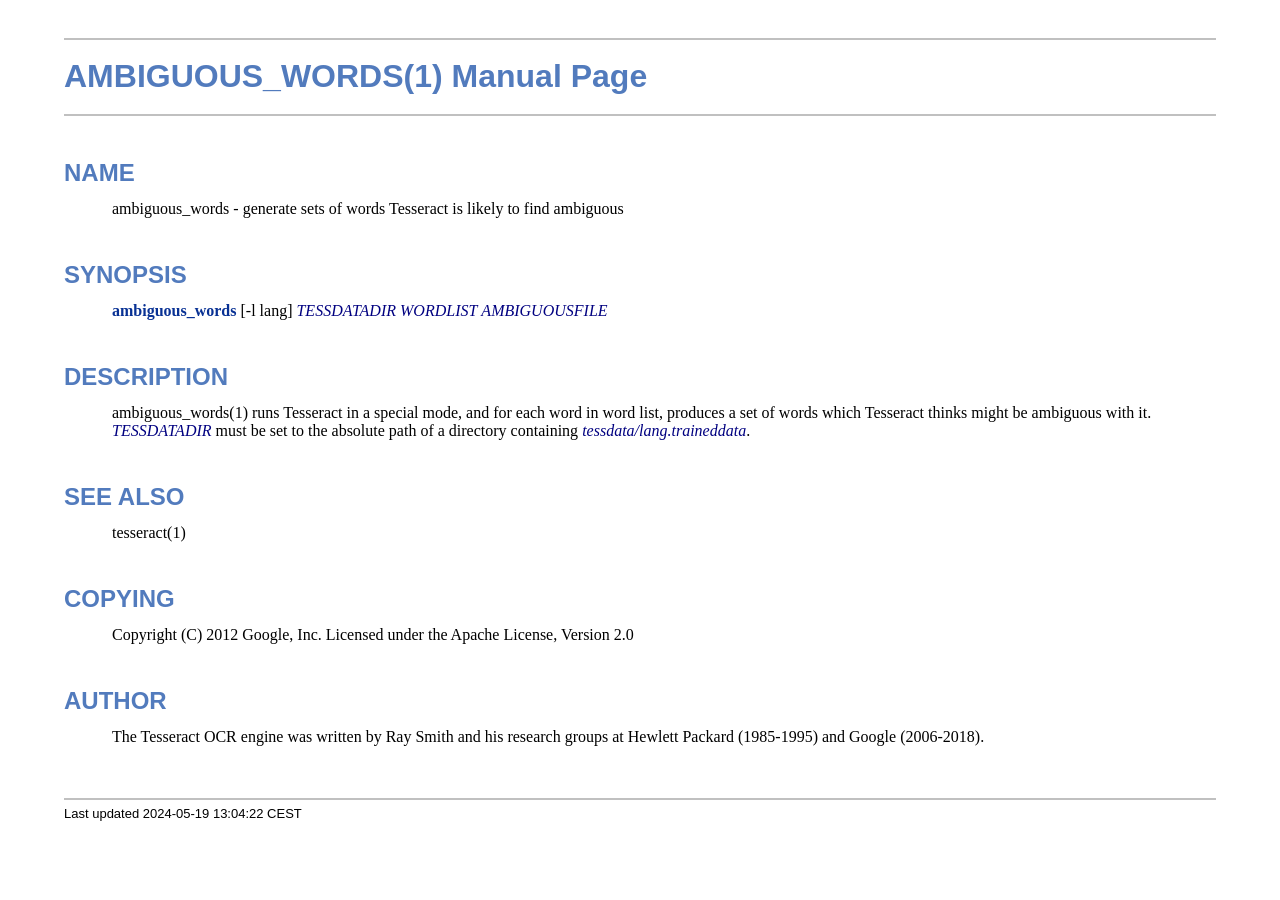
<file: updates/1.0.1/files/tesseract/ambiguous_words.1.html>
<!DOCTYPE html>
<html lang="en">
<head>
<meta http-equiv="Content-Type" content="text/html; charset=UTF-8">
<meta name="generator" content="AsciiDoc 10.2.0">
<title>AMBIGUOUS_WORDS(1)</title>
<style type="text/css">
/* Shared CSS for AsciiDoc xhtml11 and html5 backends */

/* Default font. */
body {
  font-family: Georgia,serif;
}

/* Title font. */
h1, h2, h3, h4, h5, h6,
div.title, caption.title,
thead, p.table.header,
#toctitle,
#author, #revnumber, #revdate, #revremark,
#footer {
  font-family: Arial,Helvetica,sans-serif;
}

body {
  margin: 1em 5% 1em 5%;
}

a {
  color: blue;
  text-decoration: underline;
}
a:visited {
  color: fuchsia;
}

em {
  font-style: italic;
  color: navy;
}

strong {
  font-weight: bold;
  color: #083194;
}

h1, h2, h3, h4, h5, h6 {
  color: #527bbd;
  margin-top: 1.2em;
  margin-bottom: 0.5em;
  line-height: 1.3;
}

h1, h2, h3 {
  border-bottom: 2px solid silver;
}
h2 {
  padding-top: 0.5em;
}
h3 {
  float: left;
}
h3 + * {
  clear: left;
}
h5 {
  font-size: 1.0em;
}

div.sectionbody {
  margin-left: 0;
}

hr {
  border: 1px solid silver;
}

p {
  margin-top: 0.5em;
  margin-bottom: 0.5em;
}

ul, ol, li > p {
  margin-top: 0;
}
ul > li     { color: #aaa; }
ul > li > * { color: black; }

.monospaced, code, pre {
  font-family: "Courier New", Courier, monospace;
  font-size: inherit;
  color: navy;
  padding: 0;
  margin: 0;
}
pre {
  white-space: pre-wrap;
}

#author {
  color: #527bbd;
  font-weight: bold;
  font-size: 1.1em;
}
#email {
}
#revnumber, #revdate, #revremark {
}

#footer {
  font-size: small;
  border-top: 2px solid silver;
  padding-top: 0.5em;
  margin-top: 4.0em;
}
#footer-text {
  float: left;
  padding-bottom: 0.5em;
}
#footer-badges {
  float: right;
  padding-bottom: 0.5em;
}

#preamble {
  margin-top: 1.5em;
  margin-bottom: 1.5em;
}
div.imageblock, div.exampleblock, div.verseblock,
div.quoteblock, div.literalblock, div.listingblock, div.sidebarblock,
div.admonitionblock {
  margin-top: 1.0em;
  margin-bottom: 1.5em;
}
div.admonitionblock {
  margin-top: 2.0em;
  margin-bottom: 2.0em;
  margin-right: 10%;
  color: #606060;
}

div.content { /* Block element content. */
  padding: 0;
}

/* Block element titles. */
div.title, caption.title {
  color: #527bbd;
  font-weight: bold;
  text-align: left;
  margin-top: 1.0em;
  margin-bottom: 0.5em;
}
div.title + * {
  margin-top: 0;
}

td div.title:first-child {
  margin-top: 0.0em;
}
div.content div.title:first-child {
  margin-top: 0.0em;
}
div.content + div.title {
  margin-top: 0.0em;
}

div.sidebarblock > div.content {
  background: #ffffee;
  border: 1px solid #dddddd;
  border-left: 4px solid #f0f0f0;
  padding: 0.5em;
}

div.listingblock > div.content {
  border: 1px solid #dddddd;
  border-left: 5px solid #f0f0f0;
  background: #f8f8f8;
  padding: 0.5em;
}

div.quoteblock, div.verseblock {
  padding-left: 1.0em;
  margin-left: 1.0em;
  margin-right: 10%;
  border-left: 5px solid #f0f0f0;
  color: #888;
}

div.quoteblock > div.attribution {
  padding-top: 0.5em;
  text-align: right;
}

div.verseblock > pre.content {
  font-family: inherit;
  font-size: inherit;
}
div.verseblock > div.attribution {
  padding-top: 0.75em;
  text-align: left;
}
/* DEPRECATED: Pre version 8.2.7 verse style literal block. */
div.verseblock + div.attribution {
  text-align: left;
}

div.admonitionblock .icon {
  vertical-align: top;
  font-size: 1.1em;
  font-weight: bold;
  text-decoration: underline;
  color: #527bbd;
  padding-right: 0.5em;
}
div.admonitionblock td.content {
  padding-left: 0.5em;
  border-left: 3px solid #dddddd;
}

div.exampleblock > div.content {
  border-left: 3px solid #dddddd;
  padding-left: 0.5em;
}

div.imageblock div.content { padding-left: 0; }
span.image img { border-style: none; vertical-align: text-bottom; }
a.image:visited { color: white; }

dl {
  margin-top: 0.8em;
  margin-bottom: 0.8em;
}
dt {
  margin-top: 0.5em;
  margin-bottom: 0;
  font-style: normal;
  color: navy;
}
dd > *:first-child {
  margin-top: 0.1em;
}

ul, ol {
    list-style-position: outside;
}
ol.arabic {
  list-style-type: decimal;
}
ol.loweralpha {
  list-style-type: lower-alpha;
}
ol.upperalpha {
  list-style-type: upper-alpha;
}
ol.lowerroman {
  list-style-type: lower-roman;
}
ol.upperroman {
  list-style-type: upper-roman;
}

div.compact ul, div.compact ol,
div.compact p, div.compact p,
div.compact div, div.compact div {
  margin-top: 0.1em;
  margin-bottom: 0.1em;
}

tfoot {
  font-weight: bold;
}
td > div.verse {
  white-space: pre;
}

div.hdlist {
  margin-top: 0.8em;
  margin-bottom: 0.8em;
}
div.hdlist tr {
  padding-bottom: 15px;
}
dt.hdlist1.strong, td.hdlist1.strong {
  font-weight: bold;
}
td.hdlist1 {
  vertical-align: top;
  font-style: normal;
  padding-right: 0.8em;
  color: navy;
}
td.hdlist2 {
  vertical-align: top;
}
div.hdlist.compact tr {
  margin: 0;
  padding-bottom: 0;
}

.comment {
  background: yellow;
}

.footnote, .footnoteref {
  font-size: 0.8em;
}

span.footnote, span.footnoteref {
  vertical-align: super;
}

#footnotes {
  margin: 20px 0 20px 0;
  padding: 7px 0 0 0;
}

#footnotes div.footnote {
  margin: 0 0 5px 0;
}

#footnotes hr {
  border: none;
  border-top: 1px solid silver;
  height: 1px;
  text-align: left;
  margin-left: 0;
  width: 20%;
  min-width: 100px;
}

div.colist td {
  padding-right: 0.5em;
  padding-bottom: 0.3em;
  vertical-align: top;
}
div.colist td img {
  margin-top: 0.3em;
}

@media print {
  #footer-badges { display: none; }
}

#toc {
  margin-bottom: 2.5em;
}

#toctitle {
  color: #527bbd;
  font-size: 1.1em;
  font-weight: bold;
  margin-top: 1.0em;
  margin-bottom: 0.1em;
}

div.toclevel0, div.toclevel1, div.toclevel2, div.toclevel3, div.toclevel4 {
  margin-top: 0;
  margin-bottom: 0;
}
div.toclevel2 {
  margin-left: 2em;
  font-size: 0.9em;
}
div.toclevel3 {
  margin-left: 4em;
  font-size: 0.9em;
}
div.toclevel4 {
  margin-left: 6em;
  font-size: 0.9em;
}

span.aqua { color: aqua; }
span.black { color: black; }
span.blue { color: blue; }
span.fuchsia { color: fuchsia; }
span.gray { color: gray; }
span.green { color: green; }
span.lime { color: lime; }
span.maroon { color: maroon; }
span.navy { color: navy; }
span.olive { color: olive; }
span.purple { color: purple; }
span.red { color: red; }
span.silver { color: silver; }
span.teal { color: teal; }
span.white { color: white; }
span.yellow { color: yellow; }

span.aqua-background { background: aqua; }
span.black-background { background: black; }
span.blue-background { background: blue; }
span.fuchsia-background { background: fuchsia; }
span.gray-background { background: gray; }
span.green-background { background: green; }
span.lime-background { background: lime; }
span.maroon-background { background: maroon; }
span.navy-background { background: navy; }
span.olive-background { background: olive; }
span.purple-background { background: purple; }
span.red-background { background: red; }
span.silver-background { background: silver; }
span.teal-background { background: teal; }
span.white-background { background: white; }
span.yellow-background { background: yellow; }

span.big { font-size: 2em; }
span.small { font-size: 0.6em; }

span.underline { text-decoration: underline; }
span.overline { text-decoration: overline; }
span.line-through { text-decoration: line-through; }

div.unbreakable { page-break-inside: avoid; }


/*
 * xhtml11 specific
 *
 * */

div.tableblock {
  margin-top: 1.0em;
  margin-bottom: 1.5em;
}
div.tableblock > table {
  border: 3px solid #527bbd;
}
thead, p.table.header {
  font-weight: bold;
  color: #527bbd;
}
p.table {
  margin-top: 0;
}
/* Because the table frame attribute is overridden by CSS in most browsers. */
div.tableblock > table[frame="void"] {
  border-style: none;
}
div.tableblock > table[frame="hsides"] {
  border-left-style: none;
  border-right-style: none;
}
div.tableblock > table[frame="vsides"] {
  border-top-style: none;
  border-bottom-style: none;
}


/*
 * html5 specific
 *
 * */

table.tableblock {
  margin-top: 1.0em;
  margin-bottom: 1.5em;
}
thead, p.tableblock.header {
  font-weight: bold;
  color: #527bbd;
}
p.tableblock {
  margin-top: 0;
}
table.tableblock {
  border-width: 3px;
  border-spacing: 0px;
  border-style: solid;
  border-color: #527bbd;
  border-collapse: collapse;
}
th.tableblock, td.tableblock {
  border-width: 1px;
  padding: 4px;
  border-style: solid;
  border-color: #527bbd;
}

table.tableblock.frame-topbot {
  border-left-style: hidden;
  border-right-style: hidden;
}
table.tableblock.frame-sides {
  border-top-style: hidden;
  border-bottom-style: hidden;
}
table.tableblock.frame-none {
  border-style: hidden;
}

th.tableblock.halign-left, td.tableblock.halign-left {
  text-align: left;
}
th.tableblock.halign-center, td.tableblock.halign-center {
  text-align: center;
}
th.tableblock.halign-right, td.tableblock.halign-right {
  text-align: right;
}

th.tableblock.valign-top, td.tableblock.valign-top {
  vertical-align: top;
}
th.tableblock.valign-middle, td.tableblock.valign-middle {
  vertical-align: middle;
}
th.tableblock.valign-bottom, td.tableblock.valign-bottom {
  vertical-align: bottom;
}


/*
 * manpage specific
 *
 * */

body.manpage h1 {
  padding-top: 0.5em;
  padding-bottom: 0.5em;
  border-top: 2px solid silver;
  border-bottom: 2px solid silver;
}
body.manpage h2 {
  border-style: none;
}
body.manpage div.sectionbody {
  margin-left: 3em;
}

@media print {
  body.manpage div#toc { display: none; }
}


</style>
<script type="text/javascript">
/*<![CDATA[*/
var asciidoc = {  // Namespace.

/////////////////////////////////////////////////////////////////////
// Table Of Contents generator
/////////////////////////////////////////////////////////////////////

/* Author: Mihai Bazon, September 2002
 * http://students.infoiasi.ro/~mishoo
 *
 * Table Of Content generator
 * Version: 0.4
 *
 * Feel free to use this script under the terms of the GNU General Public
 * License, as long as you do not remove or alter this notice.
 */

 /* modified by Troy D. Hanson, September 2006. License: GPL */
 /* modified by Stuart Rackham, 2006, 2009. License: GPL */

// toclevels = 1..4.
toc: function (toclevels) {

  function getText(el) {
    var text = "";
    for (var i = el.firstChild; i != null; i = i.nextSibling) {
      if (i.nodeType == 3 /* Node.TEXT_NODE */) // IE doesn't speak constants.
        text += i.data;
      else if (i.firstChild != null)
        text += getText(i);
    }
    return text;
  }

  function TocEntry(el, text, toclevel) {
    this.element = el;
    this.text = text;
    this.toclevel = toclevel;
  }

  function tocEntries(el, toclevels) {
    var result = new Array;
    var re = new RegExp('[hH]([1-'+(toclevels+1)+'])');
    // Function that scans the DOM tree for header elements (the DOM2
    // nodeIterator API would be a better technique but not supported by all
    // browsers).
    var iterate = function (el) {
      for (var i = el.firstChild; i != null; i = i.nextSibling) {
        if (i.nodeType == 1 /* Node.ELEMENT_NODE */) {
          var mo = re.exec(i.tagName);
          if (mo && (i.getAttribute("class") || i.getAttribute("className")) != "float") {
            result[result.length] = new TocEntry(i, getText(i), mo[1]-1);
          }
          iterate(i);
        }
      }
    }
    iterate(el);
    return result;
  }

  var toc = document.getElementById("toc");
  if (!toc) {
    return;
  }

  // Delete existing TOC entries in case we're reloading the TOC.
  var tocEntriesToRemove = [];
  var i;
  for (i = 0; i < toc.childNodes.length; i++) {
    var entry = toc.childNodes[i];
    if (entry.nodeName.toLowerCase() == 'div'
     && entry.getAttribute("class")
     && entry.getAttribute("class").match(/^toclevel/))
      tocEntriesToRemove.push(entry);
  }
  for (i = 0; i < tocEntriesToRemove.length; i++) {
    toc.removeChild(tocEntriesToRemove[i]);
  }

  // Rebuild TOC entries.
  var entries = tocEntries(document.getElementById("content"), toclevels);
  for (var i = 0; i < entries.length; ++i) {
    var entry = entries[i];
    if (entry.element.id == "")
      entry.element.id = "_toc_" + i;
    var a = document.createElement("a");
    a.href = "#" + entry.element.id;
    a.appendChild(document.createTextNode(entry.text));
    var div = document.createElement("div");
    div.appendChild(a);
    div.className = "toclevel" + entry.toclevel;
    toc.appendChild(div);
  }
  if (entries.length == 0)
    toc.parentNode.removeChild(toc);
},


/////////////////////////////////////////////////////////////////////
// Footnotes generator
/////////////////////////////////////////////////////////////////////

/* Based on footnote generation code from:
 * http://www.brandspankingnew.net/archive/2005/07/format_footnote.html
 */

footnotes: function () {
  // Delete existing footnote entries in case we're reloading the footnodes.
  var i;
  var noteholder = document.getElementById("footnotes");
  if (!noteholder) {
    return;
  }
  var entriesToRemove = [];
  for (i = 0; i < noteholder.childNodes.length; i++) {
    var entry = noteholder.childNodes[i];
    if (entry.nodeName.toLowerCase() == 'div' && entry.getAttribute("class") == "footnote")
      entriesToRemove.push(entry);
  }
  for (i = 0; i < entriesToRemove.length; i++) {
    noteholder.removeChild(entriesToRemove[i]);
  }

  // Rebuild footnote entries.
  var cont = document.getElementById("content");
  var spans = cont.getElementsByTagName("span");
  var refs = {};
  var n = 0;
  for (i=0; i<spans.length; i++) {
    if (spans[i].className == "footnote") {
      n++;
      var note = spans[i].getAttribute("data-note");
      if (!note) {
        // Use [\s\S] in place of . so multi-line matches work.
        // Because JavaScript has no s (dotall) regex flag.
        note = spans[i].innerHTML.match(/\s*\[([\s\S]*)]\s*/)[1];
        spans[i].innerHTML =
          "[<a id='_footnoteref_" + n + "' href='#_footnote_" + n +
          "' title='View footnote' class='footnote'>" + n + "</a>]";
        spans[i].setAttribute("data-note", note);
      }
      noteholder.innerHTML +=
        "<div class='footnote' id='_footnote_" + n + "'>" +
        "<a href='#_footnoteref_" + n + "' title='Return to text'>" +
        n + "</a>. " + note + "</div>";
      var id =spans[i].getAttribute("id");
      if (id != null) refs["#"+id] = n;
    }
  }
  if (n == 0)
    noteholder.parentNode.removeChild(noteholder);
  else {
    // Process footnoterefs.
    for (i=0; i<spans.length; i++) {
      if (spans[i].className == "footnoteref") {
        var href = spans[i].getElementsByTagName("a")[0].getAttribute("href");
        href = href.match(/#.*/)[0];  // Because IE return full URL.
        n = refs[href];
        spans[i].innerHTML =
          "[<a href='#_footnote_" + n +
          "' title='View footnote' class='footnote'>" + n + "</a>]";
      }
    }
  }
},

install: function(toclevels) {
  var timerId;

  function reinstall() {
    asciidoc.footnotes();
    if (toclevels) {
      asciidoc.toc(toclevels);
    }
  }

  function reinstallAndRemoveTimer() {
    clearInterval(timerId);
    reinstall();
  }

  timerId = setInterval(reinstall, 500);
  if (document.addEventListener)
    document.addEventListener("DOMContentLoaded", reinstallAndRemoveTimer, false);
  else
    window.onload = reinstallAndRemoveTimer;
}

}
asciidoc.install();
/*]]>*/
</script>
</head>
<body class="manpage">
<div id="header">
<h1>
AMBIGUOUS_WORDS(1) Manual Page
</h1>
<h2>NAME</h2>
<div class="sectionbody">
<p>ambiguous_words -
   generate sets of words Tesseract is likely to find ambiguous
</p>
</div>
</div>
<div id="content">
<div class="sect1">
<h2 id="_synopsis">SYNOPSIS</h2>
<div class="sectionbody">
<div class="paragraph"><p><strong>ambiguous_words</strong> [-l lang] <em>TESSDATADIR</em> <em>WORDLIST</em> <em>AMBIGUOUSFILE</em></p></div>
</div>
</div>
<div class="sect1">
<h2 id="_description">DESCRIPTION</h2>
<div class="sectionbody">
<div class="paragraph"><p>ambiguous_words(1) runs Tesseract in a special mode, and for each word
in word list, produces a set of words which Tesseract thinks might be
ambiguous with it.   <em>TESSDATADIR</em> must be set to the absolute path of
a directory containing <em>tessdata/lang.traineddata</em>.</p></div>
</div>
</div>
<div class="sect1">
<h2 id="_see_also">SEE ALSO</h2>
<div class="sectionbody">
<div class="paragraph"><p>tesseract(1)</p></div>
</div>
</div>
<div class="sect1">
<h2 id="_copying">COPYING</h2>
<div class="sectionbody">
<div class="paragraph"><p>Copyright (C) 2012 Google, Inc.
Licensed under the Apache License, Version 2.0</p></div>
</div>
</div>
<div class="sect1">
<h2 id="_author">AUTHOR</h2>
<div class="sectionbody">
<div class="paragraph"><p>The Tesseract OCR engine was written by Ray Smith and his research groups
at Hewlett Packard (1985-1995) and Google (2006-2018).</p></div>
</div>
</div>
</div>
<div id="footnotes"><hr></div>
<div id="footer">
<div id="footer-text">
Last updated
 2024-05-19 13:04:22 CEST
</div>
</div>
</body>
</html>
</file>
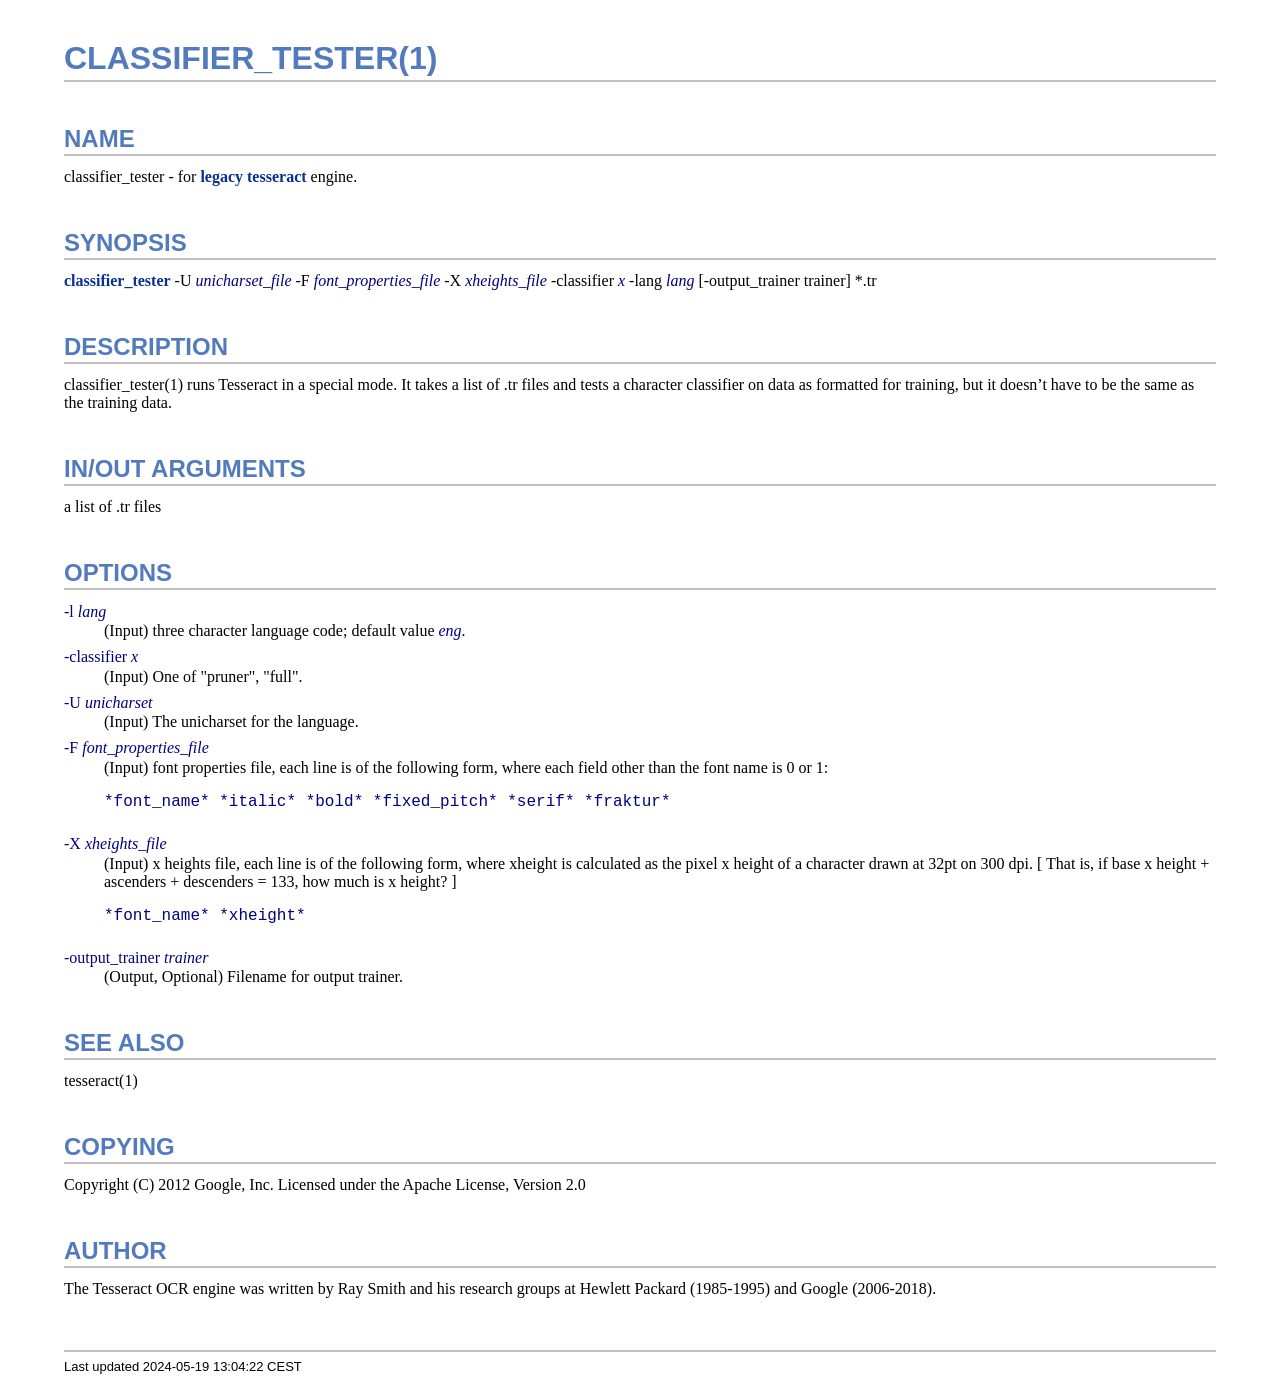
<file: updates/1.0.1/files/tesseract/classifier_tester.1.html>
<!DOCTYPE html>
<html lang="en">
<head>
<meta http-equiv="Content-Type" content="text/html; charset=UTF-8">
<meta name="generator" content="AsciiDoc 10.2.0">
<title>CLASSIFIER_TESTER(1)</title>
<style type="text/css">
/* Shared CSS for AsciiDoc xhtml11 and html5 backends */

/* Default font. */
body {
  font-family: Georgia,serif;
}

/* Title font. */
h1, h2, h3, h4, h5, h6,
div.title, caption.title,
thead, p.table.header,
#toctitle,
#author, #revnumber, #revdate, #revremark,
#footer {
  font-family: Arial,Helvetica,sans-serif;
}

body {
  margin: 1em 5% 1em 5%;
}

a {
  color: blue;
  text-decoration: underline;
}
a:visited {
  color: fuchsia;
}

em {
  font-style: italic;
  color: navy;
}

strong {
  font-weight: bold;
  color: #083194;
}

h1, h2, h3, h4, h5, h6 {
  color: #527bbd;
  margin-top: 1.2em;
  margin-bottom: 0.5em;
  line-height: 1.3;
}

h1, h2, h3 {
  border-bottom: 2px solid silver;
}
h2 {
  padding-top: 0.5em;
}
h3 {
  float: left;
}
h3 + * {
  clear: left;
}
h5 {
  font-size: 1.0em;
}

div.sectionbody {
  margin-left: 0;
}

hr {
  border: 1px solid silver;
}

p {
  margin-top: 0.5em;
  margin-bottom: 0.5em;
}

ul, ol, li > p {
  margin-top: 0;
}
ul > li     { color: #aaa; }
ul > li > * { color: black; }

.monospaced, code, pre {
  font-family: "Courier New", Courier, monospace;
  font-size: inherit;
  color: navy;
  padding: 0;
  margin: 0;
}
pre {
  white-space: pre-wrap;
}

#author {
  color: #527bbd;
  font-weight: bold;
  font-size: 1.1em;
}
#email {
}
#revnumber, #revdate, #revremark {
}

#footer {
  font-size: small;
  border-top: 2px solid silver;
  padding-top: 0.5em;
  margin-top: 4.0em;
}
#footer-text {
  float: left;
  padding-bottom: 0.5em;
}
#footer-badges {
  float: right;
  padding-bottom: 0.5em;
}

#preamble {
  margin-top: 1.5em;
  margin-bottom: 1.5em;
}
div.imageblock, div.exampleblock, div.verseblock,
div.quoteblock, div.literalblock, div.listingblock, div.sidebarblock,
div.admonitionblock {
  margin-top: 1.0em;
  margin-bottom: 1.5em;
}
div.admonitionblock {
  margin-top: 2.0em;
  margin-bottom: 2.0em;
  margin-right: 10%;
  color: #606060;
}

div.content { /* Block element content. */
  padding: 0;
}

/* Block element titles. */
div.title, caption.title {
  color: #527bbd;
  font-weight: bold;
  text-align: left;
  margin-top: 1.0em;
  margin-bottom: 0.5em;
}
div.title + * {
  margin-top: 0;
}

td div.title:first-child {
  margin-top: 0.0em;
}
div.content div.title:first-child {
  margin-top: 0.0em;
}
div.content + div.title {
  margin-top: 0.0em;
}

div.sidebarblock > div.content {
  background: #ffffee;
  border: 1px solid #dddddd;
  border-left: 4px solid #f0f0f0;
  padding: 0.5em;
}

div.listingblock > div.content {
  border: 1px solid #dddddd;
  border-left: 5px solid #f0f0f0;
  background: #f8f8f8;
  padding: 0.5em;
}

div.quoteblock, div.verseblock {
  padding-left: 1.0em;
  margin-left: 1.0em;
  margin-right: 10%;
  border-left: 5px solid #f0f0f0;
  color: #888;
}

div.quoteblock > div.attribution {
  padding-top: 0.5em;
  text-align: right;
}

div.verseblock > pre.content {
  font-family: inherit;
  font-size: inherit;
}
div.verseblock > div.attribution {
  padding-top: 0.75em;
  text-align: left;
}
/* DEPRECATED: Pre version 8.2.7 verse style literal block. */
div.verseblock + div.attribution {
  text-align: left;
}

div.admonitionblock .icon {
  vertical-align: top;
  font-size: 1.1em;
  font-weight: bold;
  text-decoration: underline;
  color: #527bbd;
  padding-right: 0.5em;
}
div.admonitionblock td.content {
  padding-left: 0.5em;
  border-left: 3px solid #dddddd;
}

div.exampleblock > div.content {
  border-left: 3px solid #dddddd;
  padding-left: 0.5em;
}

div.imageblock div.content { padding-left: 0; }
span.image img { border-style: none; vertical-align: text-bottom; }
a.image:visited { color: white; }

dl {
  margin-top: 0.8em;
  margin-bottom: 0.8em;
}
dt {
  margin-top: 0.5em;
  margin-bottom: 0;
  font-style: normal;
  color: navy;
}
dd > *:first-child {
  margin-top: 0.1em;
}

ul, ol {
    list-style-position: outside;
}
ol.arabic {
  list-style-type: decimal;
}
ol.loweralpha {
  list-style-type: lower-alpha;
}
ol.upperalpha {
  list-style-type: upper-alpha;
}
ol.lowerroman {
  list-style-type: lower-roman;
}
ol.upperroman {
  list-style-type: upper-roman;
}

div.compact ul, div.compact ol,
div.compact p, div.compact p,
div.compact div, div.compact div {
  margin-top: 0.1em;
  margin-bottom: 0.1em;
}

tfoot {
  font-weight: bold;
}
td > div.verse {
  white-space: pre;
}

div.hdlist {
  margin-top: 0.8em;
  margin-bottom: 0.8em;
}
div.hdlist tr {
  padding-bottom: 15px;
}
dt.hdlist1.strong, td.hdlist1.strong {
  font-weight: bold;
}
td.hdlist1 {
  vertical-align: top;
  font-style: normal;
  padding-right: 0.8em;
  color: navy;
}
td.hdlist2 {
  vertical-align: top;
}
div.hdlist.compact tr {
  margin: 0;
  padding-bottom: 0;
}

.comment {
  background: yellow;
}

.footnote, .footnoteref {
  font-size: 0.8em;
}

span.footnote, span.footnoteref {
  vertical-align: super;
}

#footnotes {
  margin: 20px 0 20px 0;
  padding: 7px 0 0 0;
}

#footnotes div.footnote {
  margin: 0 0 5px 0;
}

#footnotes hr {
  border: none;
  border-top: 1px solid silver;
  height: 1px;
  text-align: left;
  margin-left: 0;
  width: 20%;
  min-width: 100px;
}

div.colist td {
  padding-right: 0.5em;
  padding-bottom: 0.3em;
  vertical-align: top;
}
div.colist td img {
  margin-top: 0.3em;
}

@media print {
  #footer-badges { display: none; }
}

#toc {
  margin-bottom: 2.5em;
}

#toctitle {
  color: #527bbd;
  font-size: 1.1em;
  font-weight: bold;
  margin-top: 1.0em;
  margin-bottom: 0.1em;
}

div.toclevel0, div.toclevel1, div.toclevel2, div.toclevel3, div.toclevel4 {
  margin-top: 0;
  margin-bottom: 0;
}
div.toclevel2 {
  margin-left: 2em;
  font-size: 0.9em;
}
div.toclevel3 {
  margin-left: 4em;
  font-size: 0.9em;
}
div.toclevel4 {
  margin-left: 6em;
  font-size: 0.9em;
}

span.aqua { color: aqua; }
span.black { color: black; }
span.blue { color: blue; }
span.fuchsia { color: fuchsia; }
span.gray { color: gray; }
span.green { color: green; }
span.lime { color: lime; }
span.maroon { color: maroon; }
span.navy { color: navy; }
span.olive { color: olive; }
span.purple { color: purple; }
span.red { color: red; }
span.silver { color: silver; }
span.teal { color: teal; }
span.white { color: white; }
span.yellow { color: yellow; }

span.aqua-background { background: aqua; }
span.black-background { background: black; }
span.blue-background { background: blue; }
span.fuchsia-background { background: fuchsia; }
span.gray-background { background: gray; }
span.green-background { background: green; }
span.lime-background { background: lime; }
span.maroon-background { background: maroon; }
span.navy-background { background: navy; }
span.olive-background { background: olive; }
span.purple-background { background: purple; }
span.red-background { background: red; }
span.silver-background { background: silver; }
span.teal-background { background: teal; }
span.white-background { background: white; }
span.yellow-background { background: yellow; }

span.big { font-size: 2em; }
span.small { font-size: 0.6em; }

span.underline { text-decoration: underline; }
span.overline { text-decoration: overline; }
span.line-through { text-decoration: line-through; }

div.unbreakable { page-break-inside: avoid; }


/*
 * xhtml11 specific
 *
 * */

div.tableblock {
  margin-top: 1.0em;
  margin-bottom: 1.5em;
}
div.tableblock > table {
  border: 3px solid #527bbd;
}
thead, p.table.header {
  font-weight: bold;
  color: #527bbd;
}
p.table {
  margin-top: 0;
}
/* Because the table frame attribute is overridden by CSS in most browsers. */
div.tableblock > table[frame="void"] {
  border-style: none;
}
div.tableblock > table[frame="hsides"] {
  border-left-style: none;
  border-right-style: none;
}
div.tableblock > table[frame="vsides"] {
  border-top-style: none;
  border-bottom-style: none;
}


/*
 * html5 specific
 *
 * */

table.tableblock {
  margin-top: 1.0em;
  margin-bottom: 1.5em;
}
thead, p.tableblock.header {
  font-weight: bold;
  color: #527bbd;
}
p.tableblock {
  margin-top: 0;
}
table.tableblock {
  border-width: 3px;
  border-spacing: 0px;
  border-style: solid;
  border-color: #527bbd;
  border-collapse: collapse;
}
th.tableblock, td.tableblock {
  border-width: 1px;
  padding: 4px;
  border-style: solid;
  border-color: #527bbd;
}

table.tableblock.frame-topbot {
  border-left-style: hidden;
  border-right-style: hidden;
}
table.tableblock.frame-sides {
  border-top-style: hidden;
  border-bottom-style: hidden;
}
table.tableblock.frame-none {
  border-style: hidden;
}

th.tableblock.halign-left, td.tableblock.halign-left {
  text-align: left;
}
th.tableblock.halign-center, td.tableblock.halign-center {
  text-align: center;
}
th.tableblock.halign-right, td.tableblock.halign-right {
  text-align: right;
}

th.tableblock.valign-top, td.tableblock.valign-top {
  vertical-align: top;
}
th.tableblock.valign-middle, td.tableblock.valign-middle {
  vertical-align: middle;
}
th.tableblock.valign-bottom, td.tableblock.valign-bottom {
  vertical-align: bottom;
}


/*
 * manpage specific
 *
 * */

body.manpage h1 {
  padding-top: 0.5em;
  padding-bottom: 0.5em;
  border-top: 2px solid silver;
  border-bottom: 2px solid silver;
}
body.manpage h2 {
  border-style: none;
}
body.manpage div.sectionbody {
  margin-left: 3em;
}

@media print {
  body.manpage div#toc { display: none; }
}


</style>
<script type="text/javascript">
/*<![CDATA[*/
var asciidoc = {  // Namespace.

/////////////////////////////////////////////////////////////////////
// Table Of Contents generator
/////////////////////////////////////////////////////////////////////

/* Author: Mihai Bazon, September 2002
 * http://students.infoiasi.ro/~mishoo
 *
 * Table Of Content generator
 * Version: 0.4
 *
 * Feel free to use this script under the terms of the GNU General Public
 * License, as long as you do not remove or alter this notice.
 */

 /* modified by Troy D. Hanson, September 2006. License: GPL */
 /* modified by Stuart Rackham, 2006, 2009. License: GPL */

// toclevels = 1..4.
toc: function (toclevels) {

  function getText(el) {
    var text = "";
    for (var i = el.firstChild; i != null; i = i.nextSibling) {
      if (i.nodeType == 3 /* Node.TEXT_NODE */) // IE doesn't speak constants.
        text += i.data;
      else if (i.firstChild != null)
        text += getText(i);
    }
    return text;
  }

  function TocEntry(el, text, toclevel) {
    this.element = el;
    this.text = text;
    this.toclevel = toclevel;
  }

  function tocEntries(el, toclevels) {
    var result = new Array;
    var re = new RegExp('[hH]([1-'+(toclevels+1)+'])');
    // Function that scans the DOM tree for header elements (the DOM2
    // nodeIterator API would be a better technique but not supported by all
    // browsers).
    var iterate = function (el) {
      for (var i = el.firstChild; i != null; i = i.nextSibling) {
        if (i.nodeType == 1 /* Node.ELEMENT_NODE */) {
          var mo = re.exec(i.tagName);
          if (mo && (i.getAttribute("class") || i.getAttribute("className")) != "float") {
            result[result.length] = new TocEntry(i, getText(i), mo[1]-1);
          }
          iterate(i);
        }
      }
    }
    iterate(el);
    return result;
  }

  var toc = document.getElementById("toc");
  if (!toc) {
    return;
  }

  // Delete existing TOC entries in case we're reloading the TOC.
  var tocEntriesToRemove = [];
  var i;
  for (i = 0; i < toc.childNodes.length; i++) {
    var entry = toc.childNodes[i];
    if (entry.nodeName.toLowerCase() == 'div'
     && entry.getAttribute("class")
     && entry.getAttribute("class").match(/^toclevel/))
      tocEntriesToRemove.push(entry);
  }
  for (i = 0; i < tocEntriesToRemove.length; i++) {
    toc.removeChild(tocEntriesToRemove[i]);
  }

  // Rebuild TOC entries.
  var entries = tocEntries(document.getElementById("content"), toclevels);
  for (var i = 0; i < entries.length; ++i) {
    var entry = entries[i];
    if (entry.element.id == "")
      entry.element.id = "_toc_" + i;
    var a = document.createElement("a");
    a.href = "#" + entry.element.id;
    a.appendChild(document.createTextNode(entry.text));
    var div = document.createElement("div");
    div.appendChild(a);
    div.className = "toclevel" + entry.toclevel;
    toc.appendChild(div);
  }
  if (entries.length == 0)
    toc.parentNode.removeChild(toc);
},


/////////////////////////////////////////////////////////////////////
// Footnotes generator
/////////////////////////////////////////////////////////////////////

/* Based on footnote generation code from:
 * http://www.brandspankingnew.net/archive/2005/07/format_footnote.html
 */

footnotes: function () {
  // Delete existing footnote entries in case we're reloading the footnodes.
  var i;
  var noteholder = document.getElementById("footnotes");
  if (!noteholder) {
    return;
  }
  var entriesToRemove = [];
  for (i = 0; i < noteholder.childNodes.length; i++) {
    var entry = noteholder.childNodes[i];
    if (entry.nodeName.toLowerCase() == 'div' && entry.getAttribute("class") == "footnote")
      entriesToRemove.push(entry);
  }
  for (i = 0; i < entriesToRemove.length; i++) {
    noteholder.removeChild(entriesToRemove[i]);
  }

  // Rebuild footnote entries.
  var cont = document.getElementById("content");
  var spans = cont.getElementsByTagName("span");
  var refs = {};
  var n = 0;
  for (i=0; i<spans.length; i++) {
    if (spans[i].className == "footnote") {
      n++;
      var note = spans[i].getAttribute("data-note");
      if (!note) {
        // Use [\s\S] in place of . so multi-line matches work.
        // Because JavaScript has no s (dotall) regex flag.
        note = spans[i].innerHTML.match(/\s*\[([\s\S]*)]\s*/)[1];
        spans[i].innerHTML =
          "[<a id='_footnoteref_" + n + "' href='#_footnote_" + n +
          "' title='View footnote' class='footnote'>" + n + "</a>]";
        spans[i].setAttribute("data-note", note);
      }
      noteholder.innerHTML +=
        "<div class='footnote' id='_footnote_" + n + "'>" +
        "<a href='#_footnoteref_" + n + "' title='Return to text'>" +
        n + "</a>. " + note + "</div>";
      var id =spans[i].getAttribute("id");
      if (id != null) refs["#"+id] = n;
    }
  }
  if (n == 0)
    noteholder.parentNode.removeChild(noteholder);
  else {
    // Process footnoterefs.
    for (i=0; i<spans.length; i++) {
      if (spans[i].className == "footnoteref") {
        var href = spans[i].getElementsByTagName("a")[0].getAttribute("href");
        href = href.match(/#.*/)[0];  // Because IE return full URL.
        n = refs[href];
        spans[i].innerHTML =
          "[<a href='#_footnote_" + n +
          "' title='View footnote' class='footnote'>" + n + "</a>]";
      }
    }
  }
},

install: function(toclevels) {
  var timerId;

  function reinstall() {
    asciidoc.footnotes();
    if (toclevels) {
      asciidoc.toc(toclevels);
    }
  }

  function reinstallAndRemoveTimer() {
    clearInterval(timerId);
    reinstall();
  }

  timerId = setInterval(reinstall, 500);
  if (document.addEventListener)
    document.addEventListener("DOMContentLoaded", reinstallAndRemoveTimer, false);
  else
    window.onload = reinstallAndRemoveTimer;
}

}
asciidoc.install();
/*]]>*/
</script>
</head>
<body class="article">
<div id="header">
<h1>CLASSIFIER_TESTER(1)</h1>
</div>
<div id="content">
<div class="sect1">
<h2 id="_name">NAME</h2>
<div class="sectionbody">
<div class="paragraph"><p>classifier_tester - for <strong>legacy tesseract</strong> engine.</p></div>
</div>
</div>
<div class="sect1">
<h2 id="_synopsis">SYNOPSIS</h2>
<div class="sectionbody">
<div class="paragraph"><p><strong>classifier_tester</strong> -U <em>unicharset_file</em> -F <em>font_properties_file</em> -X <em>xheights_file</em>  -classifier <em>x</em> -lang <em>lang</em> [-output_trainer trainer] *.tr</p></div>
</div>
</div>
<div class="sect1">
<h2 id="_description">DESCRIPTION</h2>
<div class="sectionbody">
<div class="paragraph"><p>classifier_tester(1) runs Tesseract in a special mode.
It takes a list of .tr files and tests a character classifier
on data as formatted for training,
but it doesn&#8217;t have to be the same as the training data.</p></div>
</div>
</div>
<div class="sect1">
<h2 id="_in_out_arguments">IN/OUT ARGUMENTS</h2>
<div class="sectionbody">
<div class="paragraph"><p>a list of .tr files</p></div>
</div>
</div>
<div class="sect1">
<h2 id="_options">OPTIONS</h2>
<div class="sectionbody">
<div class="dlist"><dl>
<dt class="hdlist1">
-l <em>lang</em>
</dt>
<dd>
<p>
        (Input) three character language code; default value <em>eng</em>.
</p>
</dd>
<dt class="hdlist1">
-classifier <em>x</em>
</dt>
<dd>
<p>
        (Input) One of "pruner", "full".
</p>
</dd>
<dt class="hdlist1">
-U <em>unicharset</em>
</dt>
<dd>
<p>
        (Input) The unicharset for the language.
</p>
</dd>
<dt class="hdlist1">
-F <em>font_properties_file</em>
</dt>
<dd>
<p>
        (Input) font properties file, each line is of the following form, where each field other than the font name is 0 or 1:
</p>
<div class="literalblock">
<div class="content monospaced">
<pre>*font_name* *italic* *bold* *fixed_pitch* *serif* *fraktur*</pre>
</div></div>
</dd>
<dt class="hdlist1">
-X <em>xheights_file</em>
</dt>
<dd>
<p>
        (Input) x heights file, each line is of the following form, where xheight is calculated as the pixel x height of a character drawn at 32pt on 300 dpi. [ That is, if base x height + ascenders + descenders = 133, how much is x height? ]
</p>
<div class="literalblock">
<div class="content monospaced">
<pre>*font_name* *xheight*</pre>
</div></div>
</dd>
<dt class="hdlist1">
-output_trainer <em>trainer</em>
</dt>
<dd>
<p>
        (Output, Optional) Filename for output trainer.
</p>
</dd>
</dl></div>
</div>
</div>
<div class="sect1">
<h2 id="_see_also">SEE ALSO</h2>
<div class="sectionbody">
<div class="paragraph"><p>tesseract(1)</p></div>
</div>
</div>
<div class="sect1">
<h2 id="_copying">COPYING</h2>
<div class="sectionbody">
<div class="paragraph"><p>Copyright (C) 2012 Google, Inc.
Licensed under the Apache License, Version 2.0</p></div>
</div>
</div>
<div class="sect1">
<h2 id="_author">AUTHOR</h2>
<div class="sectionbody">
<div class="paragraph"><p>The Tesseract OCR engine was written by Ray Smith and his research groups
at Hewlett Packard (1985-1995) and Google (2006-2018).</p></div>
</div>
</div>
</div>
<div id="footnotes"><hr></div>
<div id="footer">
<div id="footer-text">
Last updated
 2024-05-19 13:04:22 CEST
</div>
</div>
</body>
</html>
</file>
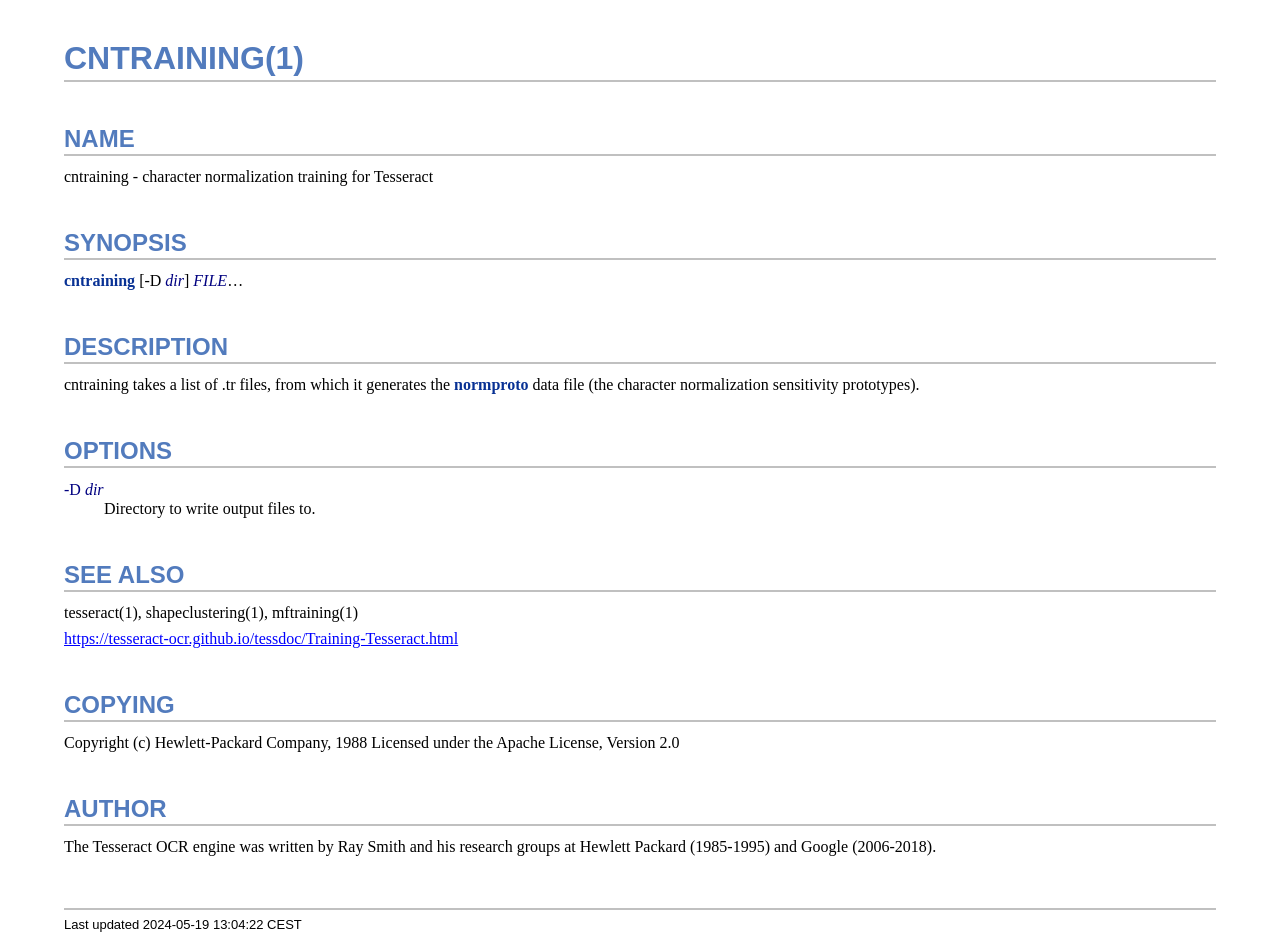
<file: updates/1.0.1/files/tesseract/cntraining.1.html>
<!DOCTYPE html>
<html lang="en">
<head>
<meta http-equiv="Content-Type" content="text/html; charset=UTF-8">
<meta name="generator" content="AsciiDoc 10.2.0">
<title>CNTRAINING(1)</title>
<style type="text/css">
/* Shared CSS for AsciiDoc xhtml11 and html5 backends */

/* Default font. */
body {
  font-family: Georgia,serif;
}

/* Title font. */
h1, h2, h3, h4, h5, h6,
div.title, caption.title,
thead, p.table.header,
#toctitle,
#author, #revnumber, #revdate, #revremark,
#footer {
  font-family: Arial,Helvetica,sans-serif;
}

body {
  margin: 1em 5% 1em 5%;
}

a {
  color: blue;
  text-decoration: underline;
}
a:visited {
  color: fuchsia;
}

em {
  font-style: italic;
  color: navy;
}

strong {
  font-weight: bold;
  color: #083194;
}

h1, h2, h3, h4, h5, h6 {
  color: #527bbd;
  margin-top: 1.2em;
  margin-bottom: 0.5em;
  line-height: 1.3;
}

h1, h2, h3 {
  border-bottom: 2px solid silver;
}
h2 {
  padding-top: 0.5em;
}
h3 {
  float: left;
}
h3 + * {
  clear: left;
}
h5 {
  font-size: 1.0em;
}

div.sectionbody {
  margin-left: 0;
}

hr {
  border: 1px solid silver;
}

p {
  margin-top: 0.5em;
  margin-bottom: 0.5em;
}

ul, ol, li > p {
  margin-top: 0;
}
ul > li     { color: #aaa; }
ul > li > * { color: black; }

.monospaced, code, pre {
  font-family: "Courier New", Courier, monospace;
  font-size: inherit;
  color: navy;
  padding: 0;
  margin: 0;
}
pre {
  white-space: pre-wrap;
}

#author {
  color: #527bbd;
  font-weight: bold;
  font-size: 1.1em;
}
#email {
}
#revnumber, #revdate, #revremark {
}

#footer {
  font-size: small;
  border-top: 2px solid silver;
  padding-top: 0.5em;
  margin-top: 4.0em;
}
#footer-text {
  float: left;
  padding-bottom: 0.5em;
}
#footer-badges {
  float: right;
  padding-bottom: 0.5em;
}

#preamble {
  margin-top: 1.5em;
  margin-bottom: 1.5em;
}
div.imageblock, div.exampleblock, div.verseblock,
div.quoteblock, div.literalblock, div.listingblock, div.sidebarblock,
div.admonitionblock {
  margin-top: 1.0em;
  margin-bottom: 1.5em;
}
div.admonitionblock {
  margin-top: 2.0em;
  margin-bottom: 2.0em;
  margin-right: 10%;
  color: #606060;
}

div.content { /* Block element content. */
  padding: 0;
}

/* Block element titles. */
div.title, caption.title {
  color: #527bbd;
  font-weight: bold;
  text-align: left;
  margin-top: 1.0em;
  margin-bottom: 0.5em;
}
div.title + * {
  margin-top: 0;
}

td div.title:first-child {
  margin-top: 0.0em;
}
div.content div.title:first-child {
  margin-top: 0.0em;
}
div.content + div.title {
  margin-top: 0.0em;
}

div.sidebarblock > div.content {
  background: #ffffee;
  border: 1px solid #dddddd;
  border-left: 4px solid #f0f0f0;
  padding: 0.5em;
}

div.listingblock > div.content {
  border: 1px solid #dddddd;
  border-left: 5px solid #f0f0f0;
  background: #f8f8f8;
  padding: 0.5em;
}

div.quoteblock, div.verseblock {
  padding-left: 1.0em;
  margin-left: 1.0em;
  margin-right: 10%;
  border-left: 5px solid #f0f0f0;
  color: #888;
}

div.quoteblock > div.attribution {
  padding-top: 0.5em;
  text-align: right;
}

div.verseblock > pre.content {
  font-family: inherit;
  font-size: inherit;
}
div.verseblock > div.attribution {
  padding-top: 0.75em;
  text-align: left;
}
/* DEPRECATED: Pre version 8.2.7 verse style literal block. */
div.verseblock + div.attribution {
  text-align: left;
}

div.admonitionblock .icon {
  vertical-align: top;
  font-size: 1.1em;
  font-weight: bold;
  text-decoration: underline;
  color: #527bbd;
  padding-right: 0.5em;
}
div.admonitionblock td.content {
  padding-left: 0.5em;
  border-left: 3px solid #dddddd;
}

div.exampleblock > div.content {
  border-left: 3px solid #dddddd;
  padding-left: 0.5em;
}

div.imageblock div.content { padding-left: 0; }
span.image img { border-style: none; vertical-align: text-bottom; }
a.image:visited { color: white; }

dl {
  margin-top: 0.8em;
  margin-bottom: 0.8em;
}
dt {
  margin-top: 0.5em;
  margin-bottom: 0;
  font-style: normal;
  color: navy;
}
dd > *:first-child {
  margin-top: 0.1em;
}

ul, ol {
    list-style-position: outside;
}
ol.arabic {
  list-style-type: decimal;
}
ol.loweralpha {
  list-style-type: lower-alpha;
}
ol.upperalpha {
  list-style-type: upper-alpha;
}
ol.lowerroman {
  list-style-type: lower-roman;
}
ol.upperroman {
  list-style-type: upper-roman;
}

div.compact ul, div.compact ol,
div.compact p, div.compact p,
div.compact div, div.compact div {
  margin-top: 0.1em;
  margin-bottom: 0.1em;
}

tfoot {
  font-weight: bold;
}
td > div.verse {
  white-space: pre;
}

div.hdlist {
  margin-top: 0.8em;
  margin-bottom: 0.8em;
}
div.hdlist tr {
  padding-bottom: 15px;
}
dt.hdlist1.strong, td.hdlist1.strong {
  font-weight: bold;
}
td.hdlist1 {
  vertical-align: top;
  font-style: normal;
  padding-right: 0.8em;
  color: navy;
}
td.hdlist2 {
  vertical-align: top;
}
div.hdlist.compact tr {
  margin: 0;
  padding-bottom: 0;
}

.comment {
  background: yellow;
}

.footnote, .footnoteref {
  font-size: 0.8em;
}

span.footnote, span.footnoteref {
  vertical-align: super;
}

#footnotes {
  margin: 20px 0 20px 0;
  padding: 7px 0 0 0;
}

#footnotes div.footnote {
  margin: 0 0 5px 0;
}

#footnotes hr {
  border: none;
  border-top: 1px solid silver;
  height: 1px;
  text-align: left;
  margin-left: 0;
  width: 20%;
  min-width: 100px;
}

div.colist td {
  padding-right: 0.5em;
  padding-bottom: 0.3em;
  vertical-align: top;
}
div.colist td img {
  margin-top: 0.3em;
}

@media print {
  #footer-badges { display: none; }
}

#toc {
  margin-bottom: 2.5em;
}

#toctitle {
  color: #527bbd;
  font-size: 1.1em;
  font-weight: bold;
  margin-top: 1.0em;
  margin-bottom: 0.1em;
}

div.toclevel0, div.toclevel1, div.toclevel2, div.toclevel3, div.toclevel4 {
  margin-top: 0;
  margin-bottom: 0;
}
div.toclevel2 {
  margin-left: 2em;
  font-size: 0.9em;
}
div.toclevel3 {
  margin-left: 4em;
  font-size: 0.9em;
}
div.toclevel4 {
  margin-left: 6em;
  font-size: 0.9em;
}

span.aqua { color: aqua; }
span.black { color: black; }
span.blue { color: blue; }
span.fuchsia { color: fuchsia; }
span.gray { color: gray; }
span.green { color: green; }
span.lime { color: lime; }
span.maroon { color: maroon; }
span.navy { color: navy; }
span.olive { color: olive; }
span.purple { color: purple; }
span.red { color: red; }
span.silver { color: silver; }
span.teal { color: teal; }
span.white { color: white; }
span.yellow { color: yellow; }

span.aqua-background { background: aqua; }
span.black-background { background: black; }
span.blue-background { background: blue; }
span.fuchsia-background { background: fuchsia; }
span.gray-background { background: gray; }
span.green-background { background: green; }
span.lime-background { background: lime; }
span.maroon-background { background: maroon; }
span.navy-background { background: navy; }
span.olive-background { background: olive; }
span.purple-background { background: purple; }
span.red-background { background: red; }
span.silver-background { background: silver; }
span.teal-background { background: teal; }
span.white-background { background: white; }
span.yellow-background { background: yellow; }

span.big { font-size: 2em; }
span.small { font-size: 0.6em; }

span.underline { text-decoration: underline; }
span.overline { text-decoration: overline; }
span.line-through { text-decoration: line-through; }

div.unbreakable { page-break-inside: avoid; }


/*
 * xhtml11 specific
 *
 * */

div.tableblock {
  margin-top: 1.0em;
  margin-bottom: 1.5em;
}
div.tableblock > table {
  border: 3px solid #527bbd;
}
thead, p.table.header {
  font-weight: bold;
  color: #527bbd;
}
p.table {
  margin-top: 0;
}
/* Because the table frame attribute is overridden by CSS in most browsers. */
div.tableblock > table[frame="void"] {
  border-style: none;
}
div.tableblock > table[frame="hsides"] {
  border-left-style: none;
  border-right-style: none;
}
div.tableblock > table[frame="vsides"] {
  border-top-style: none;
  border-bottom-style: none;
}


/*
 * html5 specific
 *
 * */

table.tableblock {
  margin-top: 1.0em;
  margin-bottom: 1.5em;
}
thead, p.tableblock.header {
  font-weight: bold;
  color: #527bbd;
}
p.tableblock {
  margin-top: 0;
}
table.tableblock {
  border-width: 3px;
  border-spacing: 0px;
  border-style: solid;
  border-color: #527bbd;
  border-collapse: collapse;
}
th.tableblock, td.tableblock {
  border-width: 1px;
  padding: 4px;
  border-style: solid;
  border-color: #527bbd;
}

table.tableblock.frame-topbot {
  border-left-style: hidden;
  border-right-style: hidden;
}
table.tableblock.frame-sides {
  border-top-style: hidden;
  border-bottom-style: hidden;
}
table.tableblock.frame-none {
  border-style: hidden;
}

th.tableblock.halign-left, td.tableblock.halign-left {
  text-align: left;
}
th.tableblock.halign-center, td.tableblock.halign-center {
  text-align: center;
}
th.tableblock.halign-right, td.tableblock.halign-right {
  text-align: right;
}

th.tableblock.valign-top, td.tableblock.valign-top {
  vertical-align: top;
}
th.tableblock.valign-middle, td.tableblock.valign-middle {
  vertical-align: middle;
}
th.tableblock.valign-bottom, td.tableblock.valign-bottom {
  vertical-align: bottom;
}


/*
 * manpage specific
 *
 * */

body.manpage h1 {
  padding-top: 0.5em;
  padding-bottom: 0.5em;
  border-top: 2px solid silver;
  border-bottom: 2px solid silver;
}
body.manpage h2 {
  border-style: none;
}
body.manpage div.sectionbody {
  margin-left: 3em;
}

@media print {
  body.manpage div#toc { display: none; }
}


</style>
<script type="text/javascript">
/*<![CDATA[*/
var asciidoc = {  // Namespace.

/////////////////////////////////////////////////////////////////////
// Table Of Contents generator
/////////////////////////////////////////////////////////////////////

/* Author: Mihai Bazon, September 2002
 * http://students.infoiasi.ro/~mishoo
 *
 * Table Of Content generator
 * Version: 0.4
 *
 * Feel free to use this script under the terms of the GNU General Public
 * License, as long as you do not remove or alter this notice.
 */

 /* modified by Troy D. Hanson, September 2006. License: GPL */
 /* modified by Stuart Rackham, 2006, 2009. License: GPL */

// toclevels = 1..4.
toc: function (toclevels) {

  function getText(el) {
    var text = "";
    for (var i = el.firstChild; i != null; i = i.nextSibling) {
      if (i.nodeType == 3 /* Node.TEXT_NODE */) // IE doesn't speak constants.
        text += i.data;
      else if (i.firstChild != null)
        text += getText(i);
    }
    return text;
  }

  function TocEntry(el, text, toclevel) {
    this.element = el;
    this.text = text;
    this.toclevel = toclevel;
  }

  function tocEntries(el, toclevels) {
    var result = new Array;
    var re = new RegExp('[hH]([1-'+(toclevels+1)+'])');
    // Function that scans the DOM tree for header elements (the DOM2
    // nodeIterator API would be a better technique but not supported by all
    // browsers).
    var iterate = function (el) {
      for (var i = el.firstChild; i != null; i = i.nextSibling) {
        if (i.nodeType == 1 /* Node.ELEMENT_NODE */) {
          var mo = re.exec(i.tagName);
          if (mo && (i.getAttribute("class") || i.getAttribute("className")) != "float") {
            result[result.length] = new TocEntry(i, getText(i), mo[1]-1);
          }
          iterate(i);
        }
      }
    }
    iterate(el);
    return result;
  }

  var toc = document.getElementById("toc");
  if (!toc) {
    return;
  }

  // Delete existing TOC entries in case we're reloading the TOC.
  var tocEntriesToRemove = [];
  var i;
  for (i = 0; i < toc.childNodes.length; i++) {
    var entry = toc.childNodes[i];
    if (entry.nodeName.toLowerCase() == 'div'
     && entry.getAttribute("class")
     && entry.getAttribute("class").match(/^toclevel/))
      tocEntriesToRemove.push(entry);
  }
  for (i = 0; i < tocEntriesToRemove.length; i++) {
    toc.removeChild(tocEntriesToRemove[i]);
  }

  // Rebuild TOC entries.
  var entries = tocEntries(document.getElementById("content"), toclevels);
  for (var i = 0; i < entries.length; ++i) {
    var entry = entries[i];
    if (entry.element.id == "")
      entry.element.id = "_toc_" + i;
    var a = document.createElement("a");
    a.href = "#" + entry.element.id;
    a.appendChild(document.createTextNode(entry.text));
    var div = document.createElement("div");
    div.appendChild(a);
    div.className = "toclevel" + entry.toclevel;
    toc.appendChild(div);
  }
  if (entries.length == 0)
    toc.parentNode.removeChild(toc);
},


/////////////////////////////////////////////////////////////////////
// Footnotes generator
/////////////////////////////////////////////////////////////////////

/* Based on footnote generation code from:
 * http://www.brandspankingnew.net/archive/2005/07/format_footnote.html
 */

footnotes: function () {
  // Delete existing footnote entries in case we're reloading the footnodes.
  var i;
  var noteholder = document.getElementById("footnotes");
  if (!noteholder) {
    return;
  }
  var entriesToRemove = [];
  for (i = 0; i < noteholder.childNodes.length; i++) {
    var entry = noteholder.childNodes[i];
    if (entry.nodeName.toLowerCase() == 'div' && entry.getAttribute("class") == "footnote")
      entriesToRemove.push(entry);
  }
  for (i = 0; i < entriesToRemove.length; i++) {
    noteholder.removeChild(entriesToRemove[i]);
  }

  // Rebuild footnote entries.
  var cont = document.getElementById("content");
  var spans = cont.getElementsByTagName("span");
  var refs = {};
  var n = 0;
  for (i=0; i<spans.length; i++) {
    if (spans[i].className == "footnote") {
      n++;
      var note = spans[i].getAttribute("data-note");
      if (!note) {
        // Use [\s\S] in place of . so multi-line matches work.
        // Because JavaScript has no s (dotall) regex flag.
        note = spans[i].innerHTML.match(/\s*\[([\s\S]*)]\s*/)[1];
        spans[i].innerHTML =
          "[<a id='_footnoteref_" + n + "' href='#_footnote_" + n +
          "' title='View footnote' class='footnote'>" + n + "</a>]";
        spans[i].setAttribute("data-note", note);
      }
      noteholder.innerHTML +=
        "<div class='footnote' id='_footnote_" + n + "'>" +
        "<a href='#_footnoteref_" + n + "' title='Return to text'>" +
        n + "</a>. " + note + "</div>";
      var id =spans[i].getAttribute("id");
      if (id != null) refs["#"+id] = n;
    }
  }
  if (n == 0)
    noteholder.parentNode.removeChild(noteholder);
  else {
    // Process footnoterefs.
    for (i=0; i<spans.length; i++) {
      if (spans[i].className == "footnoteref") {
        var href = spans[i].getElementsByTagName("a")[0].getAttribute("href");
        href = href.match(/#.*/)[0];  // Because IE return full URL.
        n = refs[href];
        spans[i].innerHTML =
          "[<a href='#_footnote_" + n +
          "' title='View footnote' class='footnote'>" + n + "</a>]";
      }
    }
  }
},

install: function(toclevels) {
  var timerId;

  function reinstall() {
    asciidoc.footnotes();
    if (toclevels) {
      asciidoc.toc(toclevels);
    }
  }

  function reinstallAndRemoveTimer() {
    clearInterval(timerId);
    reinstall();
  }

  timerId = setInterval(reinstall, 500);
  if (document.addEventListener)
    document.addEventListener("DOMContentLoaded", reinstallAndRemoveTimer, false);
  else
    window.onload = reinstallAndRemoveTimer;
}

}
asciidoc.install();
/*]]>*/
</script>
</head>
<body class="article">
<div id="header">
<h1>CNTRAINING(1)</h1>
</div>
<div id="content">
<div class="sect1">
<h2 id="_name">NAME</h2>
<div class="sectionbody">
<div class="paragraph"><p>cntraining - character normalization training for Tesseract</p></div>
</div>
</div>
<div class="sect1">
<h2 id="_synopsis">SYNOPSIS</h2>
<div class="sectionbody">
<div class="paragraph"><p><strong>cntraining</strong> [-D <em>dir</em>] <em>FILE</em>&#8230;</p></div>
</div>
</div>
<div class="sect1">
<h2 id="_description">DESCRIPTION</h2>
<div class="sectionbody">
<div class="paragraph"><p>cntraining takes a list of .tr files, from which it generates the
<strong>normproto</strong> data file (the character normalization sensitivity
prototypes).</p></div>
</div>
</div>
<div class="sect1">
<h2 id="_options">OPTIONS</h2>
<div class="sectionbody">
<div class="dlist"><dl>
<dt class="hdlist1">
-D <em>dir</em>
</dt>
<dd>
<p>
        Directory to write output files to.
</p>
</dd>
</dl></div>
</div>
</div>
<div class="sect1">
<h2 id="_see_also">SEE ALSO</h2>
<div class="sectionbody">
<div class="paragraph"><p>tesseract(1), shapeclustering(1), mftraining(1)</p></div>
<div class="paragraph"><p><a href="https://tesseract-ocr.github.io/tessdoc/Training-Tesseract.html">https://tesseract-ocr.github.io/tessdoc/Training-Tesseract.html</a></p></div>
</div>
</div>
<div class="sect1">
<h2 id="_copying">COPYING</h2>
<div class="sectionbody">
<div class="paragraph"><p>Copyright (c) Hewlett-Packard Company, 1988
Licensed under the Apache License, Version 2.0</p></div>
</div>
</div>
<div class="sect1">
<h2 id="_author">AUTHOR</h2>
<div class="sectionbody">
<div class="paragraph"><p>The Tesseract OCR engine was written by Ray Smith and his research groups
at Hewlett Packard (1985-1995) and Google (2006-2018).</p></div>
</div>
</div>
</div>
<div id="footnotes"><hr></div>
<div id="footer">
<div id="footer-text">
Last updated
 2024-05-19 13:04:22 CEST
</div>
</div>
</body>
</html>
</file>
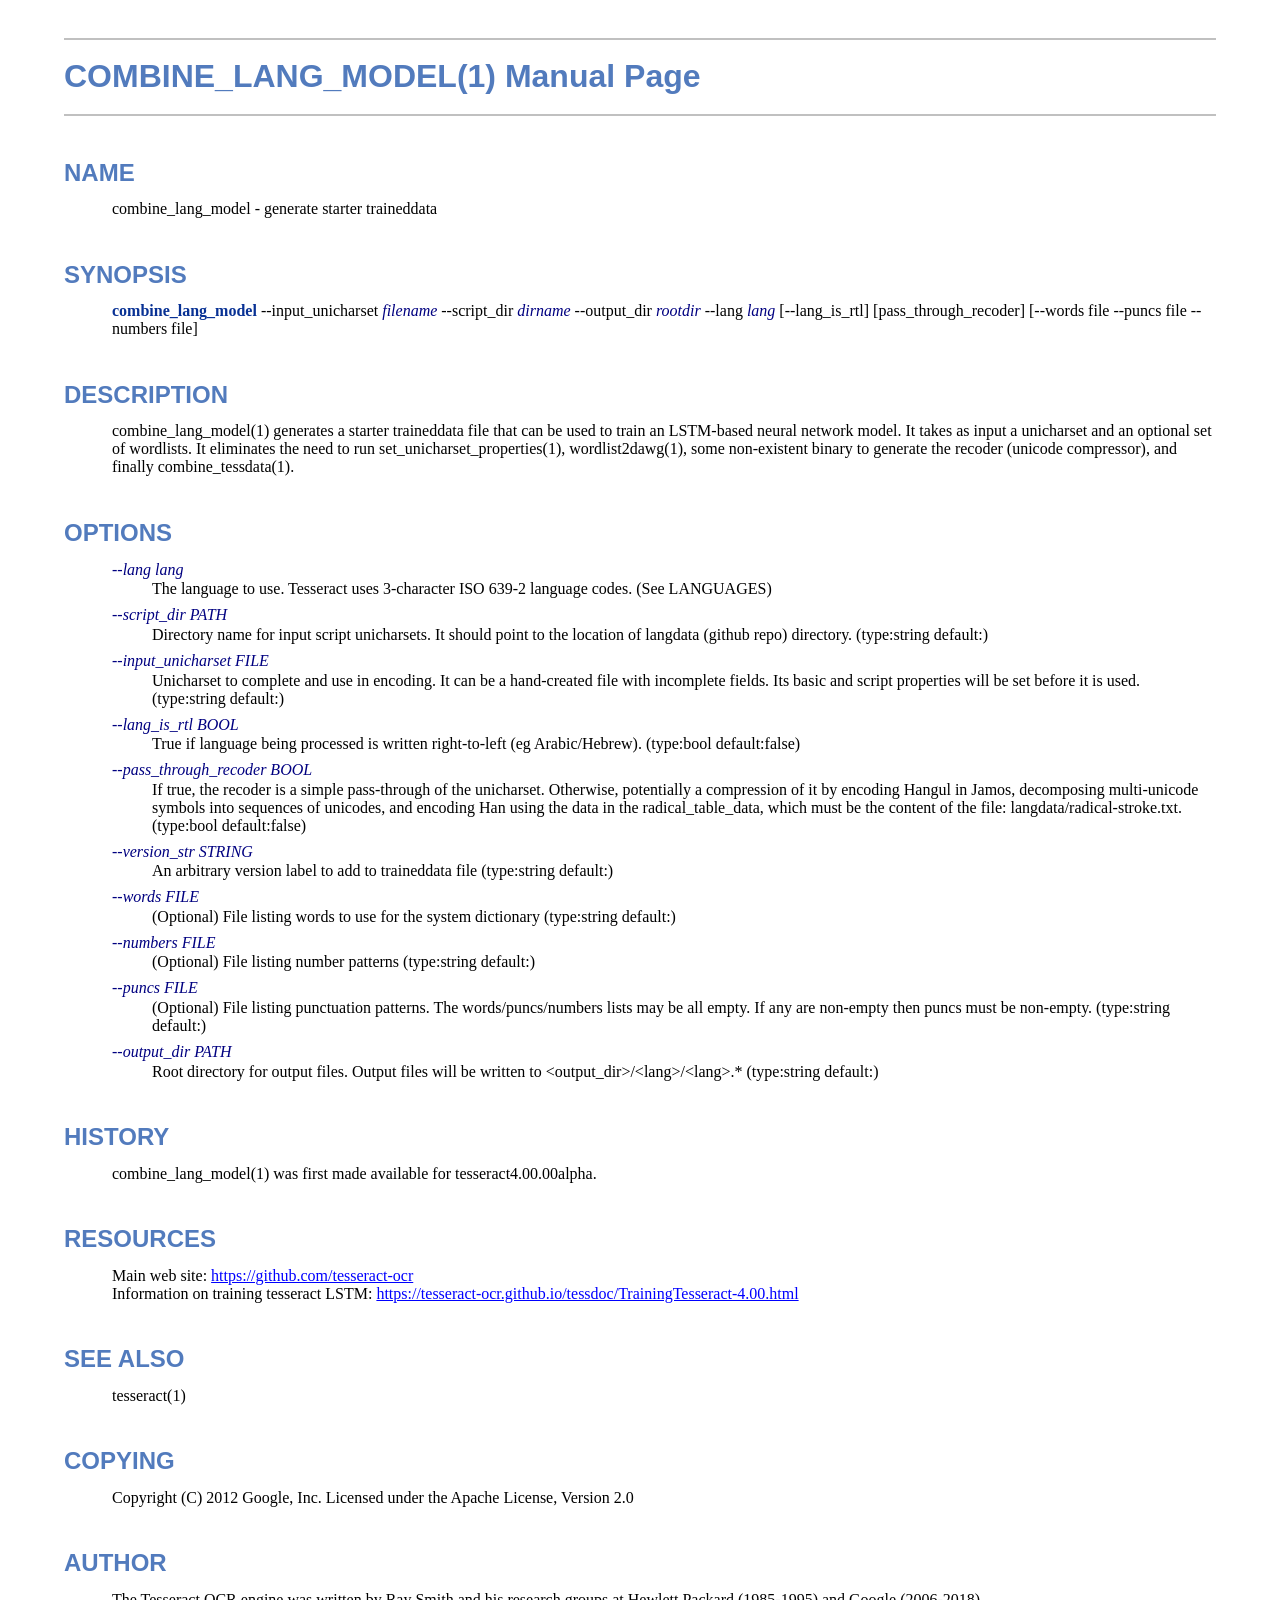
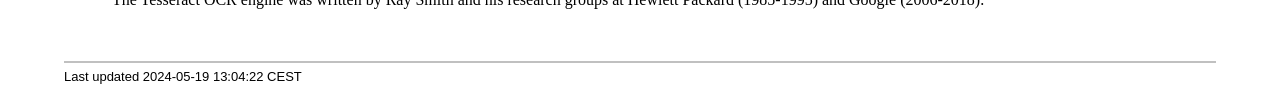
<file: updates/1.0.1/files/tesseract/combine_lang_model.1.html>
<!DOCTYPE html>
<html lang="en">
<head>
<meta http-equiv="Content-Type" content="text/html; charset=UTF-8">
<meta name="generator" content="AsciiDoc 10.2.0">
<title>COMBINE_LANG_MODEL(1)</title>
<style type="text/css">
/* Shared CSS for AsciiDoc xhtml11 and html5 backends */

/* Default font. */
body {
  font-family: Georgia,serif;
}

/* Title font. */
h1, h2, h3, h4, h5, h6,
div.title, caption.title,
thead, p.table.header,
#toctitle,
#author, #revnumber, #revdate, #revremark,
#footer {
  font-family: Arial,Helvetica,sans-serif;
}

body {
  margin: 1em 5% 1em 5%;
}

a {
  color: blue;
  text-decoration: underline;
}
a:visited {
  color: fuchsia;
}

em {
  font-style: italic;
  color: navy;
}

strong {
  font-weight: bold;
  color: #083194;
}

h1, h2, h3, h4, h5, h6 {
  color: #527bbd;
  margin-top: 1.2em;
  margin-bottom: 0.5em;
  line-height: 1.3;
}

h1, h2, h3 {
  border-bottom: 2px solid silver;
}
h2 {
  padding-top: 0.5em;
}
h3 {
  float: left;
}
h3 + * {
  clear: left;
}
h5 {
  font-size: 1.0em;
}

div.sectionbody {
  margin-left: 0;
}

hr {
  border: 1px solid silver;
}

p {
  margin-top: 0.5em;
  margin-bottom: 0.5em;
}

ul, ol, li > p {
  margin-top: 0;
}
ul > li     { color: #aaa; }
ul > li > * { color: black; }

.monospaced, code, pre {
  font-family: "Courier New", Courier, monospace;
  font-size: inherit;
  color: navy;
  padding: 0;
  margin: 0;
}
pre {
  white-space: pre-wrap;
}

#author {
  color: #527bbd;
  font-weight: bold;
  font-size: 1.1em;
}
#email {
}
#revnumber, #revdate, #revremark {
}

#footer {
  font-size: small;
  border-top: 2px solid silver;
  padding-top: 0.5em;
  margin-top: 4.0em;
}
#footer-text {
  float: left;
  padding-bottom: 0.5em;
}
#footer-badges {
  float: right;
  padding-bottom: 0.5em;
}

#preamble {
  margin-top: 1.5em;
  margin-bottom: 1.5em;
}
div.imageblock, div.exampleblock, div.verseblock,
div.quoteblock, div.literalblock, div.listingblock, div.sidebarblock,
div.admonitionblock {
  margin-top: 1.0em;
  margin-bottom: 1.5em;
}
div.admonitionblock {
  margin-top: 2.0em;
  margin-bottom: 2.0em;
  margin-right: 10%;
  color: #606060;
}

div.content { /* Block element content. */
  padding: 0;
}

/* Block element titles. */
div.title, caption.title {
  color: #527bbd;
  font-weight: bold;
  text-align: left;
  margin-top: 1.0em;
  margin-bottom: 0.5em;
}
div.title + * {
  margin-top: 0;
}

td div.title:first-child {
  margin-top: 0.0em;
}
div.content div.title:first-child {
  margin-top: 0.0em;
}
div.content + div.title {
  margin-top: 0.0em;
}

div.sidebarblock > div.content {
  background: #ffffee;
  border: 1px solid #dddddd;
  border-left: 4px solid #f0f0f0;
  padding: 0.5em;
}

div.listingblock > div.content {
  border: 1px solid #dddddd;
  border-left: 5px solid #f0f0f0;
  background: #f8f8f8;
  padding: 0.5em;
}

div.quoteblock, div.verseblock {
  padding-left: 1.0em;
  margin-left: 1.0em;
  margin-right: 10%;
  border-left: 5px solid #f0f0f0;
  color: #888;
}

div.quoteblock > div.attribution {
  padding-top: 0.5em;
  text-align: right;
}

div.verseblock > pre.content {
  font-family: inherit;
  font-size: inherit;
}
div.verseblock > div.attribution {
  padding-top: 0.75em;
  text-align: left;
}
/* DEPRECATED: Pre version 8.2.7 verse style literal block. */
div.verseblock + div.attribution {
  text-align: left;
}

div.admonitionblock .icon {
  vertical-align: top;
  font-size: 1.1em;
  font-weight: bold;
  text-decoration: underline;
  color: #527bbd;
  padding-right: 0.5em;
}
div.admonitionblock td.content {
  padding-left: 0.5em;
  border-left: 3px solid #dddddd;
}

div.exampleblock > div.content {
  border-left: 3px solid #dddddd;
  padding-left: 0.5em;
}

div.imageblock div.content { padding-left: 0; }
span.image img { border-style: none; vertical-align: text-bottom; }
a.image:visited { color: white; }

dl {
  margin-top: 0.8em;
  margin-bottom: 0.8em;
}
dt {
  margin-top: 0.5em;
  margin-bottom: 0;
  font-style: normal;
  color: navy;
}
dd > *:first-child {
  margin-top: 0.1em;
}

ul, ol {
    list-style-position: outside;
}
ol.arabic {
  list-style-type: decimal;
}
ol.loweralpha {
  list-style-type: lower-alpha;
}
ol.upperalpha {
  list-style-type: upper-alpha;
}
ol.lowerroman {
  list-style-type: lower-roman;
}
ol.upperroman {
  list-style-type: upper-roman;
}

div.compact ul, div.compact ol,
div.compact p, div.compact p,
div.compact div, div.compact div {
  margin-top: 0.1em;
  margin-bottom: 0.1em;
}

tfoot {
  font-weight: bold;
}
td > div.verse {
  white-space: pre;
}

div.hdlist {
  margin-top: 0.8em;
  margin-bottom: 0.8em;
}
div.hdlist tr {
  padding-bottom: 15px;
}
dt.hdlist1.strong, td.hdlist1.strong {
  font-weight: bold;
}
td.hdlist1 {
  vertical-align: top;
  font-style: normal;
  padding-right: 0.8em;
  color: navy;
}
td.hdlist2 {
  vertical-align: top;
}
div.hdlist.compact tr {
  margin: 0;
  padding-bottom: 0;
}

.comment {
  background: yellow;
}

.footnote, .footnoteref {
  font-size: 0.8em;
}

span.footnote, span.footnoteref {
  vertical-align: super;
}

#footnotes {
  margin: 20px 0 20px 0;
  padding: 7px 0 0 0;
}

#footnotes div.footnote {
  margin: 0 0 5px 0;
}

#footnotes hr {
  border: none;
  border-top: 1px solid silver;
  height: 1px;
  text-align: left;
  margin-left: 0;
  width: 20%;
  min-width: 100px;
}

div.colist td {
  padding-right: 0.5em;
  padding-bottom: 0.3em;
  vertical-align: top;
}
div.colist td img {
  margin-top: 0.3em;
}

@media print {
  #footer-badges { display: none; }
}

#toc {
  margin-bottom: 2.5em;
}

#toctitle {
  color: #527bbd;
  font-size: 1.1em;
  font-weight: bold;
  margin-top: 1.0em;
  margin-bottom: 0.1em;
}

div.toclevel0, div.toclevel1, div.toclevel2, div.toclevel3, div.toclevel4 {
  margin-top: 0;
  margin-bottom: 0;
}
div.toclevel2 {
  margin-left: 2em;
  font-size: 0.9em;
}
div.toclevel3 {
  margin-left: 4em;
  font-size: 0.9em;
}
div.toclevel4 {
  margin-left: 6em;
  font-size: 0.9em;
}

span.aqua { color: aqua; }
span.black { color: black; }
span.blue { color: blue; }
span.fuchsia { color: fuchsia; }
span.gray { color: gray; }
span.green { color: green; }
span.lime { color: lime; }
span.maroon { color: maroon; }
span.navy { color: navy; }
span.olive { color: olive; }
span.purple { color: purple; }
span.red { color: red; }
span.silver { color: silver; }
span.teal { color: teal; }
span.white { color: white; }
span.yellow { color: yellow; }

span.aqua-background { background: aqua; }
span.black-background { background: black; }
span.blue-background { background: blue; }
span.fuchsia-background { background: fuchsia; }
span.gray-background { background: gray; }
span.green-background { background: green; }
span.lime-background { background: lime; }
span.maroon-background { background: maroon; }
span.navy-background { background: navy; }
span.olive-background { background: olive; }
span.purple-background { background: purple; }
span.red-background { background: red; }
span.silver-background { background: silver; }
span.teal-background { background: teal; }
span.white-background { background: white; }
span.yellow-background { background: yellow; }

span.big { font-size: 2em; }
span.small { font-size: 0.6em; }

span.underline { text-decoration: underline; }
span.overline { text-decoration: overline; }
span.line-through { text-decoration: line-through; }

div.unbreakable { page-break-inside: avoid; }


/*
 * xhtml11 specific
 *
 * */

div.tableblock {
  margin-top: 1.0em;
  margin-bottom: 1.5em;
}
div.tableblock > table {
  border: 3px solid #527bbd;
}
thead, p.table.header {
  font-weight: bold;
  color: #527bbd;
}
p.table {
  margin-top: 0;
}
/* Because the table frame attribute is overridden by CSS in most browsers. */
div.tableblock > table[frame="void"] {
  border-style: none;
}
div.tableblock > table[frame="hsides"] {
  border-left-style: none;
  border-right-style: none;
}
div.tableblock > table[frame="vsides"] {
  border-top-style: none;
  border-bottom-style: none;
}


/*
 * html5 specific
 *
 * */

table.tableblock {
  margin-top: 1.0em;
  margin-bottom: 1.5em;
}
thead, p.tableblock.header {
  font-weight: bold;
  color: #527bbd;
}
p.tableblock {
  margin-top: 0;
}
table.tableblock {
  border-width: 3px;
  border-spacing: 0px;
  border-style: solid;
  border-color: #527bbd;
  border-collapse: collapse;
}
th.tableblock, td.tableblock {
  border-width: 1px;
  padding: 4px;
  border-style: solid;
  border-color: #527bbd;
}

table.tableblock.frame-topbot {
  border-left-style: hidden;
  border-right-style: hidden;
}
table.tableblock.frame-sides {
  border-top-style: hidden;
  border-bottom-style: hidden;
}
table.tableblock.frame-none {
  border-style: hidden;
}

th.tableblock.halign-left, td.tableblock.halign-left {
  text-align: left;
}
th.tableblock.halign-center, td.tableblock.halign-center {
  text-align: center;
}
th.tableblock.halign-right, td.tableblock.halign-right {
  text-align: right;
}

th.tableblock.valign-top, td.tableblock.valign-top {
  vertical-align: top;
}
th.tableblock.valign-middle, td.tableblock.valign-middle {
  vertical-align: middle;
}
th.tableblock.valign-bottom, td.tableblock.valign-bottom {
  vertical-align: bottom;
}


/*
 * manpage specific
 *
 * */

body.manpage h1 {
  padding-top: 0.5em;
  padding-bottom: 0.5em;
  border-top: 2px solid silver;
  border-bottom: 2px solid silver;
}
body.manpage h2 {
  border-style: none;
}
body.manpage div.sectionbody {
  margin-left: 3em;
}

@media print {
  body.manpage div#toc { display: none; }
}


</style>
<script type="text/javascript">
/*<![CDATA[*/
var asciidoc = {  // Namespace.

/////////////////////////////////////////////////////////////////////
// Table Of Contents generator
/////////////////////////////////////////////////////////////////////

/* Author: Mihai Bazon, September 2002
 * http://students.infoiasi.ro/~mishoo
 *
 * Table Of Content generator
 * Version: 0.4
 *
 * Feel free to use this script under the terms of the GNU General Public
 * License, as long as you do not remove or alter this notice.
 */

 /* modified by Troy D. Hanson, September 2006. License: GPL */
 /* modified by Stuart Rackham, 2006, 2009. License: GPL */

// toclevels = 1..4.
toc: function (toclevels) {

  function getText(el) {
    var text = "";
    for (var i = el.firstChild; i != null; i = i.nextSibling) {
      if (i.nodeType == 3 /* Node.TEXT_NODE */) // IE doesn't speak constants.
        text += i.data;
      else if (i.firstChild != null)
        text += getText(i);
    }
    return text;
  }

  function TocEntry(el, text, toclevel) {
    this.element = el;
    this.text = text;
    this.toclevel = toclevel;
  }

  function tocEntries(el, toclevels) {
    var result = new Array;
    var re = new RegExp('[hH]([1-'+(toclevels+1)+'])');
    // Function that scans the DOM tree for header elements (the DOM2
    // nodeIterator API would be a better technique but not supported by all
    // browsers).
    var iterate = function (el) {
      for (var i = el.firstChild; i != null; i = i.nextSibling) {
        if (i.nodeType == 1 /* Node.ELEMENT_NODE */) {
          var mo = re.exec(i.tagName);
          if (mo && (i.getAttribute("class") || i.getAttribute("className")) != "float") {
            result[result.length] = new TocEntry(i, getText(i), mo[1]-1);
          }
          iterate(i);
        }
      }
    }
    iterate(el);
    return result;
  }

  var toc = document.getElementById("toc");
  if (!toc) {
    return;
  }

  // Delete existing TOC entries in case we're reloading the TOC.
  var tocEntriesToRemove = [];
  var i;
  for (i = 0; i < toc.childNodes.length; i++) {
    var entry = toc.childNodes[i];
    if (entry.nodeName.toLowerCase() == 'div'
     && entry.getAttribute("class")
     && entry.getAttribute("class").match(/^toclevel/))
      tocEntriesToRemove.push(entry);
  }
  for (i = 0; i < tocEntriesToRemove.length; i++) {
    toc.removeChild(tocEntriesToRemove[i]);
  }

  // Rebuild TOC entries.
  var entries = tocEntries(document.getElementById("content"), toclevels);
  for (var i = 0; i < entries.length; ++i) {
    var entry = entries[i];
    if (entry.element.id == "")
      entry.element.id = "_toc_" + i;
    var a = document.createElement("a");
    a.href = "#" + entry.element.id;
    a.appendChild(document.createTextNode(entry.text));
    var div = document.createElement("div");
    div.appendChild(a);
    div.className = "toclevel" + entry.toclevel;
    toc.appendChild(div);
  }
  if (entries.length == 0)
    toc.parentNode.removeChild(toc);
},


/////////////////////////////////////////////////////////////////////
// Footnotes generator
/////////////////////////////////////////////////////////////////////

/* Based on footnote generation code from:
 * http://www.brandspankingnew.net/archive/2005/07/format_footnote.html
 */

footnotes: function () {
  // Delete existing footnote entries in case we're reloading the footnodes.
  var i;
  var noteholder = document.getElementById("footnotes");
  if (!noteholder) {
    return;
  }
  var entriesToRemove = [];
  for (i = 0; i < noteholder.childNodes.length; i++) {
    var entry = noteholder.childNodes[i];
    if (entry.nodeName.toLowerCase() == 'div' && entry.getAttribute("class") == "footnote")
      entriesToRemove.push(entry);
  }
  for (i = 0; i < entriesToRemove.length; i++) {
    noteholder.removeChild(entriesToRemove[i]);
  }

  // Rebuild footnote entries.
  var cont = document.getElementById("content");
  var spans = cont.getElementsByTagName("span");
  var refs = {};
  var n = 0;
  for (i=0; i<spans.length; i++) {
    if (spans[i].className == "footnote") {
      n++;
      var note = spans[i].getAttribute("data-note");
      if (!note) {
        // Use [\s\S] in place of . so multi-line matches work.
        // Because JavaScript has no s (dotall) regex flag.
        note = spans[i].innerHTML.match(/\s*\[([\s\S]*)]\s*/)[1];
        spans[i].innerHTML =
          "[<a id='_footnoteref_" + n + "' href='#_footnote_" + n +
          "' title='View footnote' class='footnote'>" + n + "</a>]";
        spans[i].setAttribute("data-note", note);
      }
      noteholder.innerHTML +=
        "<div class='footnote' id='_footnote_" + n + "'>" +
        "<a href='#_footnoteref_" + n + "' title='Return to text'>" +
        n + "</a>. " + note + "</div>";
      var id =spans[i].getAttribute("id");
      if (id != null) refs["#"+id] = n;
    }
  }
  if (n == 0)
    noteholder.parentNode.removeChild(noteholder);
  else {
    // Process footnoterefs.
    for (i=0; i<spans.length; i++) {
      if (spans[i].className == "footnoteref") {
        var href = spans[i].getElementsByTagName("a")[0].getAttribute("href");
        href = href.match(/#.*/)[0];  // Because IE return full URL.
        n = refs[href];
        spans[i].innerHTML =
          "[<a href='#_footnote_" + n +
          "' title='View footnote' class='footnote'>" + n + "</a>]";
      }
    }
  }
},

install: function(toclevels) {
  var timerId;

  function reinstall() {
    asciidoc.footnotes();
    if (toclevels) {
      asciidoc.toc(toclevels);
    }
  }

  function reinstallAndRemoveTimer() {
    clearInterval(timerId);
    reinstall();
  }

  timerId = setInterval(reinstall, 500);
  if (document.addEventListener)
    document.addEventListener("DOMContentLoaded", reinstallAndRemoveTimer, false);
  else
    window.onload = reinstallAndRemoveTimer;
}

}
asciidoc.install();
/*]]>*/
</script>
</head>
<body class="manpage">
<div id="header">
<h1>
COMBINE_LANG_MODEL(1) Manual Page
</h1>
<h2>NAME</h2>
<div class="sectionbody">
<p>combine_lang_model -
   generate starter traineddata
</p>
</div>
</div>
<div id="content">
<div class="sect1">
<h2 id="_synopsis">SYNOPSIS</h2>
<div class="sectionbody">
<div class="paragraph"><p><strong>combine_lang_model</strong>  --input_unicharset <em>filename</em> --script_dir <em>dirname</em> --output_dir <em>rootdir</em> --lang <em>lang</em> [--lang_is_rtl] [pass_through_recoder] [--words file --puncs file --numbers file]</p></div>
</div>
</div>
<div class="sect1">
<h2 id="_description">DESCRIPTION</h2>
<div class="sectionbody">
<div class="paragraph"><p>combine_lang_model(1) generates a starter traineddata file that can be used to train an LSTM-based neural network model. It takes as input a unicharset and an optional set of wordlists. It eliminates the need to run set_unicharset_properties(1), wordlist2dawg(1), some non-existent binary to generate the recoder (unicode compressor), and finally combine_tessdata(1).</p></div>
</div>
</div>
<div class="sect1">
<h2 id="_options">OPTIONS</h2>
<div class="sectionbody">
<div class="dlist"><dl>
<dt class="hdlist1">
<em>--lang lang</em>
</dt>
<dd>
<p>
        The language to use.
        Tesseract uses 3-character ISO 639-2 language codes. (See LANGUAGES)
</p>
</dd>
<dt class="hdlist1">
<em>--script_dir  PATH</em>
</dt>
<dd>
<p>
  Directory name for input script unicharsets. It should point to the location of langdata (github repo) directory.  (type:string default:)
</p>
</dd>
<dt class="hdlist1">
<em>--input_unicharset  FILE</em>
</dt>
<dd>
<p>
  Unicharset to complete and use in encoding. It can be a hand-created file with incomplete fields. Its basic and script properties will be set before it is used.  (type:string default:)
</p>
</dd>
<dt class="hdlist1">
<em>--lang_is_rtl  BOOL</em>
</dt>
<dd>
<p>
  True if language being processed is written right-to-left (eg Arabic/Hebrew). (type:bool default:false)
</p>
</dd>
<dt class="hdlist1">
<em>--pass_through_recoder BOOL</em>
</dt>
<dd>
<p>
  If true, the recoder is a simple pass-through of the unicharset. Otherwise, potentially a compression of it by encoding Hangul in Jamos, decomposing multi-unicode symbols into sequences of unicodes, and encoding Han using the data in the radical_table_data, which must be the content of the file: langdata/radical-stroke.txt. (type:bool default:false)
</p>
</dd>
<dt class="hdlist1">
<em>--version_str  STRING</em>
</dt>
<dd>
<p>
  An arbitrary version label to add to traineddata file  (type:string default:)
</p>
</dd>
<dt class="hdlist1">
<em>--words  FILE</em>
</dt>
<dd>
<p>
  (Optional) File listing words to use for the system dictionary  (type:string default:)
</p>
</dd>
<dt class="hdlist1">
<em>--numbers  FILE</em>
</dt>
<dd>
<p>
  (Optional) File listing number patterns  (type:string default:)
</p>
</dd>
<dt class="hdlist1">
<em>--puncs  FILE</em>
</dt>
<dd>
<p>
  (Optional) File listing punctuation patterns. The words/puncs/numbers lists may be all empty. If any are non-empty then puncs must be non-empty.  (type:string default:)
</p>
</dd>
<dt class="hdlist1">
<em>--output_dir   PATH</em>
</dt>
<dd>
<p>
  Root directory for output files. Output files will be written to &lt;output_dir&gt;/&lt;lang&gt;/&lt;lang&gt;.*  (type:string default:)
</p>
</dd>
</dl></div>
</div>
</div>
<div class="sect1">
<h2 id="_history">HISTORY</h2>
<div class="sectionbody">
<div class="paragraph"><p>combine_lang_model(1) was first made available for tesseract4.00.00alpha.</p></div>
</div>
</div>
<div class="sect1">
<h2 id="_resources">RESOURCES</h2>
<div class="sectionbody">
<div class="paragraph"><p>Main web site: <a href="https://github.com/tesseract-ocr">https://github.com/tesseract-ocr</a><br>
Information on training tesseract LSTM: <a href="https://tesseract-ocr.github.io/tessdoc/TrainingTesseract-4.00.html">https://tesseract-ocr.github.io/tessdoc/TrainingTesseract-4.00.html</a></p></div>
</div>
</div>
<div class="sect1">
<h2 id="_see_also">SEE ALSO</h2>
<div class="sectionbody">
<div class="paragraph"><p>tesseract(1)</p></div>
</div>
</div>
<div class="sect1">
<h2 id="_copying">COPYING</h2>
<div class="sectionbody">
<div class="paragraph"><p>Copyright (C) 2012 Google, Inc.
Licensed under the Apache License, Version 2.0</p></div>
</div>
</div>
<div class="sect1">
<h2 id="_author">AUTHOR</h2>
<div class="sectionbody">
<div class="paragraph"><p>The Tesseract OCR engine was written by Ray Smith and his research groups
at Hewlett Packard (1985-1995) and Google (2006-2018).</p></div>
</div>
</div>
</div>
<div id="footnotes"><hr></div>
<div id="footer">
<div id="footer-text">
Last updated
 2024-05-19 13:04:22 CEST
</div>
</div>
</body>
</html>
</file>
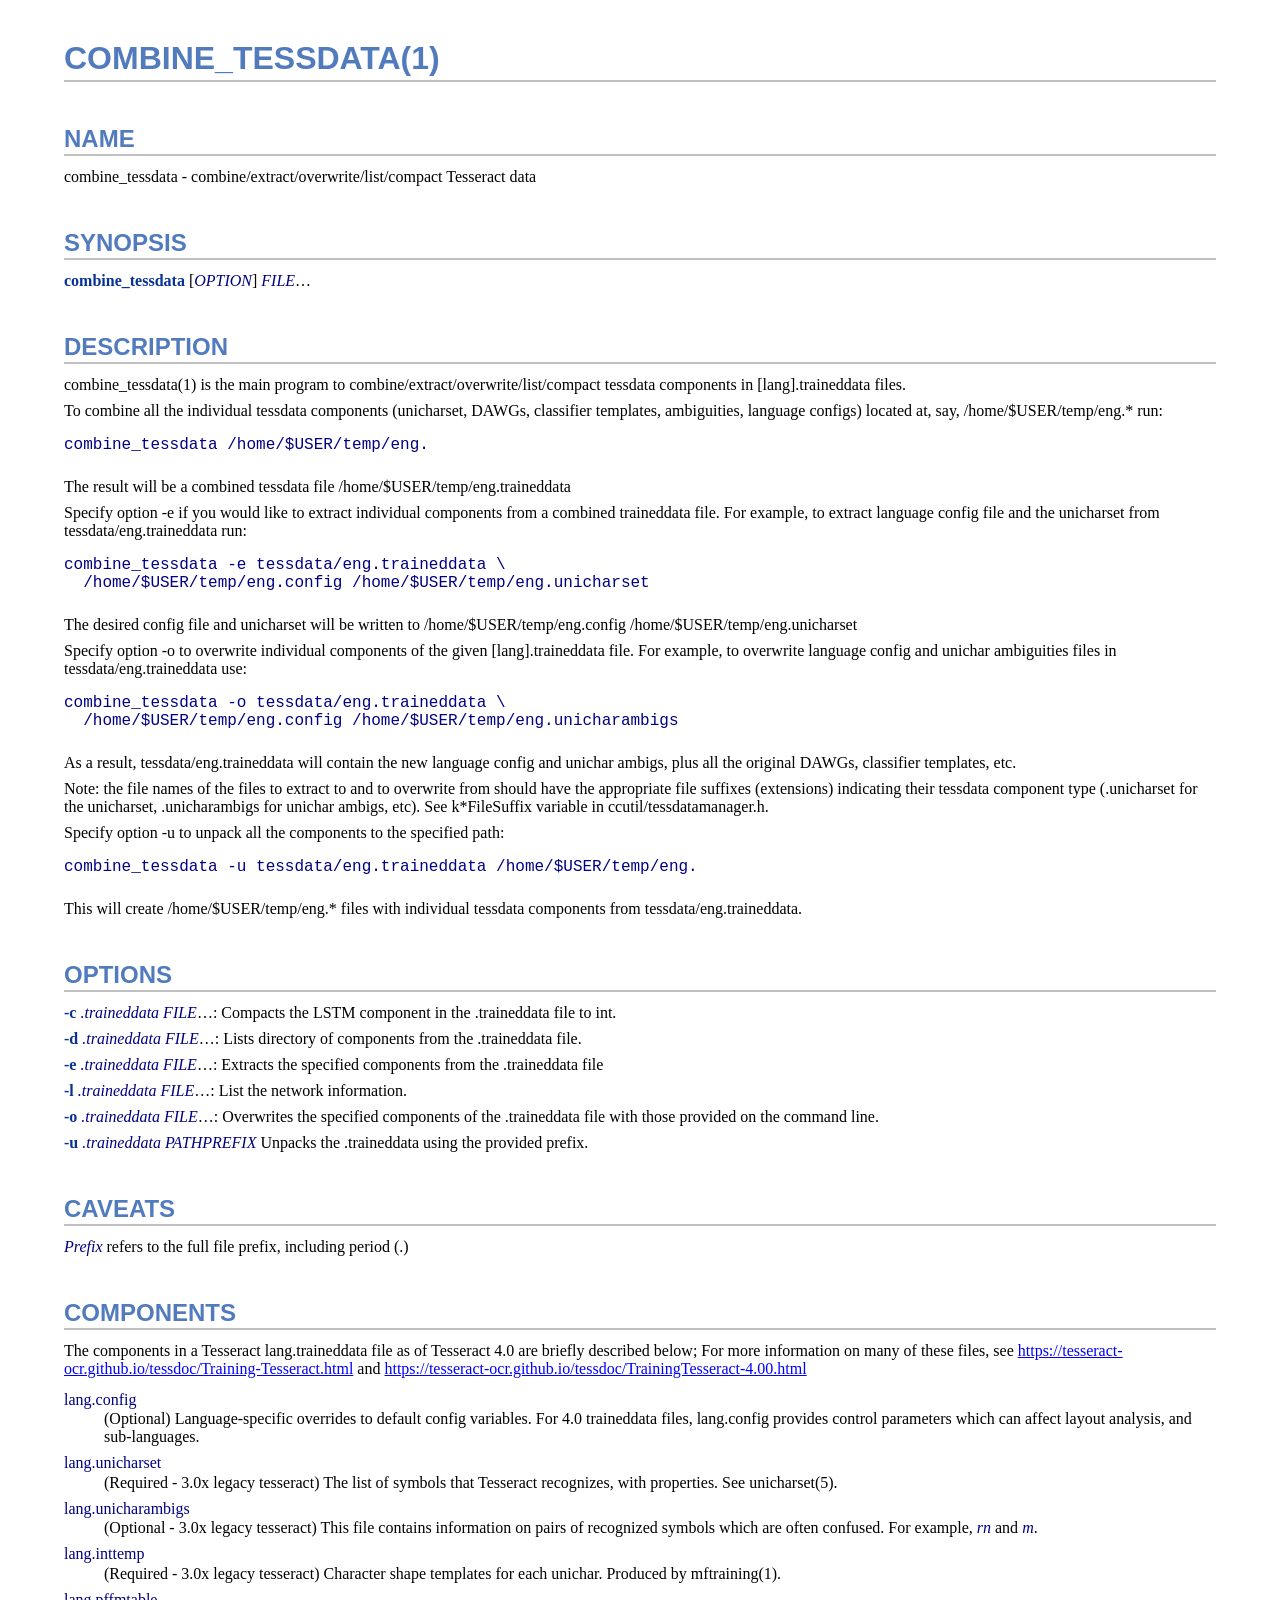
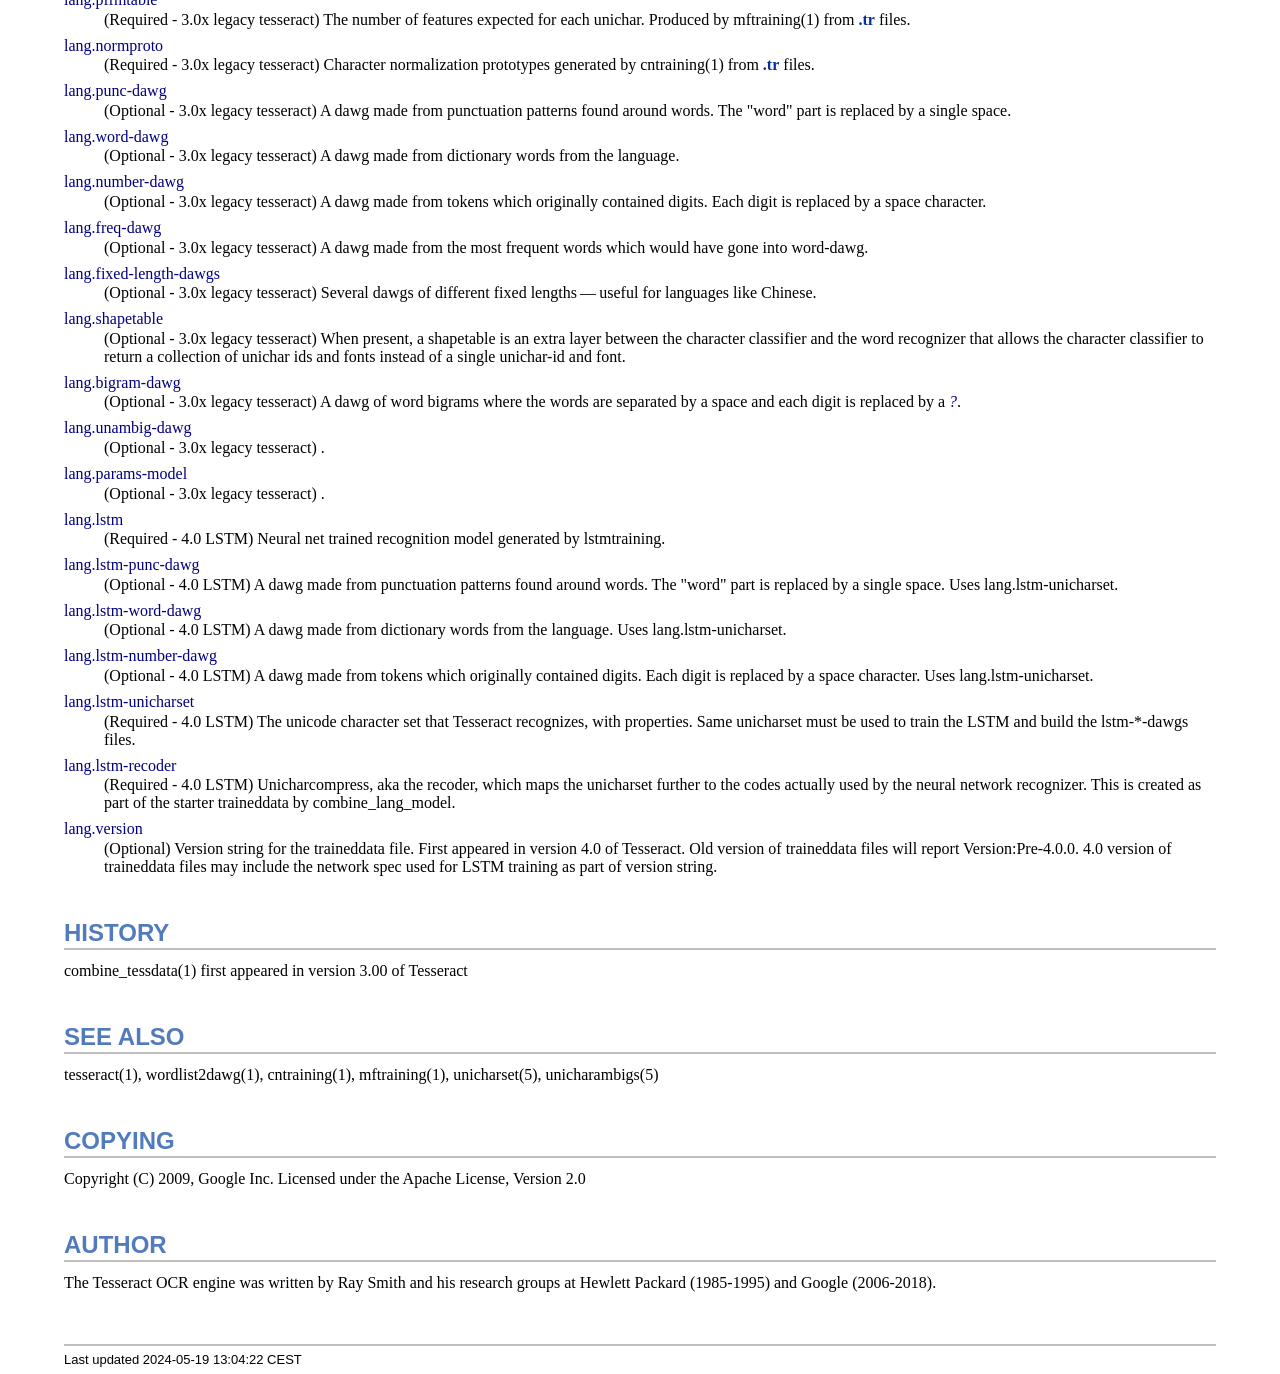
<file: updates/1.0.1/files/tesseract/combine_tessdata.1.html>
<!DOCTYPE html>
<html lang="en">
<head>
<meta http-equiv="Content-Type" content="text/html; charset=UTF-8">
<meta name="generator" content="AsciiDoc 10.2.0">
<title>COMBINE_TESSDATA(1)</title>
<style type="text/css">
/* Shared CSS for AsciiDoc xhtml11 and html5 backends */

/* Default font. */
body {
  font-family: Georgia,serif;
}

/* Title font. */
h1, h2, h3, h4, h5, h6,
div.title, caption.title,
thead, p.table.header,
#toctitle,
#author, #revnumber, #revdate, #revremark,
#footer {
  font-family: Arial,Helvetica,sans-serif;
}

body {
  margin: 1em 5% 1em 5%;
}

a {
  color: blue;
  text-decoration: underline;
}
a:visited {
  color: fuchsia;
}

em {
  font-style: italic;
  color: navy;
}

strong {
  font-weight: bold;
  color: #083194;
}

h1, h2, h3, h4, h5, h6 {
  color: #527bbd;
  margin-top: 1.2em;
  margin-bottom: 0.5em;
  line-height: 1.3;
}

h1, h2, h3 {
  border-bottom: 2px solid silver;
}
h2 {
  padding-top: 0.5em;
}
h3 {
  float: left;
}
h3 + * {
  clear: left;
}
h5 {
  font-size: 1.0em;
}

div.sectionbody {
  margin-left: 0;
}

hr {
  border: 1px solid silver;
}

p {
  margin-top: 0.5em;
  margin-bottom: 0.5em;
}

ul, ol, li > p {
  margin-top: 0;
}
ul > li     { color: #aaa; }
ul > li > * { color: black; }

.monospaced, code, pre {
  font-family: "Courier New", Courier, monospace;
  font-size: inherit;
  color: navy;
  padding: 0;
  margin: 0;
}
pre {
  white-space: pre-wrap;
}

#author {
  color: #527bbd;
  font-weight: bold;
  font-size: 1.1em;
}
#email {
}
#revnumber, #revdate, #revremark {
}

#footer {
  font-size: small;
  border-top: 2px solid silver;
  padding-top: 0.5em;
  margin-top: 4.0em;
}
#footer-text {
  float: left;
  padding-bottom: 0.5em;
}
#footer-badges {
  float: right;
  padding-bottom: 0.5em;
}

#preamble {
  margin-top: 1.5em;
  margin-bottom: 1.5em;
}
div.imageblock, div.exampleblock, div.verseblock,
div.quoteblock, div.literalblock, div.listingblock, div.sidebarblock,
div.admonitionblock {
  margin-top: 1.0em;
  margin-bottom: 1.5em;
}
div.admonitionblock {
  margin-top: 2.0em;
  margin-bottom: 2.0em;
  margin-right: 10%;
  color: #606060;
}

div.content { /* Block element content. */
  padding: 0;
}

/* Block element titles. */
div.title, caption.title {
  color: #527bbd;
  font-weight: bold;
  text-align: left;
  margin-top: 1.0em;
  margin-bottom: 0.5em;
}
div.title + * {
  margin-top: 0;
}

td div.title:first-child {
  margin-top: 0.0em;
}
div.content div.title:first-child {
  margin-top: 0.0em;
}
div.content + div.title {
  margin-top: 0.0em;
}

div.sidebarblock > div.content {
  background: #ffffee;
  border: 1px solid #dddddd;
  border-left: 4px solid #f0f0f0;
  padding: 0.5em;
}

div.listingblock > div.content {
  border: 1px solid #dddddd;
  border-left: 5px solid #f0f0f0;
  background: #f8f8f8;
  padding: 0.5em;
}

div.quoteblock, div.verseblock {
  padding-left: 1.0em;
  margin-left: 1.0em;
  margin-right: 10%;
  border-left: 5px solid #f0f0f0;
  color: #888;
}

div.quoteblock > div.attribution {
  padding-top: 0.5em;
  text-align: right;
}

div.verseblock > pre.content {
  font-family: inherit;
  font-size: inherit;
}
div.verseblock > div.attribution {
  padding-top: 0.75em;
  text-align: left;
}
/* DEPRECATED: Pre version 8.2.7 verse style literal block. */
div.verseblock + div.attribution {
  text-align: left;
}

div.admonitionblock .icon {
  vertical-align: top;
  font-size: 1.1em;
  font-weight: bold;
  text-decoration: underline;
  color: #527bbd;
  padding-right: 0.5em;
}
div.admonitionblock td.content {
  padding-left: 0.5em;
  border-left: 3px solid #dddddd;
}

div.exampleblock > div.content {
  border-left: 3px solid #dddddd;
  padding-left: 0.5em;
}

div.imageblock div.content { padding-left: 0; }
span.image img { border-style: none; vertical-align: text-bottom; }
a.image:visited { color: white; }

dl {
  margin-top: 0.8em;
  margin-bottom: 0.8em;
}
dt {
  margin-top: 0.5em;
  margin-bottom: 0;
  font-style: normal;
  color: navy;
}
dd > *:first-child {
  margin-top: 0.1em;
}

ul, ol {
    list-style-position: outside;
}
ol.arabic {
  list-style-type: decimal;
}
ol.loweralpha {
  list-style-type: lower-alpha;
}
ol.upperalpha {
  list-style-type: upper-alpha;
}
ol.lowerroman {
  list-style-type: lower-roman;
}
ol.upperroman {
  list-style-type: upper-roman;
}

div.compact ul, div.compact ol,
div.compact p, div.compact p,
div.compact div, div.compact div {
  margin-top: 0.1em;
  margin-bottom: 0.1em;
}

tfoot {
  font-weight: bold;
}
td > div.verse {
  white-space: pre;
}

div.hdlist {
  margin-top: 0.8em;
  margin-bottom: 0.8em;
}
div.hdlist tr {
  padding-bottom: 15px;
}
dt.hdlist1.strong, td.hdlist1.strong {
  font-weight: bold;
}
td.hdlist1 {
  vertical-align: top;
  font-style: normal;
  padding-right: 0.8em;
  color: navy;
}
td.hdlist2 {
  vertical-align: top;
}
div.hdlist.compact tr {
  margin: 0;
  padding-bottom: 0;
}

.comment {
  background: yellow;
}

.footnote, .footnoteref {
  font-size: 0.8em;
}

span.footnote, span.footnoteref {
  vertical-align: super;
}

#footnotes {
  margin: 20px 0 20px 0;
  padding: 7px 0 0 0;
}

#footnotes div.footnote {
  margin: 0 0 5px 0;
}

#footnotes hr {
  border: none;
  border-top: 1px solid silver;
  height: 1px;
  text-align: left;
  margin-left: 0;
  width: 20%;
  min-width: 100px;
}

div.colist td {
  padding-right: 0.5em;
  padding-bottom: 0.3em;
  vertical-align: top;
}
div.colist td img {
  margin-top: 0.3em;
}

@media print {
  #footer-badges { display: none; }
}

#toc {
  margin-bottom: 2.5em;
}

#toctitle {
  color: #527bbd;
  font-size: 1.1em;
  font-weight: bold;
  margin-top: 1.0em;
  margin-bottom: 0.1em;
}

div.toclevel0, div.toclevel1, div.toclevel2, div.toclevel3, div.toclevel4 {
  margin-top: 0;
  margin-bottom: 0;
}
div.toclevel2 {
  margin-left: 2em;
  font-size: 0.9em;
}
div.toclevel3 {
  margin-left: 4em;
  font-size: 0.9em;
}
div.toclevel4 {
  margin-left: 6em;
  font-size: 0.9em;
}

span.aqua { color: aqua; }
span.black { color: black; }
span.blue { color: blue; }
span.fuchsia { color: fuchsia; }
span.gray { color: gray; }
span.green { color: green; }
span.lime { color: lime; }
span.maroon { color: maroon; }
span.navy { color: navy; }
span.olive { color: olive; }
span.purple { color: purple; }
span.red { color: red; }
span.silver { color: silver; }
span.teal { color: teal; }
span.white { color: white; }
span.yellow { color: yellow; }

span.aqua-background { background: aqua; }
span.black-background { background: black; }
span.blue-background { background: blue; }
span.fuchsia-background { background: fuchsia; }
span.gray-background { background: gray; }
span.green-background { background: green; }
span.lime-background { background: lime; }
span.maroon-background { background: maroon; }
span.navy-background { background: navy; }
span.olive-background { background: olive; }
span.purple-background { background: purple; }
span.red-background { background: red; }
span.silver-background { background: silver; }
span.teal-background { background: teal; }
span.white-background { background: white; }
span.yellow-background { background: yellow; }

span.big { font-size: 2em; }
span.small { font-size: 0.6em; }

span.underline { text-decoration: underline; }
span.overline { text-decoration: overline; }
span.line-through { text-decoration: line-through; }

div.unbreakable { page-break-inside: avoid; }


/*
 * xhtml11 specific
 *
 * */

div.tableblock {
  margin-top: 1.0em;
  margin-bottom: 1.5em;
}
div.tableblock > table {
  border: 3px solid #527bbd;
}
thead, p.table.header {
  font-weight: bold;
  color: #527bbd;
}
p.table {
  margin-top: 0;
}
/* Because the table frame attribute is overridden by CSS in most browsers. */
div.tableblock > table[frame="void"] {
  border-style: none;
}
div.tableblock > table[frame="hsides"] {
  border-left-style: none;
  border-right-style: none;
}
div.tableblock > table[frame="vsides"] {
  border-top-style: none;
  border-bottom-style: none;
}


/*
 * html5 specific
 *
 * */

table.tableblock {
  margin-top: 1.0em;
  margin-bottom: 1.5em;
}
thead, p.tableblock.header {
  font-weight: bold;
  color: #527bbd;
}
p.tableblock {
  margin-top: 0;
}
table.tableblock {
  border-width: 3px;
  border-spacing: 0px;
  border-style: solid;
  border-color: #527bbd;
  border-collapse: collapse;
}
th.tableblock, td.tableblock {
  border-width: 1px;
  padding: 4px;
  border-style: solid;
  border-color: #527bbd;
}

table.tableblock.frame-topbot {
  border-left-style: hidden;
  border-right-style: hidden;
}
table.tableblock.frame-sides {
  border-top-style: hidden;
  border-bottom-style: hidden;
}
table.tableblock.frame-none {
  border-style: hidden;
}

th.tableblock.halign-left, td.tableblock.halign-left {
  text-align: left;
}
th.tableblock.halign-center, td.tableblock.halign-center {
  text-align: center;
}
th.tableblock.halign-right, td.tableblock.halign-right {
  text-align: right;
}

th.tableblock.valign-top, td.tableblock.valign-top {
  vertical-align: top;
}
th.tableblock.valign-middle, td.tableblock.valign-middle {
  vertical-align: middle;
}
th.tableblock.valign-bottom, td.tableblock.valign-bottom {
  vertical-align: bottom;
}


/*
 * manpage specific
 *
 * */

body.manpage h1 {
  padding-top: 0.5em;
  padding-bottom: 0.5em;
  border-top: 2px solid silver;
  border-bottom: 2px solid silver;
}
body.manpage h2 {
  border-style: none;
}
body.manpage div.sectionbody {
  margin-left: 3em;
}

@media print {
  body.manpage div#toc { display: none; }
}


</style>
<script type="text/javascript">
/*<![CDATA[*/
var asciidoc = {  // Namespace.

/////////////////////////////////////////////////////////////////////
// Table Of Contents generator
/////////////////////////////////////////////////////////////////////

/* Author: Mihai Bazon, September 2002
 * http://students.infoiasi.ro/~mishoo
 *
 * Table Of Content generator
 * Version: 0.4
 *
 * Feel free to use this script under the terms of the GNU General Public
 * License, as long as you do not remove or alter this notice.
 */

 /* modified by Troy D. Hanson, September 2006. License: GPL */
 /* modified by Stuart Rackham, 2006, 2009. License: GPL */

// toclevels = 1..4.
toc: function (toclevels) {

  function getText(el) {
    var text = "";
    for (var i = el.firstChild; i != null; i = i.nextSibling) {
      if (i.nodeType == 3 /* Node.TEXT_NODE */) // IE doesn't speak constants.
        text += i.data;
      else if (i.firstChild != null)
        text += getText(i);
    }
    return text;
  }

  function TocEntry(el, text, toclevel) {
    this.element = el;
    this.text = text;
    this.toclevel = toclevel;
  }

  function tocEntries(el, toclevels) {
    var result = new Array;
    var re = new RegExp('[hH]([1-'+(toclevels+1)+'])');
    // Function that scans the DOM tree for header elements (the DOM2
    // nodeIterator API would be a better technique but not supported by all
    // browsers).
    var iterate = function (el) {
      for (var i = el.firstChild; i != null; i = i.nextSibling) {
        if (i.nodeType == 1 /* Node.ELEMENT_NODE */) {
          var mo = re.exec(i.tagName);
          if (mo && (i.getAttribute("class") || i.getAttribute("className")) != "float") {
            result[result.length] = new TocEntry(i, getText(i), mo[1]-1);
          }
          iterate(i);
        }
      }
    }
    iterate(el);
    return result;
  }

  var toc = document.getElementById("toc");
  if (!toc) {
    return;
  }

  // Delete existing TOC entries in case we're reloading the TOC.
  var tocEntriesToRemove = [];
  var i;
  for (i = 0; i < toc.childNodes.length; i++) {
    var entry = toc.childNodes[i];
    if (entry.nodeName.toLowerCase() == 'div'
     && entry.getAttribute("class")
     && entry.getAttribute("class").match(/^toclevel/))
      tocEntriesToRemove.push(entry);
  }
  for (i = 0; i < tocEntriesToRemove.length; i++) {
    toc.removeChild(tocEntriesToRemove[i]);
  }

  // Rebuild TOC entries.
  var entries = tocEntries(document.getElementById("content"), toclevels);
  for (var i = 0; i < entries.length; ++i) {
    var entry = entries[i];
    if (entry.element.id == "")
      entry.element.id = "_toc_" + i;
    var a = document.createElement("a");
    a.href = "#" + entry.element.id;
    a.appendChild(document.createTextNode(entry.text));
    var div = document.createElement("div");
    div.appendChild(a);
    div.className = "toclevel" + entry.toclevel;
    toc.appendChild(div);
  }
  if (entries.length == 0)
    toc.parentNode.removeChild(toc);
},


/////////////////////////////////////////////////////////////////////
// Footnotes generator
/////////////////////////////////////////////////////////////////////

/* Based on footnote generation code from:
 * http://www.brandspankingnew.net/archive/2005/07/format_footnote.html
 */

footnotes: function () {
  // Delete existing footnote entries in case we're reloading the footnodes.
  var i;
  var noteholder = document.getElementById("footnotes");
  if (!noteholder) {
    return;
  }
  var entriesToRemove = [];
  for (i = 0; i < noteholder.childNodes.length; i++) {
    var entry = noteholder.childNodes[i];
    if (entry.nodeName.toLowerCase() == 'div' && entry.getAttribute("class") == "footnote")
      entriesToRemove.push(entry);
  }
  for (i = 0; i < entriesToRemove.length; i++) {
    noteholder.removeChild(entriesToRemove[i]);
  }

  // Rebuild footnote entries.
  var cont = document.getElementById("content");
  var spans = cont.getElementsByTagName("span");
  var refs = {};
  var n = 0;
  for (i=0; i<spans.length; i++) {
    if (spans[i].className == "footnote") {
      n++;
      var note = spans[i].getAttribute("data-note");
      if (!note) {
        // Use [\s\S] in place of . so multi-line matches work.
        // Because JavaScript has no s (dotall) regex flag.
        note = spans[i].innerHTML.match(/\s*\[([\s\S]*)]\s*/)[1];
        spans[i].innerHTML =
          "[<a id='_footnoteref_" + n + "' href='#_footnote_" + n +
          "' title='View footnote' class='footnote'>" + n + "</a>]";
        spans[i].setAttribute("data-note", note);
      }
      noteholder.innerHTML +=
        "<div class='footnote' id='_footnote_" + n + "'>" +
        "<a href='#_footnoteref_" + n + "' title='Return to text'>" +
        n + "</a>. " + note + "</div>";
      var id =spans[i].getAttribute("id");
      if (id != null) refs["#"+id] = n;
    }
  }
  if (n == 0)
    noteholder.parentNode.removeChild(noteholder);
  else {
    // Process footnoterefs.
    for (i=0; i<spans.length; i++) {
      if (spans[i].className == "footnoteref") {
        var href = spans[i].getElementsByTagName("a")[0].getAttribute("href");
        href = href.match(/#.*/)[0];  // Because IE return full URL.
        n = refs[href];
        spans[i].innerHTML =
          "[<a href='#_footnote_" + n +
          "' title='View footnote' class='footnote'>" + n + "</a>]";
      }
    }
  }
},

install: function(toclevels) {
  var timerId;

  function reinstall() {
    asciidoc.footnotes();
    if (toclevels) {
      asciidoc.toc(toclevels);
    }
  }

  function reinstallAndRemoveTimer() {
    clearInterval(timerId);
    reinstall();
  }

  timerId = setInterval(reinstall, 500);
  if (document.addEventListener)
    document.addEventListener("DOMContentLoaded", reinstallAndRemoveTimer, false);
  else
    window.onload = reinstallAndRemoveTimer;
}

}
asciidoc.install();
/*]]>*/
</script>
</head>
<body class="article">
<div id="header">
<h1>COMBINE_TESSDATA(1)</h1>
</div>
<div id="content">
<div class="sect1">
<h2 id="_name">NAME</h2>
<div class="sectionbody">
<div class="paragraph"><p>combine_tessdata - combine/extract/overwrite/list/compact Tesseract data</p></div>
</div>
</div>
<div class="sect1">
<h2 id="_synopsis">SYNOPSIS</h2>
<div class="sectionbody">
<div class="paragraph"><p><strong>combine_tessdata</strong> [<em>OPTION</em>] <em>FILE</em>&#8230;</p></div>
</div>
</div>
<div class="sect1">
<h2 id="_description">DESCRIPTION</h2>
<div class="sectionbody">
<div class="paragraph"><p>combine_tessdata(1) is the main program to combine/extract/overwrite/list/compact
tessdata components in [lang].traineddata files.</p></div>
<div class="paragraph"><p>To combine all the individual tessdata components (unicharset, DAWGs,
classifier templates, ambiguities, language configs) located at, say,
/home/$USER/temp/eng.* run:</p></div>
<div class="literalblock">
<div class="content monospaced">
<pre>combine_tessdata /home/$USER/temp/eng.</pre>
</div></div>
<div class="paragraph"><p>The result will be a combined tessdata file /home/$USER/temp/eng.traineddata</p></div>
<div class="paragraph"><p>Specify option -e if you would like to extract individual components
from a combined traineddata file. For example, to extract language config
file and the unicharset from tessdata/eng.traineddata run:</p></div>
<div class="literalblock">
<div class="content monospaced">
<pre>combine_tessdata -e tessdata/eng.traineddata \
  /home/$USER/temp/eng.config /home/$USER/temp/eng.unicharset</pre>
</div></div>
<div class="paragraph"><p>The desired config file and unicharset will be written to
/home/$USER/temp/eng.config /home/$USER/temp/eng.unicharset</p></div>
<div class="paragraph"><p>Specify option -o to overwrite individual components of the given
[lang].traineddata file. For example, to overwrite language config
and unichar ambiguities files in tessdata/eng.traineddata use:</p></div>
<div class="literalblock">
<div class="content monospaced">
<pre>combine_tessdata -o tessdata/eng.traineddata \
  /home/$USER/temp/eng.config /home/$USER/temp/eng.unicharambigs</pre>
</div></div>
<div class="paragraph"><p>As a result, tessdata/eng.traineddata will contain the new language config
and unichar ambigs, plus all the original DAWGs, classifier templates, etc.</p></div>
<div class="paragraph"><p>Note: the file names of the files to extract to and to overwrite from should
have the appropriate file suffixes (extensions) indicating their tessdata
component type (.unicharset for the unicharset, .unicharambigs for unichar
ambigs, etc). See k*FileSuffix variable in ccutil/tessdatamanager.h.</p></div>
<div class="paragraph"><p>Specify option -u to unpack all the components to the specified path:</p></div>
<div class="literalblock">
<div class="content monospaced">
<pre>combine_tessdata -u tessdata/eng.traineddata /home/$USER/temp/eng.</pre>
</div></div>
<div class="paragraph"><p>This will create  /home/$USER/temp/eng.* files with individual tessdata
components from tessdata/eng.traineddata.</p></div>
</div>
</div>
<div class="sect1">
<h2 id="_options">OPTIONS</h2>
<div class="sectionbody">
<div class="paragraph"><p><strong>-c</strong> <em>.traineddata</em> <em>FILE</em>&#8230;:
    Compacts the LSTM component in the .traineddata file to int.</p></div>
<div class="paragraph"><p><strong>-d</strong> <em>.traineddata</em> <em>FILE</em>&#8230;:
    Lists directory of components from the .traineddata file.</p></div>
<div class="paragraph"><p><strong>-e</strong> <em>.traineddata</em> <em>FILE</em>&#8230;:
    Extracts the specified components from the .traineddata file</p></div>
<div class="paragraph"><p><strong>-l</strong> <em>.traineddata</em> <em>FILE</em>&#8230;:
   List the network information.</p></div>
<div class="paragraph"><p><strong>-o</strong> <em>.traineddata</em> <em>FILE</em>&#8230;:
    Overwrites the specified components of the .traineddata file
    with those provided on the command line.</p></div>
<div class="paragraph"><p><strong>-u</strong> <em>.traineddata</em> <em>PATHPREFIX</em>
    Unpacks the .traineddata using the provided prefix.</p></div>
</div>
</div>
<div class="sect1">
<h2 id="_caveats">CAVEATS</h2>
<div class="sectionbody">
<div class="paragraph"><p><em>Prefix</em> refers to the full file prefix, including period (.)</p></div>
</div>
</div>
<div class="sect1">
<h2 id="_components">COMPONENTS</h2>
<div class="sectionbody">
<div class="paragraph"><p>The components in a Tesseract lang.traineddata file as of
Tesseract 4.0 are briefly described below; For more information on
many of these files, see
<a href="https://tesseract-ocr.github.io/tessdoc/Training-Tesseract.html">https://tesseract-ocr.github.io/tessdoc/Training-Tesseract.html</a>
and
<a href="https://tesseract-ocr.github.io/tessdoc/TrainingTesseract-4.00.html">https://tesseract-ocr.github.io/tessdoc/TrainingTesseract-4.00.html</a></p></div>
<div class="dlist"><dl>
<dt class="hdlist1">
lang.config
</dt>
<dd>
<p>
  (Optional) Language-specific overrides to default config variables.
  For 4.0 traineddata files, lang.config provides control parameters which
  can affect layout analysis, and sub-languages.
</p>
</dd>
<dt class="hdlist1">
lang.unicharset
</dt>
<dd>
<p>
  (Required - 3.0x  legacy tesseract) The list of symbols that Tesseract recognizes, with properties.
  See unicharset(5).
</p>
</dd>
<dt class="hdlist1">
lang.unicharambigs
</dt>
<dd>
<p>
  (Optional - 3.0x  legacy tesseract) This file contains information on pairs of recognized symbols
  which are often confused.  For example, <em>rn</em> and <em>m</em>.
</p>
</dd>
<dt class="hdlist1">
lang.inttemp
</dt>
<dd>
<p>
  (Required - 3.0x  legacy tesseract) Character shape templates for each unichar.  Produced by
  mftraining(1).
</p>
</dd>
<dt class="hdlist1">
lang.pffmtable
</dt>
<dd>
<p>
  (Required - 3.0x  legacy tesseract) The number of features expected for each unichar.
  Produced by mftraining(1) from <strong>.tr</strong> files.
</p>
</dd>
<dt class="hdlist1">
lang.normproto
</dt>
<dd>
<p>
  (Required - 3.0x  legacy tesseract) Character normalization prototypes generated by cntraining(1)
  from <strong>.tr</strong> files.
</p>
</dd>
<dt class="hdlist1">
lang.punc-dawg
</dt>
<dd>
<p>
  (Optional - 3.0x  legacy tesseract) A dawg made from punctuation patterns found around words.
  The "word" part is replaced by a single space.
</p>
</dd>
<dt class="hdlist1">
lang.word-dawg
</dt>
<dd>
<p>
  (Optional - 3.0x  legacy tesseract) A dawg made from dictionary words from the language.
</p>
</dd>
<dt class="hdlist1">
lang.number-dawg
</dt>
<dd>
<p>
  (Optional - 3.0x  legacy tesseract) A dawg made from tokens which originally contained digits.
  Each digit is replaced by a space character.
</p>
</dd>
<dt class="hdlist1">
lang.freq-dawg
</dt>
<dd>
<p>
  (Optional - 3.0x  legacy tesseract) A dawg made from the most frequent words which would have
  gone into word-dawg.
</p>
</dd>
<dt class="hdlist1">
lang.fixed-length-dawgs
</dt>
<dd>
<p>
  (Optional - 3.0x  legacy tesseract) Several dawgs of different fixed lengths&#8201;&#8212;&#8201;useful for
  languages like Chinese.
</p>
</dd>
<dt class="hdlist1">
lang.shapetable
</dt>
<dd>
<p>
  (Optional - 3.0x  legacy tesseract) When present, a shapetable is an extra layer between the character
  classifier and the word recognizer that allows the character classifier to
  return a collection of unichar ids and fonts instead of a single unichar-id
  and font.
</p>
</dd>
<dt class="hdlist1">
lang.bigram-dawg
</dt>
<dd>
<p>
  (Optional - 3.0x  legacy tesseract) A dawg of word bigrams where the words are separated by a space
  and each digit is replaced by a <em>?</em>.
</p>
</dd>
<dt class="hdlist1">
lang.unambig-dawg
</dt>
<dd>
<p>
  (Optional - 3.0x  legacy tesseract) .
</p>
</dd>
<dt class="hdlist1">
lang.params-model
</dt>
<dd>
<p>
  (Optional - 3.0x  legacy tesseract) .
</p>
</dd>
<dt class="hdlist1">
lang.lstm
</dt>
<dd>
<p>
  (Required - 4.0 LSTM) Neural net trained recognition model generated by lstmtraining.
</p>
</dd>
<dt class="hdlist1">
lang.lstm-punc-dawg
</dt>
<dd>
<p>
  (Optional - 4.0 LSTM) A dawg made from punctuation patterns found around words.
  The "word" part is replaced by a single space. Uses lang.lstm-unicharset.
</p>
</dd>
<dt class="hdlist1">
lang.lstm-word-dawg
</dt>
<dd>
<p>
  (Optional - 4.0 LSTM) A dawg made from dictionary words from the language.
  Uses lang.lstm-unicharset.
</p>
</dd>
<dt class="hdlist1">
lang.lstm-number-dawg
</dt>
<dd>
<p>
  (Optional - 4.0 LSTM) A dawg made from tokens which originally contained digits.
  Each digit is replaced by a space character. Uses lang.lstm-unicharset.
</p>
</dd>
<dt class="hdlist1">
lang.lstm-unicharset
</dt>
<dd>
<p>
  (Required - 4.0 LSTM) The unicode character set that Tesseract recognizes, with properties.
  Same unicharset must be used to train the LSTM and build the lstm-*-dawgs files.
</p>
</dd>
<dt class="hdlist1">
lang.lstm-recoder
</dt>
<dd>
<p>
  (Required - 4.0 LSTM) Unicharcompress, aka the recoder, which maps the unicharset
  further to the codes actually used by the neural network recognizer. This is created as
  part of the starter traineddata by combine_lang_model.
</p>
</dd>
<dt class="hdlist1">
lang.version
</dt>
<dd>
<p>
  (Optional) Version string for the traineddata file.
  First appeared in version 4.0 of Tesseract.
  Old version of traineddata files will report Version:Pre-4.0.0.
  4.0 version of traineddata files may include the network spec
  used for LSTM training as part of version string.
</p>
</dd>
</dl></div>
</div>
</div>
<div class="sect1">
<h2 id="_history">HISTORY</h2>
<div class="sectionbody">
<div class="paragraph"><p>combine_tessdata(1) first appeared in version 3.00 of Tesseract</p></div>
</div>
</div>
<div class="sect1">
<h2 id="_see_also">SEE ALSO</h2>
<div class="sectionbody">
<div class="paragraph"><p>tesseract(1), wordlist2dawg(1), cntraining(1), mftraining(1), unicharset(5),
unicharambigs(5)</p></div>
</div>
</div>
<div class="sect1">
<h2 id="_copying">COPYING</h2>
<div class="sectionbody">
<div class="paragraph"><p>Copyright (C) 2009, Google Inc.
Licensed under the Apache License, Version 2.0</p></div>
</div>
</div>
<div class="sect1">
<h2 id="_author">AUTHOR</h2>
<div class="sectionbody">
<div class="paragraph"><p>The Tesseract OCR engine was written by Ray Smith and his research groups
at Hewlett Packard (1985-1995) and Google (2006-2018).</p></div>
</div>
</div>
</div>
<div id="footnotes"><hr></div>
<div id="footer">
<div id="footer-text">
Last updated
 2024-05-19 13:04:22 CEST
</div>
</div>
</body>
</html>
</file>
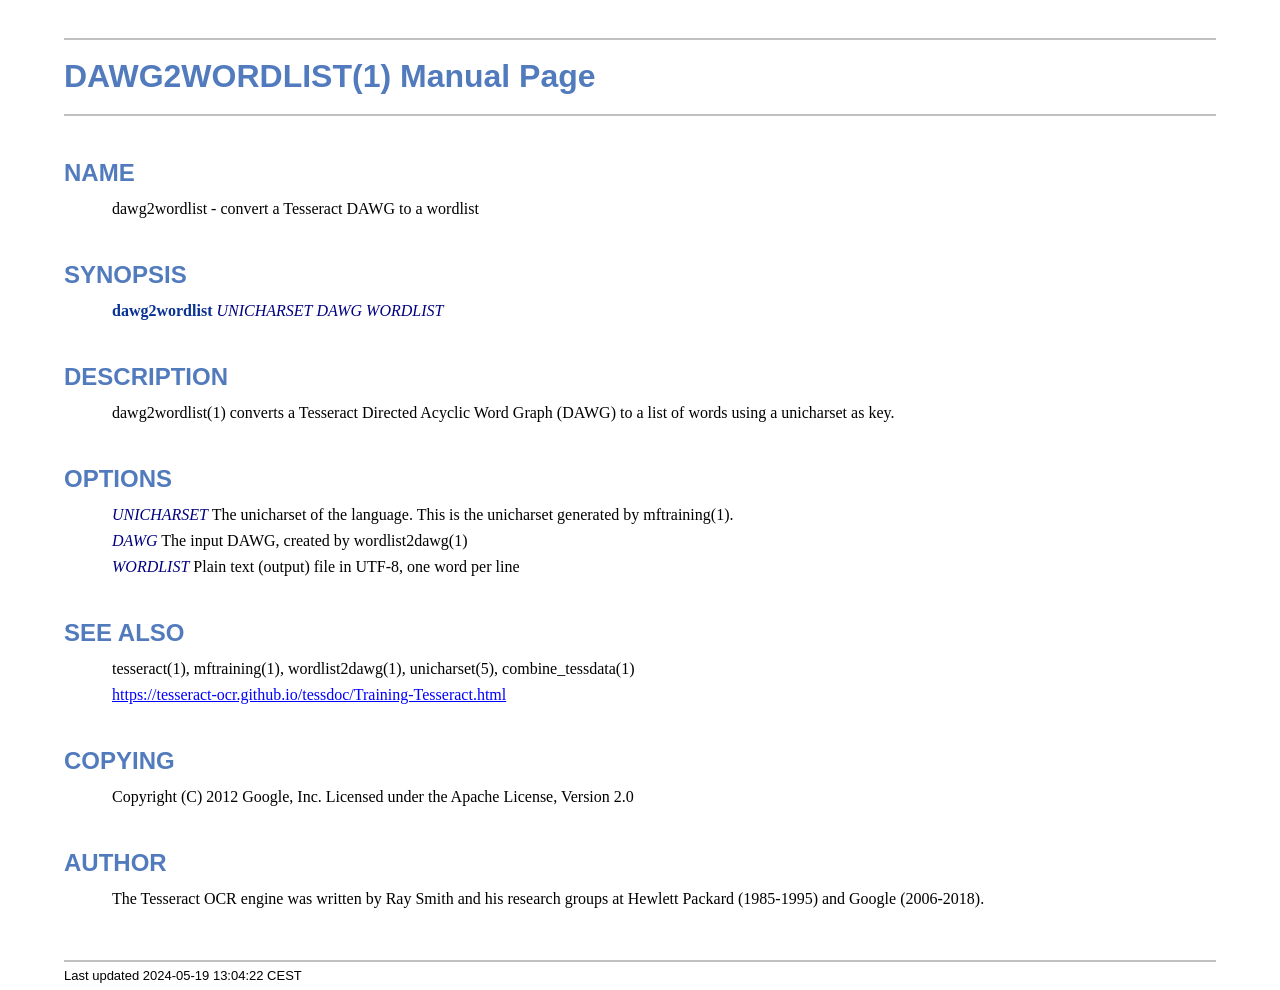
<file: updates/1.0.1/files/tesseract/dawg2wordlist.1.html>
<!DOCTYPE html>
<html lang="en">
<head>
<meta http-equiv="Content-Type" content="text/html; charset=UTF-8">
<meta name="generator" content="AsciiDoc 10.2.0">
<title>DAWG2WORDLIST(1)</title>
<style type="text/css">
/* Shared CSS for AsciiDoc xhtml11 and html5 backends */

/* Default font. */
body {
  font-family: Georgia,serif;
}

/* Title font. */
h1, h2, h3, h4, h5, h6,
div.title, caption.title,
thead, p.table.header,
#toctitle,
#author, #revnumber, #revdate, #revremark,
#footer {
  font-family: Arial,Helvetica,sans-serif;
}

body {
  margin: 1em 5% 1em 5%;
}

a {
  color: blue;
  text-decoration: underline;
}
a:visited {
  color: fuchsia;
}

em {
  font-style: italic;
  color: navy;
}

strong {
  font-weight: bold;
  color: #083194;
}

h1, h2, h3, h4, h5, h6 {
  color: #527bbd;
  margin-top: 1.2em;
  margin-bottom: 0.5em;
  line-height: 1.3;
}

h1, h2, h3 {
  border-bottom: 2px solid silver;
}
h2 {
  padding-top: 0.5em;
}
h3 {
  float: left;
}
h3 + * {
  clear: left;
}
h5 {
  font-size: 1.0em;
}

div.sectionbody {
  margin-left: 0;
}

hr {
  border: 1px solid silver;
}

p {
  margin-top: 0.5em;
  margin-bottom: 0.5em;
}

ul, ol, li > p {
  margin-top: 0;
}
ul > li     { color: #aaa; }
ul > li > * { color: black; }

.monospaced, code, pre {
  font-family: "Courier New", Courier, monospace;
  font-size: inherit;
  color: navy;
  padding: 0;
  margin: 0;
}
pre {
  white-space: pre-wrap;
}

#author {
  color: #527bbd;
  font-weight: bold;
  font-size: 1.1em;
}
#email {
}
#revnumber, #revdate, #revremark {
}

#footer {
  font-size: small;
  border-top: 2px solid silver;
  padding-top: 0.5em;
  margin-top: 4.0em;
}
#footer-text {
  float: left;
  padding-bottom: 0.5em;
}
#footer-badges {
  float: right;
  padding-bottom: 0.5em;
}

#preamble {
  margin-top: 1.5em;
  margin-bottom: 1.5em;
}
div.imageblock, div.exampleblock, div.verseblock,
div.quoteblock, div.literalblock, div.listingblock, div.sidebarblock,
div.admonitionblock {
  margin-top: 1.0em;
  margin-bottom: 1.5em;
}
div.admonitionblock {
  margin-top: 2.0em;
  margin-bottom: 2.0em;
  margin-right: 10%;
  color: #606060;
}

div.content { /* Block element content. */
  padding: 0;
}

/* Block element titles. */
div.title, caption.title {
  color: #527bbd;
  font-weight: bold;
  text-align: left;
  margin-top: 1.0em;
  margin-bottom: 0.5em;
}
div.title + * {
  margin-top: 0;
}

td div.title:first-child {
  margin-top: 0.0em;
}
div.content div.title:first-child {
  margin-top: 0.0em;
}
div.content + div.title {
  margin-top: 0.0em;
}

div.sidebarblock > div.content {
  background: #ffffee;
  border: 1px solid #dddddd;
  border-left: 4px solid #f0f0f0;
  padding: 0.5em;
}

div.listingblock > div.content {
  border: 1px solid #dddddd;
  border-left: 5px solid #f0f0f0;
  background: #f8f8f8;
  padding: 0.5em;
}

div.quoteblock, div.verseblock {
  padding-left: 1.0em;
  margin-left: 1.0em;
  margin-right: 10%;
  border-left: 5px solid #f0f0f0;
  color: #888;
}

div.quoteblock > div.attribution {
  padding-top: 0.5em;
  text-align: right;
}

div.verseblock > pre.content {
  font-family: inherit;
  font-size: inherit;
}
div.verseblock > div.attribution {
  padding-top: 0.75em;
  text-align: left;
}
/* DEPRECATED: Pre version 8.2.7 verse style literal block. */
div.verseblock + div.attribution {
  text-align: left;
}

div.admonitionblock .icon {
  vertical-align: top;
  font-size: 1.1em;
  font-weight: bold;
  text-decoration: underline;
  color: #527bbd;
  padding-right: 0.5em;
}
div.admonitionblock td.content {
  padding-left: 0.5em;
  border-left: 3px solid #dddddd;
}

div.exampleblock > div.content {
  border-left: 3px solid #dddddd;
  padding-left: 0.5em;
}

div.imageblock div.content { padding-left: 0; }
span.image img { border-style: none; vertical-align: text-bottom; }
a.image:visited { color: white; }

dl {
  margin-top: 0.8em;
  margin-bottom: 0.8em;
}
dt {
  margin-top: 0.5em;
  margin-bottom: 0;
  font-style: normal;
  color: navy;
}
dd > *:first-child {
  margin-top: 0.1em;
}

ul, ol {
    list-style-position: outside;
}
ol.arabic {
  list-style-type: decimal;
}
ol.loweralpha {
  list-style-type: lower-alpha;
}
ol.upperalpha {
  list-style-type: upper-alpha;
}
ol.lowerroman {
  list-style-type: lower-roman;
}
ol.upperroman {
  list-style-type: upper-roman;
}

div.compact ul, div.compact ol,
div.compact p, div.compact p,
div.compact div, div.compact div {
  margin-top: 0.1em;
  margin-bottom: 0.1em;
}

tfoot {
  font-weight: bold;
}
td > div.verse {
  white-space: pre;
}

div.hdlist {
  margin-top: 0.8em;
  margin-bottom: 0.8em;
}
div.hdlist tr {
  padding-bottom: 15px;
}
dt.hdlist1.strong, td.hdlist1.strong {
  font-weight: bold;
}
td.hdlist1 {
  vertical-align: top;
  font-style: normal;
  padding-right: 0.8em;
  color: navy;
}
td.hdlist2 {
  vertical-align: top;
}
div.hdlist.compact tr {
  margin: 0;
  padding-bottom: 0;
}

.comment {
  background: yellow;
}

.footnote, .footnoteref {
  font-size: 0.8em;
}

span.footnote, span.footnoteref {
  vertical-align: super;
}

#footnotes {
  margin: 20px 0 20px 0;
  padding: 7px 0 0 0;
}

#footnotes div.footnote {
  margin: 0 0 5px 0;
}

#footnotes hr {
  border: none;
  border-top: 1px solid silver;
  height: 1px;
  text-align: left;
  margin-left: 0;
  width: 20%;
  min-width: 100px;
}

div.colist td {
  padding-right: 0.5em;
  padding-bottom: 0.3em;
  vertical-align: top;
}
div.colist td img {
  margin-top: 0.3em;
}

@media print {
  #footer-badges { display: none; }
}

#toc {
  margin-bottom: 2.5em;
}

#toctitle {
  color: #527bbd;
  font-size: 1.1em;
  font-weight: bold;
  margin-top: 1.0em;
  margin-bottom: 0.1em;
}

div.toclevel0, div.toclevel1, div.toclevel2, div.toclevel3, div.toclevel4 {
  margin-top: 0;
  margin-bottom: 0;
}
div.toclevel2 {
  margin-left: 2em;
  font-size: 0.9em;
}
div.toclevel3 {
  margin-left: 4em;
  font-size: 0.9em;
}
div.toclevel4 {
  margin-left: 6em;
  font-size: 0.9em;
}

span.aqua { color: aqua; }
span.black { color: black; }
span.blue { color: blue; }
span.fuchsia { color: fuchsia; }
span.gray { color: gray; }
span.green { color: green; }
span.lime { color: lime; }
span.maroon { color: maroon; }
span.navy { color: navy; }
span.olive { color: olive; }
span.purple { color: purple; }
span.red { color: red; }
span.silver { color: silver; }
span.teal { color: teal; }
span.white { color: white; }
span.yellow { color: yellow; }

span.aqua-background { background: aqua; }
span.black-background { background: black; }
span.blue-background { background: blue; }
span.fuchsia-background { background: fuchsia; }
span.gray-background { background: gray; }
span.green-background { background: green; }
span.lime-background { background: lime; }
span.maroon-background { background: maroon; }
span.navy-background { background: navy; }
span.olive-background { background: olive; }
span.purple-background { background: purple; }
span.red-background { background: red; }
span.silver-background { background: silver; }
span.teal-background { background: teal; }
span.white-background { background: white; }
span.yellow-background { background: yellow; }

span.big { font-size: 2em; }
span.small { font-size: 0.6em; }

span.underline { text-decoration: underline; }
span.overline { text-decoration: overline; }
span.line-through { text-decoration: line-through; }

div.unbreakable { page-break-inside: avoid; }


/*
 * xhtml11 specific
 *
 * */

div.tableblock {
  margin-top: 1.0em;
  margin-bottom: 1.5em;
}
div.tableblock > table {
  border: 3px solid #527bbd;
}
thead, p.table.header {
  font-weight: bold;
  color: #527bbd;
}
p.table {
  margin-top: 0;
}
/* Because the table frame attribute is overridden by CSS in most browsers. */
div.tableblock > table[frame="void"] {
  border-style: none;
}
div.tableblock > table[frame="hsides"] {
  border-left-style: none;
  border-right-style: none;
}
div.tableblock > table[frame="vsides"] {
  border-top-style: none;
  border-bottom-style: none;
}


/*
 * html5 specific
 *
 * */

table.tableblock {
  margin-top: 1.0em;
  margin-bottom: 1.5em;
}
thead, p.tableblock.header {
  font-weight: bold;
  color: #527bbd;
}
p.tableblock {
  margin-top: 0;
}
table.tableblock {
  border-width: 3px;
  border-spacing: 0px;
  border-style: solid;
  border-color: #527bbd;
  border-collapse: collapse;
}
th.tableblock, td.tableblock {
  border-width: 1px;
  padding: 4px;
  border-style: solid;
  border-color: #527bbd;
}

table.tableblock.frame-topbot {
  border-left-style: hidden;
  border-right-style: hidden;
}
table.tableblock.frame-sides {
  border-top-style: hidden;
  border-bottom-style: hidden;
}
table.tableblock.frame-none {
  border-style: hidden;
}

th.tableblock.halign-left, td.tableblock.halign-left {
  text-align: left;
}
th.tableblock.halign-center, td.tableblock.halign-center {
  text-align: center;
}
th.tableblock.halign-right, td.tableblock.halign-right {
  text-align: right;
}

th.tableblock.valign-top, td.tableblock.valign-top {
  vertical-align: top;
}
th.tableblock.valign-middle, td.tableblock.valign-middle {
  vertical-align: middle;
}
th.tableblock.valign-bottom, td.tableblock.valign-bottom {
  vertical-align: bottom;
}


/*
 * manpage specific
 *
 * */

body.manpage h1 {
  padding-top: 0.5em;
  padding-bottom: 0.5em;
  border-top: 2px solid silver;
  border-bottom: 2px solid silver;
}
body.manpage h2 {
  border-style: none;
}
body.manpage div.sectionbody {
  margin-left: 3em;
}

@media print {
  body.manpage div#toc { display: none; }
}


</style>
<script type="text/javascript">
/*<![CDATA[*/
var asciidoc = {  // Namespace.

/////////////////////////////////////////////////////////////////////
// Table Of Contents generator
/////////////////////////////////////////////////////////////////////

/* Author: Mihai Bazon, September 2002
 * http://students.infoiasi.ro/~mishoo
 *
 * Table Of Content generator
 * Version: 0.4
 *
 * Feel free to use this script under the terms of the GNU General Public
 * License, as long as you do not remove or alter this notice.
 */

 /* modified by Troy D. Hanson, September 2006. License: GPL */
 /* modified by Stuart Rackham, 2006, 2009. License: GPL */

// toclevels = 1..4.
toc: function (toclevels) {

  function getText(el) {
    var text = "";
    for (var i = el.firstChild; i != null; i = i.nextSibling) {
      if (i.nodeType == 3 /* Node.TEXT_NODE */) // IE doesn't speak constants.
        text += i.data;
      else if (i.firstChild != null)
        text += getText(i);
    }
    return text;
  }

  function TocEntry(el, text, toclevel) {
    this.element = el;
    this.text = text;
    this.toclevel = toclevel;
  }

  function tocEntries(el, toclevels) {
    var result = new Array;
    var re = new RegExp('[hH]([1-'+(toclevels+1)+'])');
    // Function that scans the DOM tree for header elements (the DOM2
    // nodeIterator API would be a better technique but not supported by all
    // browsers).
    var iterate = function (el) {
      for (var i = el.firstChild; i != null; i = i.nextSibling) {
        if (i.nodeType == 1 /* Node.ELEMENT_NODE */) {
          var mo = re.exec(i.tagName);
          if (mo && (i.getAttribute("class") || i.getAttribute("className")) != "float") {
            result[result.length] = new TocEntry(i, getText(i), mo[1]-1);
          }
          iterate(i);
        }
      }
    }
    iterate(el);
    return result;
  }

  var toc = document.getElementById("toc");
  if (!toc) {
    return;
  }

  // Delete existing TOC entries in case we're reloading the TOC.
  var tocEntriesToRemove = [];
  var i;
  for (i = 0; i < toc.childNodes.length; i++) {
    var entry = toc.childNodes[i];
    if (entry.nodeName.toLowerCase() == 'div'
     && entry.getAttribute("class")
     && entry.getAttribute("class").match(/^toclevel/))
      tocEntriesToRemove.push(entry);
  }
  for (i = 0; i < tocEntriesToRemove.length; i++) {
    toc.removeChild(tocEntriesToRemove[i]);
  }

  // Rebuild TOC entries.
  var entries = tocEntries(document.getElementById("content"), toclevels);
  for (var i = 0; i < entries.length; ++i) {
    var entry = entries[i];
    if (entry.element.id == "")
      entry.element.id = "_toc_" + i;
    var a = document.createElement("a");
    a.href = "#" + entry.element.id;
    a.appendChild(document.createTextNode(entry.text));
    var div = document.createElement("div");
    div.appendChild(a);
    div.className = "toclevel" + entry.toclevel;
    toc.appendChild(div);
  }
  if (entries.length == 0)
    toc.parentNode.removeChild(toc);
},


/////////////////////////////////////////////////////////////////////
// Footnotes generator
/////////////////////////////////////////////////////////////////////

/* Based on footnote generation code from:
 * http://www.brandspankingnew.net/archive/2005/07/format_footnote.html
 */

footnotes: function () {
  // Delete existing footnote entries in case we're reloading the footnodes.
  var i;
  var noteholder = document.getElementById("footnotes");
  if (!noteholder) {
    return;
  }
  var entriesToRemove = [];
  for (i = 0; i < noteholder.childNodes.length; i++) {
    var entry = noteholder.childNodes[i];
    if (entry.nodeName.toLowerCase() == 'div' && entry.getAttribute("class") == "footnote")
      entriesToRemove.push(entry);
  }
  for (i = 0; i < entriesToRemove.length; i++) {
    noteholder.removeChild(entriesToRemove[i]);
  }

  // Rebuild footnote entries.
  var cont = document.getElementById("content");
  var spans = cont.getElementsByTagName("span");
  var refs = {};
  var n = 0;
  for (i=0; i<spans.length; i++) {
    if (spans[i].className == "footnote") {
      n++;
      var note = spans[i].getAttribute("data-note");
      if (!note) {
        // Use [\s\S] in place of . so multi-line matches work.
        // Because JavaScript has no s (dotall) regex flag.
        note = spans[i].innerHTML.match(/\s*\[([\s\S]*)]\s*/)[1];
        spans[i].innerHTML =
          "[<a id='_footnoteref_" + n + "' href='#_footnote_" + n +
          "' title='View footnote' class='footnote'>" + n + "</a>]";
        spans[i].setAttribute("data-note", note);
      }
      noteholder.innerHTML +=
        "<div class='footnote' id='_footnote_" + n + "'>" +
        "<a href='#_footnoteref_" + n + "' title='Return to text'>" +
        n + "</a>. " + note + "</div>";
      var id =spans[i].getAttribute("id");
      if (id != null) refs["#"+id] = n;
    }
  }
  if (n == 0)
    noteholder.parentNode.removeChild(noteholder);
  else {
    // Process footnoterefs.
    for (i=0; i<spans.length; i++) {
      if (spans[i].className == "footnoteref") {
        var href = spans[i].getElementsByTagName("a")[0].getAttribute("href");
        href = href.match(/#.*/)[0];  // Because IE return full URL.
        n = refs[href];
        spans[i].innerHTML =
          "[<a href='#_footnote_" + n +
          "' title='View footnote' class='footnote'>" + n + "</a>]";
      }
    }
  }
},

install: function(toclevels) {
  var timerId;

  function reinstall() {
    asciidoc.footnotes();
    if (toclevels) {
      asciidoc.toc(toclevels);
    }
  }

  function reinstallAndRemoveTimer() {
    clearInterval(timerId);
    reinstall();
  }

  timerId = setInterval(reinstall, 500);
  if (document.addEventListener)
    document.addEventListener("DOMContentLoaded", reinstallAndRemoveTimer, false);
  else
    window.onload = reinstallAndRemoveTimer;
}

}
asciidoc.install();
/*]]>*/
</script>
</head>
<body class="manpage">
<div id="header">
<h1>
DAWG2WORDLIST(1) Manual Page
</h1>
<h2>NAME</h2>
<div class="sectionbody">
<p>dawg2wordlist -
   convert a Tesseract DAWG to a wordlist
</p>
</div>
</div>
<div id="content">
<div class="sect1">
<h2 id="_synopsis">SYNOPSIS</h2>
<div class="sectionbody">
<div class="paragraph"><p><strong>dawg2wordlist</strong> <em>UNICHARSET</em> <em>DAWG</em> <em>WORDLIST</em></p></div>
</div>
</div>
<div class="sect1">
<h2 id="_description">DESCRIPTION</h2>
<div class="sectionbody">
<div class="paragraph"><p>dawg2wordlist(1) converts a Tesseract Directed Acyclic Word
Graph (DAWG) to a list of words using a unicharset as key.</p></div>
</div>
</div>
<div class="sect1">
<h2 id="_options">OPTIONS</h2>
<div class="sectionbody">
<div class="paragraph"><p><em>UNICHARSET</em>
        The unicharset of the language. This is the unicharset
        generated by mftraining(1).</p></div>
<div class="paragraph"><p><em>DAWG</em>
        The input DAWG, created by wordlist2dawg(1)</p></div>
<div class="paragraph"><p><em>WORDLIST</em>
        Plain text (output) file in UTF-8, one word per line</p></div>
</div>
</div>
<div class="sect1">
<h2 id="_see_also">SEE ALSO</h2>
<div class="sectionbody">
<div class="paragraph"><p>tesseract(1), mftraining(1), wordlist2dawg(1), unicharset(5),
combine_tessdata(1)</p></div>
<div class="paragraph"><p><a href="https://tesseract-ocr.github.io/tessdoc/Training-Tesseract.html">https://tesseract-ocr.github.io/tessdoc/Training-Tesseract.html</a></p></div>
</div>
</div>
<div class="sect1">
<h2 id="_copying">COPYING</h2>
<div class="sectionbody">
<div class="paragraph"><p>Copyright (C) 2012 Google, Inc.
Licensed under the Apache License, Version 2.0</p></div>
</div>
</div>
<div class="sect1">
<h2 id="_author">AUTHOR</h2>
<div class="sectionbody">
<div class="paragraph"><p>The Tesseract OCR engine was written by Ray Smith and his research groups
at Hewlett Packard (1985-1995) and Google (2006-2018).</p></div>
</div>
</div>
</div>
<div id="footnotes"><hr></div>
<div id="footer">
<div id="footer-text">
Last updated
 2024-05-19 13:04:22 CEST
</div>
</div>
</body>
</html>
</file>
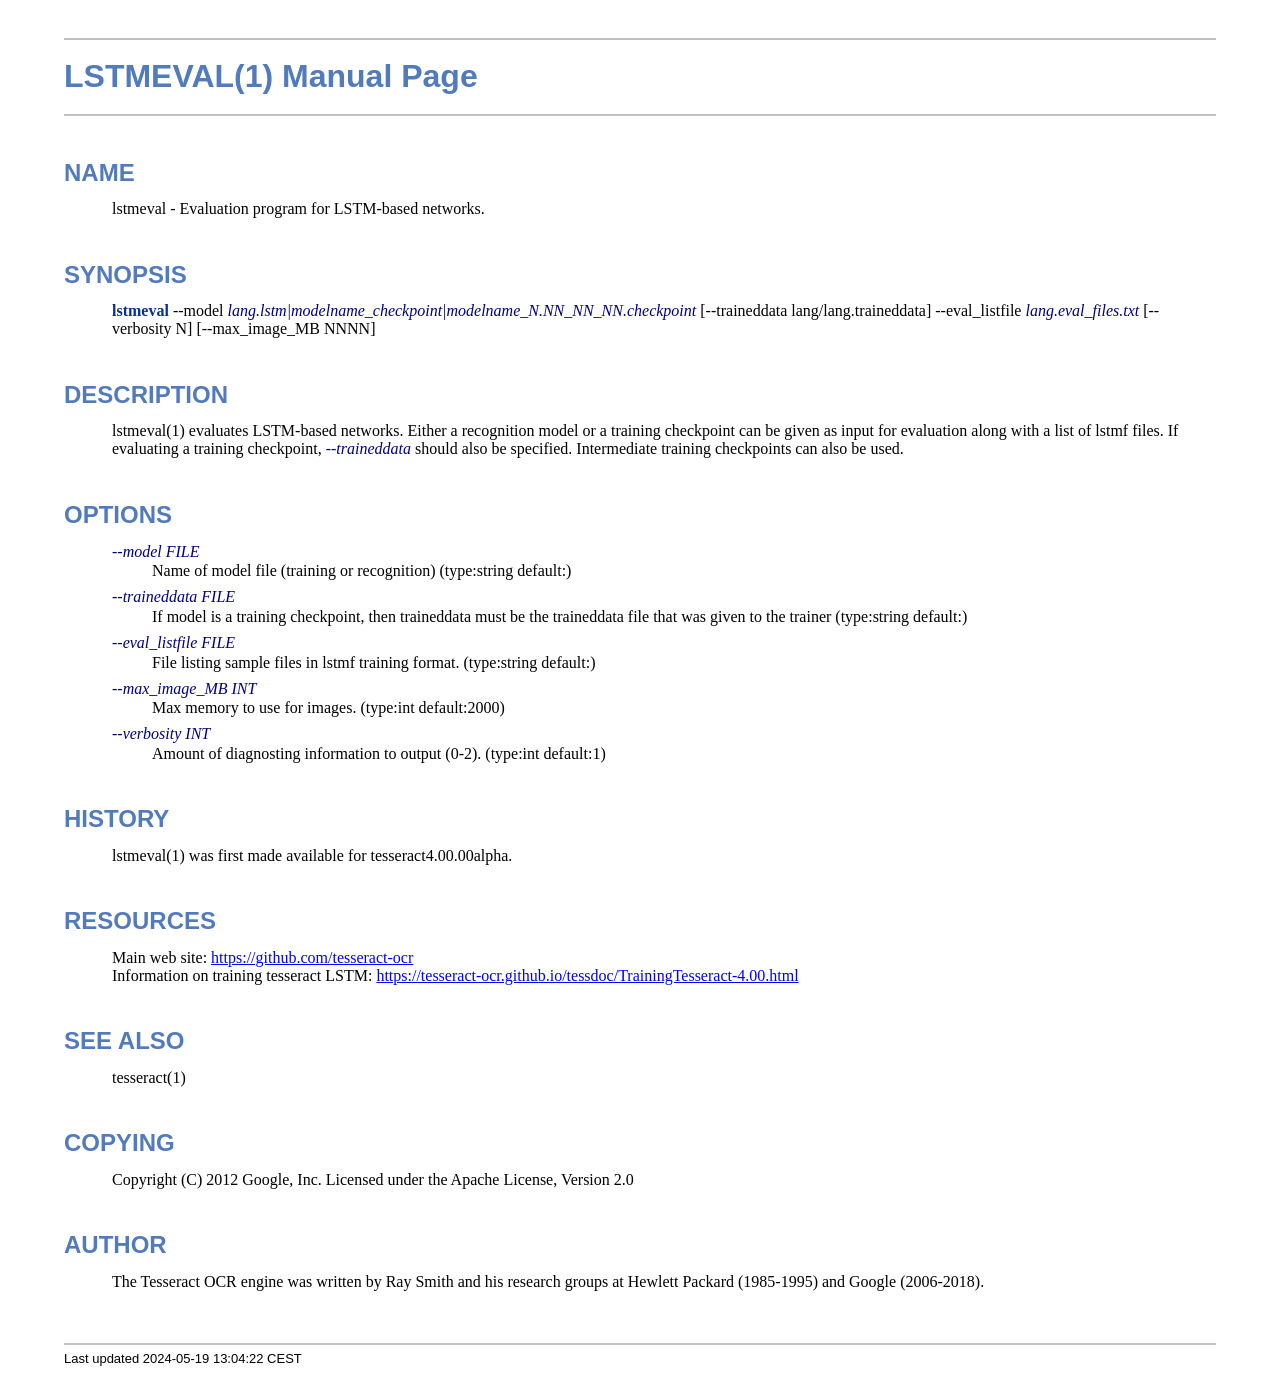
<file: updates/1.0.1/files/tesseract/lstmeval.1.html>
<!DOCTYPE html>
<html lang="en">
<head>
<meta http-equiv="Content-Type" content="text/html; charset=UTF-8">
<meta name="generator" content="AsciiDoc 10.2.0">
<title>LSTMEVAL(1)</title>
<style type="text/css">
/* Shared CSS for AsciiDoc xhtml11 and html5 backends */

/* Default font. */
body {
  font-family: Georgia,serif;
}

/* Title font. */
h1, h2, h3, h4, h5, h6,
div.title, caption.title,
thead, p.table.header,
#toctitle,
#author, #revnumber, #revdate, #revremark,
#footer {
  font-family: Arial,Helvetica,sans-serif;
}

body {
  margin: 1em 5% 1em 5%;
}

a {
  color: blue;
  text-decoration: underline;
}
a:visited {
  color: fuchsia;
}

em {
  font-style: italic;
  color: navy;
}

strong {
  font-weight: bold;
  color: #083194;
}

h1, h2, h3, h4, h5, h6 {
  color: #527bbd;
  margin-top: 1.2em;
  margin-bottom: 0.5em;
  line-height: 1.3;
}

h1, h2, h3 {
  border-bottom: 2px solid silver;
}
h2 {
  padding-top: 0.5em;
}
h3 {
  float: left;
}
h3 + * {
  clear: left;
}
h5 {
  font-size: 1.0em;
}

div.sectionbody {
  margin-left: 0;
}

hr {
  border: 1px solid silver;
}

p {
  margin-top: 0.5em;
  margin-bottom: 0.5em;
}

ul, ol, li > p {
  margin-top: 0;
}
ul > li     { color: #aaa; }
ul > li > * { color: black; }

.monospaced, code, pre {
  font-family: "Courier New", Courier, monospace;
  font-size: inherit;
  color: navy;
  padding: 0;
  margin: 0;
}
pre {
  white-space: pre-wrap;
}

#author {
  color: #527bbd;
  font-weight: bold;
  font-size: 1.1em;
}
#email {
}
#revnumber, #revdate, #revremark {
}

#footer {
  font-size: small;
  border-top: 2px solid silver;
  padding-top: 0.5em;
  margin-top: 4.0em;
}
#footer-text {
  float: left;
  padding-bottom: 0.5em;
}
#footer-badges {
  float: right;
  padding-bottom: 0.5em;
}

#preamble {
  margin-top: 1.5em;
  margin-bottom: 1.5em;
}
div.imageblock, div.exampleblock, div.verseblock,
div.quoteblock, div.literalblock, div.listingblock, div.sidebarblock,
div.admonitionblock {
  margin-top: 1.0em;
  margin-bottom: 1.5em;
}
div.admonitionblock {
  margin-top: 2.0em;
  margin-bottom: 2.0em;
  margin-right: 10%;
  color: #606060;
}

div.content { /* Block element content. */
  padding: 0;
}

/* Block element titles. */
div.title, caption.title {
  color: #527bbd;
  font-weight: bold;
  text-align: left;
  margin-top: 1.0em;
  margin-bottom: 0.5em;
}
div.title + * {
  margin-top: 0;
}

td div.title:first-child {
  margin-top: 0.0em;
}
div.content div.title:first-child {
  margin-top: 0.0em;
}
div.content + div.title {
  margin-top: 0.0em;
}

div.sidebarblock > div.content {
  background: #ffffee;
  border: 1px solid #dddddd;
  border-left: 4px solid #f0f0f0;
  padding: 0.5em;
}

div.listingblock > div.content {
  border: 1px solid #dddddd;
  border-left: 5px solid #f0f0f0;
  background: #f8f8f8;
  padding: 0.5em;
}

div.quoteblock, div.verseblock {
  padding-left: 1.0em;
  margin-left: 1.0em;
  margin-right: 10%;
  border-left: 5px solid #f0f0f0;
  color: #888;
}

div.quoteblock > div.attribution {
  padding-top: 0.5em;
  text-align: right;
}

div.verseblock > pre.content {
  font-family: inherit;
  font-size: inherit;
}
div.verseblock > div.attribution {
  padding-top: 0.75em;
  text-align: left;
}
/* DEPRECATED: Pre version 8.2.7 verse style literal block. */
div.verseblock + div.attribution {
  text-align: left;
}

div.admonitionblock .icon {
  vertical-align: top;
  font-size: 1.1em;
  font-weight: bold;
  text-decoration: underline;
  color: #527bbd;
  padding-right: 0.5em;
}
div.admonitionblock td.content {
  padding-left: 0.5em;
  border-left: 3px solid #dddddd;
}

div.exampleblock > div.content {
  border-left: 3px solid #dddddd;
  padding-left: 0.5em;
}

div.imageblock div.content { padding-left: 0; }
span.image img { border-style: none; vertical-align: text-bottom; }
a.image:visited { color: white; }

dl {
  margin-top: 0.8em;
  margin-bottom: 0.8em;
}
dt {
  margin-top: 0.5em;
  margin-bottom: 0;
  font-style: normal;
  color: navy;
}
dd > *:first-child {
  margin-top: 0.1em;
}

ul, ol {
    list-style-position: outside;
}
ol.arabic {
  list-style-type: decimal;
}
ol.loweralpha {
  list-style-type: lower-alpha;
}
ol.upperalpha {
  list-style-type: upper-alpha;
}
ol.lowerroman {
  list-style-type: lower-roman;
}
ol.upperroman {
  list-style-type: upper-roman;
}

div.compact ul, div.compact ol,
div.compact p, div.compact p,
div.compact div, div.compact div {
  margin-top: 0.1em;
  margin-bottom: 0.1em;
}

tfoot {
  font-weight: bold;
}
td > div.verse {
  white-space: pre;
}

div.hdlist {
  margin-top: 0.8em;
  margin-bottom: 0.8em;
}
div.hdlist tr {
  padding-bottom: 15px;
}
dt.hdlist1.strong, td.hdlist1.strong {
  font-weight: bold;
}
td.hdlist1 {
  vertical-align: top;
  font-style: normal;
  padding-right: 0.8em;
  color: navy;
}
td.hdlist2 {
  vertical-align: top;
}
div.hdlist.compact tr {
  margin: 0;
  padding-bottom: 0;
}

.comment {
  background: yellow;
}

.footnote, .footnoteref {
  font-size: 0.8em;
}

span.footnote, span.footnoteref {
  vertical-align: super;
}

#footnotes {
  margin: 20px 0 20px 0;
  padding: 7px 0 0 0;
}

#footnotes div.footnote {
  margin: 0 0 5px 0;
}

#footnotes hr {
  border: none;
  border-top: 1px solid silver;
  height: 1px;
  text-align: left;
  margin-left: 0;
  width: 20%;
  min-width: 100px;
}

div.colist td {
  padding-right: 0.5em;
  padding-bottom: 0.3em;
  vertical-align: top;
}
div.colist td img {
  margin-top: 0.3em;
}

@media print {
  #footer-badges { display: none; }
}

#toc {
  margin-bottom: 2.5em;
}

#toctitle {
  color: #527bbd;
  font-size: 1.1em;
  font-weight: bold;
  margin-top: 1.0em;
  margin-bottom: 0.1em;
}

div.toclevel0, div.toclevel1, div.toclevel2, div.toclevel3, div.toclevel4 {
  margin-top: 0;
  margin-bottom: 0;
}
div.toclevel2 {
  margin-left: 2em;
  font-size: 0.9em;
}
div.toclevel3 {
  margin-left: 4em;
  font-size: 0.9em;
}
div.toclevel4 {
  margin-left: 6em;
  font-size: 0.9em;
}

span.aqua { color: aqua; }
span.black { color: black; }
span.blue { color: blue; }
span.fuchsia { color: fuchsia; }
span.gray { color: gray; }
span.green { color: green; }
span.lime { color: lime; }
span.maroon { color: maroon; }
span.navy { color: navy; }
span.olive { color: olive; }
span.purple { color: purple; }
span.red { color: red; }
span.silver { color: silver; }
span.teal { color: teal; }
span.white { color: white; }
span.yellow { color: yellow; }

span.aqua-background { background: aqua; }
span.black-background { background: black; }
span.blue-background { background: blue; }
span.fuchsia-background { background: fuchsia; }
span.gray-background { background: gray; }
span.green-background { background: green; }
span.lime-background { background: lime; }
span.maroon-background { background: maroon; }
span.navy-background { background: navy; }
span.olive-background { background: olive; }
span.purple-background { background: purple; }
span.red-background { background: red; }
span.silver-background { background: silver; }
span.teal-background { background: teal; }
span.white-background { background: white; }
span.yellow-background { background: yellow; }

span.big { font-size: 2em; }
span.small { font-size: 0.6em; }

span.underline { text-decoration: underline; }
span.overline { text-decoration: overline; }
span.line-through { text-decoration: line-through; }

div.unbreakable { page-break-inside: avoid; }


/*
 * xhtml11 specific
 *
 * */

div.tableblock {
  margin-top: 1.0em;
  margin-bottom: 1.5em;
}
div.tableblock > table {
  border: 3px solid #527bbd;
}
thead, p.table.header {
  font-weight: bold;
  color: #527bbd;
}
p.table {
  margin-top: 0;
}
/* Because the table frame attribute is overridden by CSS in most browsers. */
div.tableblock > table[frame="void"] {
  border-style: none;
}
div.tableblock > table[frame="hsides"] {
  border-left-style: none;
  border-right-style: none;
}
div.tableblock > table[frame="vsides"] {
  border-top-style: none;
  border-bottom-style: none;
}


/*
 * html5 specific
 *
 * */

table.tableblock {
  margin-top: 1.0em;
  margin-bottom: 1.5em;
}
thead, p.tableblock.header {
  font-weight: bold;
  color: #527bbd;
}
p.tableblock {
  margin-top: 0;
}
table.tableblock {
  border-width: 3px;
  border-spacing: 0px;
  border-style: solid;
  border-color: #527bbd;
  border-collapse: collapse;
}
th.tableblock, td.tableblock {
  border-width: 1px;
  padding: 4px;
  border-style: solid;
  border-color: #527bbd;
}

table.tableblock.frame-topbot {
  border-left-style: hidden;
  border-right-style: hidden;
}
table.tableblock.frame-sides {
  border-top-style: hidden;
  border-bottom-style: hidden;
}
table.tableblock.frame-none {
  border-style: hidden;
}

th.tableblock.halign-left, td.tableblock.halign-left {
  text-align: left;
}
th.tableblock.halign-center, td.tableblock.halign-center {
  text-align: center;
}
th.tableblock.halign-right, td.tableblock.halign-right {
  text-align: right;
}

th.tableblock.valign-top, td.tableblock.valign-top {
  vertical-align: top;
}
th.tableblock.valign-middle, td.tableblock.valign-middle {
  vertical-align: middle;
}
th.tableblock.valign-bottom, td.tableblock.valign-bottom {
  vertical-align: bottom;
}


/*
 * manpage specific
 *
 * */

body.manpage h1 {
  padding-top: 0.5em;
  padding-bottom: 0.5em;
  border-top: 2px solid silver;
  border-bottom: 2px solid silver;
}
body.manpage h2 {
  border-style: none;
}
body.manpage div.sectionbody {
  margin-left: 3em;
}

@media print {
  body.manpage div#toc { display: none; }
}


</style>
<script type="text/javascript">
/*<![CDATA[*/
var asciidoc = {  // Namespace.

/////////////////////////////////////////////////////////////////////
// Table Of Contents generator
/////////////////////////////////////////////////////////////////////

/* Author: Mihai Bazon, September 2002
 * http://students.infoiasi.ro/~mishoo
 *
 * Table Of Content generator
 * Version: 0.4
 *
 * Feel free to use this script under the terms of the GNU General Public
 * License, as long as you do not remove or alter this notice.
 */

 /* modified by Troy D. Hanson, September 2006. License: GPL */
 /* modified by Stuart Rackham, 2006, 2009. License: GPL */

// toclevels = 1..4.
toc: function (toclevels) {

  function getText(el) {
    var text = "";
    for (var i = el.firstChild; i != null; i = i.nextSibling) {
      if (i.nodeType == 3 /* Node.TEXT_NODE */) // IE doesn't speak constants.
        text += i.data;
      else if (i.firstChild != null)
        text += getText(i);
    }
    return text;
  }

  function TocEntry(el, text, toclevel) {
    this.element = el;
    this.text = text;
    this.toclevel = toclevel;
  }

  function tocEntries(el, toclevels) {
    var result = new Array;
    var re = new RegExp('[hH]([1-'+(toclevels+1)+'])');
    // Function that scans the DOM tree for header elements (the DOM2
    // nodeIterator API would be a better technique but not supported by all
    // browsers).
    var iterate = function (el) {
      for (var i = el.firstChild; i != null; i = i.nextSibling) {
        if (i.nodeType == 1 /* Node.ELEMENT_NODE */) {
          var mo = re.exec(i.tagName);
          if (mo && (i.getAttribute("class") || i.getAttribute("className")) != "float") {
            result[result.length] = new TocEntry(i, getText(i), mo[1]-1);
          }
          iterate(i);
        }
      }
    }
    iterate(el);
    return result;
  }

  var toc = document.getElementById("toc");
  if (!toc) {
    return;
  }

  // Delete existing TOC entries in case we're reloading the TOC.
  var tocEntriesToRemove = [];
  var i;
  for (i = 0; i < toc.childNodes.length; i++) {
    var entry = toc.childNodes[i];
    if (entry.nodeName.toLowerCase() == 'div'
     && entry.getAttribute("class")
     && entry.getAttribute("class").match(/^toclevel/))
      tocEntriesToRemove.push(entry);
  }
  for (i = 0; i < tocEntriesToRemove.length; i++) {
    toc.removeChild(tocEntriesToRemove[i]);
  }

  // Rebuild TOC entries.
  var entries = tocEntries(document.getElementById("content"), toclevels);
  for (var i = 0; i < entries.length; ++i) {
    var entry = entries[i];
    if (entry.element.id == "")
      entry.element.id = "_toc_" + i;
    var a = document.createElement("a");
    a.href = "#" + entry.element.id;
    a.appendChild(document.createTextNode(entry.text));
    var div = document.createElement("div");
    div.appendChild(a);
    div.className = "toclevel" + entry.toclevel;
    toc.appendChild(div);
  }
  if (entries.length == 0)
    toc.parentNode.removeChild(toc);
},


/////////////////////////////////////////////////////////////////////
// Footnotes generator
/////////////////////////////////////////////////////////////////////

/* Based on footnote generation code from:
 * http://www.brandspankingnew.net/archive/2005/07/format_footnote.html
 */

footnotes: function () {
  // Delete existing footnote entries in case we're reloading the footnodes.
  var i;
  var noteholder = document.getElementById("footnotes");
  if (!noteholder) {
    return;
  }
  var entriesToRemove = [];
  for (i = 0; i < noteholder.childNodes.length; i++) {
    var entry = noteholder.childNodes[i];
    if (entry.nodeName.toLowerCase() == 'div' && entry.getAttribute("class") == "footnote")
      entriesToRemove.push(entry);
  }
  for (i = 0; i < entriesToRemove.length; i++) {
    noteholder.removeChild(entriesToRemove[i]);
  }

  // Rebuild footnote entries.
  var cont = document.getElementById("content");
  var spans = cont.getElementsByTagName("span");
  var refs = {};
  var n = 0;
  for (i=0; i<spans.length; i++) {
    if (spans[i].className == "footnote") {
      n++;
      var note = spans[i].getAttribute("data-note");
      if (!note) {
        // Use [\s\S] in place of . so multi-line matches work.
        // Because JavaScript has no s (dotall) regex flag.
        note = spans[i].innerHTML.match(/\s*\[([\s\S]*)]\s*/)[1];
        spans[i].innerHTML =
          "[<a id='_footnoteref_" + n + "' href='#_footnote_" + n +
          "' title='View footnote' class='footnote'>" + n + "</a>]";
        spans[i].setAttribute("data-note", note);
      }
      noteholder.innerHTML +=
        "<div class='footnote' id='_footnote_" + n + "'>" +
        "<a href='#_footnoteref_" + n + "' title='Return to text'>" +
        n + "</a>. " + note + "</div>";
      var id =spans[i].getAttribute("id");
      if (id != null) refs["#"+id] = n;
    }
  }
  if (n == 0)
    noteholder.parentNode.removeChild(noteholder);
  else {
    // Process footnoterefs.
    for (i=0; i<spans.length; i++) {
      if (spans[i].className == "footnoteref") {
        var href = spans[i].getElementsByTagName("a")[0].getAttribute("href");
        href = href.match(/#.*/)[0];  // Because IE return full URL.
        n = refs[href];
        spans[i].innerHTML =
          "[<a href='#_footnote_" + n +
          "' title='View footnote' class='footnote'>" + n + "</a>]";
      }
    }
  }
},

install: function(toclevels) {
  var timerId;

  function reinstall() {
    asciidoc.footnotes();
    if (toclevels) {
      asciidoc.toc(toclevels);
    }
  }

  function reinstallAndRemoveTimer() {
    clearInterval(timerId);
    reinstall();
  }

  timerId = setInterval(reinstall, 500);
  if (document.addEventListener)
    document.addEventListener("DOMContentLoaded", reinstallAndRemoveTimer, false);
  else
    window.onload = reinstallAndRemoveTimer;
}

}
asciidoc.install();
/*]]>*/
</script>
</head>
<body class="manpage">
<div id="header">
<h1>
LSTMEVAL(1) Manual Page
</h1>
<h2>NAME</h2>
<div class="sectionbody">
<p>lstmeval -
   Evaluation program for LSTM-based networks.
</p>
</div>
</div>
<div id="content">
<div class="sect1">
<h2 id="_synopsis">SYNOPSIS</h2>
<div class="sectionbody">
<div class="paragraph"><p><strong>lstmeval</strong> --model <em>lang.lstm|modelname_checkpoint|modelname_N.NN_NN_NN.checkpoint</em> [--traineddata lang/lang.traineddata] --eval_listfile <em>lang.eval_files.txt</em> [--verbosity N] [--max_image_MB NNNN]</p></div>
</div>
</div>
<div class="sect1">
<h2 id="_description">DESCRIPTION</h2>
<div class="sectionbody">
<div class="paragraph"><p>lstmeval(1) evaluates LSTM-based networks. Either a recognition model or a training checkpoint can be given as input for evaluation along with a list of lstmf files. If evaluating a training checkpoint, <em>--traineddata</em> should also be specified. Intermediate training checkpoints can also be used.</p></div>
</div>
</div>
<div class="sect1">
<h2 id="_options">OPTIONS</h2>
<div class="sectionbody">
<div class="dlist"><dl>
<dt class="hdlist1">
<em>--model  FILE</em>
</dt>
<dd>
<p>
  Name of model file (training or recognition)  (type:string default:)
</p>
</dd>
<dt class="hdlist1">
<em>--traineddata  FILE</em>
</dt>
<dd>
<p>
  If model is a training checkpoint, then traineddata must be the traineddata file that was given to the trainer  (type:string default:)
</p>
</dd>
<dt class="hdlist1">
<em>--eval_listfile  FILE</em>
</dt>
<dd>
<p>
  File listing sample files in lstmf training format.  (type:string default:)
</p>
</dd>
<dt class="hdlist1">
<em>--max_image_MB  INT</em>
</dt>
<dd>
<p>
  Max memory to use for images.  (type:int default:2000)
</p>
</dd>
<dt class="hdlist1">
<em>--verbosity  INT</em>
</dt>
<dd>
<p>
  Amount of diagnosting information to output (0-2).  (type:int default:1)
</p>
</dd>
</dl></div>
</div>
</div>
<div class="sect1">
<h2 id="_history">HISTORY</h2>
<div class="sectionbody">
<div class="paragraph"><p>lstmeval(1) was first made available for tesseract4.00.00alpha.</p></div>
</div>
</div>
<div class="sect1">
<h2 id="_resources">RESOURCES</h2>
<div class="sectionbody">
<div class="paragraph"><p>Main web site: <a href="https://github.com/tesseract-ocr">https://github.com/tesseract-ocr</a><br>
Information on training tesseract LSTM: <a href="https://tesseract-ocr.github.io/tessdoc/TrainingTesseract-4.00.html">https://tesseract-ocr.github.io/tessdoc/TrainingTesseract-4.00.html</a></p></div>
</div>
</div>
<div class="sect1">
<h2 id="_see_also">SEE ALSO</h2>
<div class="sectionbody">
<div class="paragraph"><p>tesseract(1)</p></div>
</div>
</div>
<div class="sect1">
<h2 id="_copying">COPYING</h2>
<div class="sectionbody">
<div class="paragraph"><p>Copyright (C) 2012 Google, Inc.
Licensed under the Apache License, Version 2.0</p></div>
</div>
</div>
<div class="sect1">
<h2 id="_author">AUTHOR</h2>
<div class="sectionbody">
<div class="paragraph"><p>The Tesseract OCR engine was written by Ray Smith and his research groups
at Hewlett Packard (1985-1995) and Google (2006-2018).</p></div>
</div>
</div>
</div>
<div id="footnotes"><hr></div>
<div id="footer">
<div id="footer-text">
Last updated
 2024-05-19 13:04:22 CEST
</div>
</div>
</body>
</html>
</file>
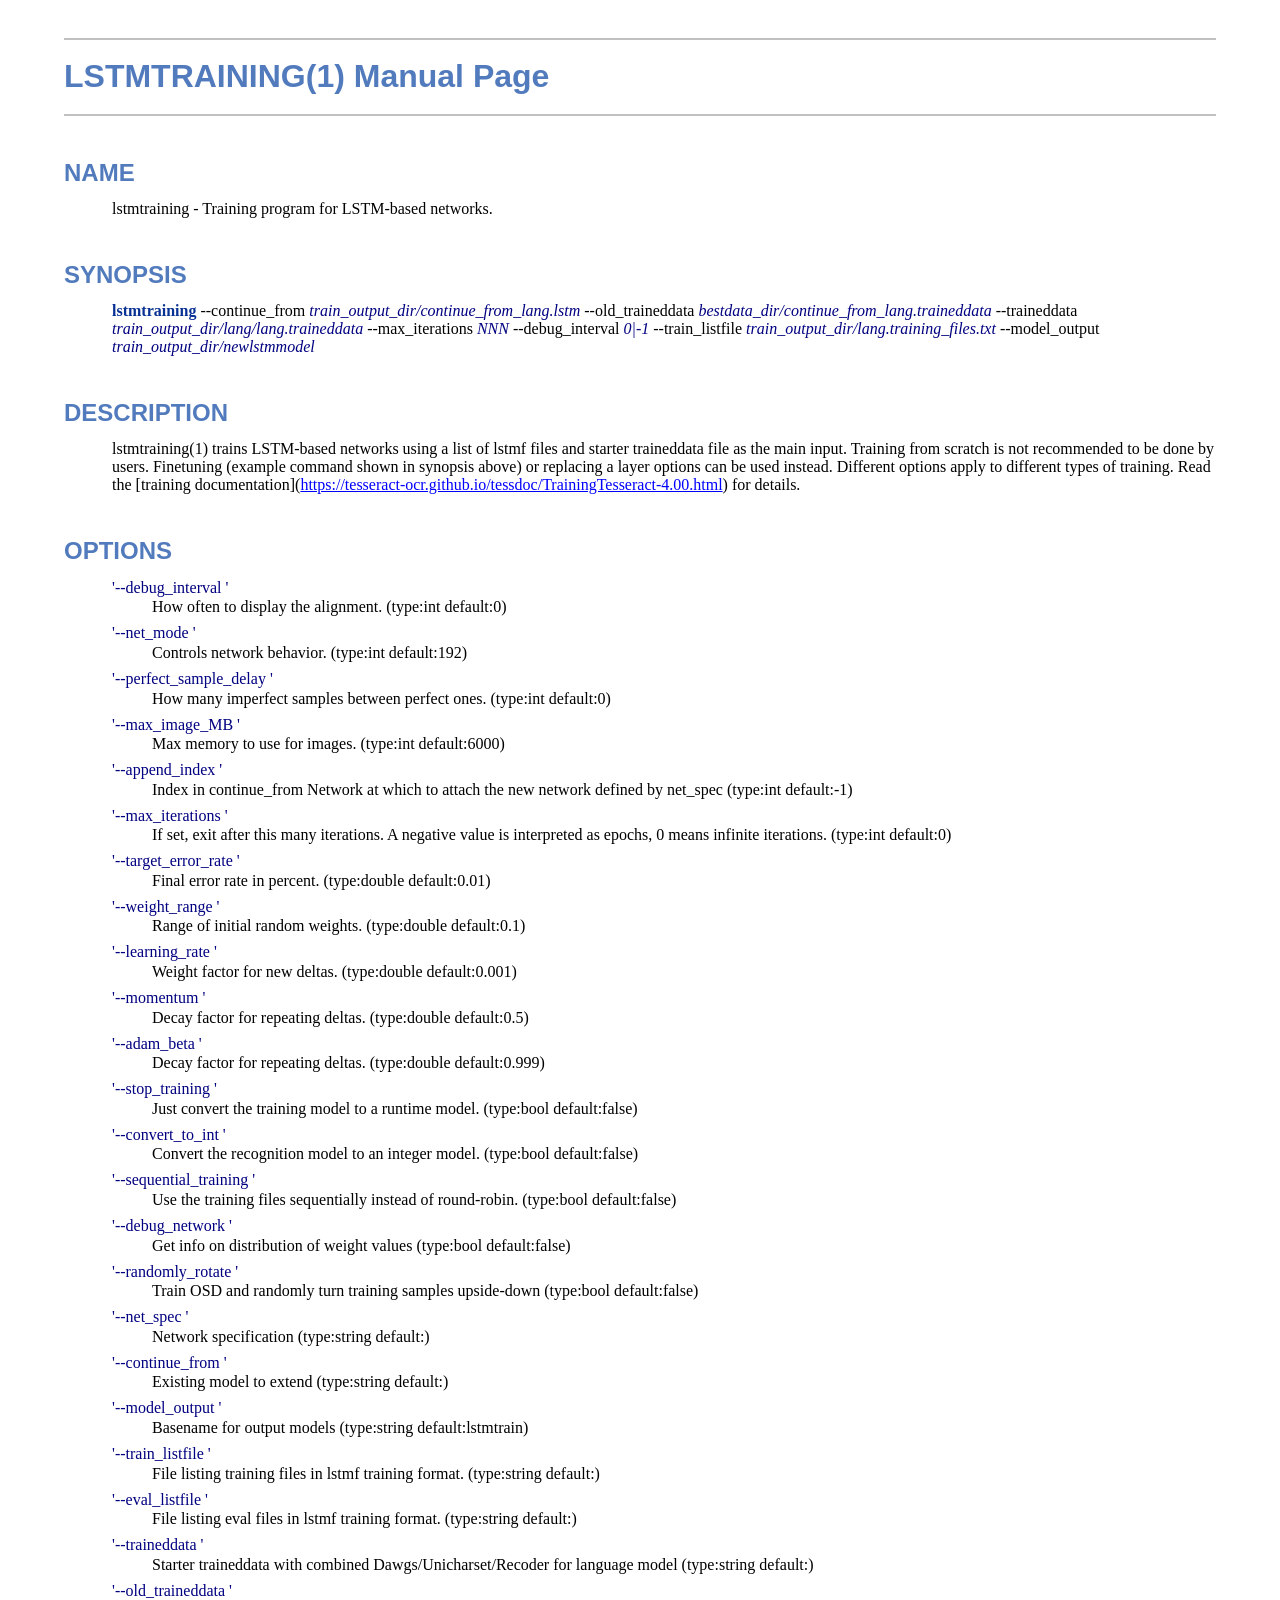
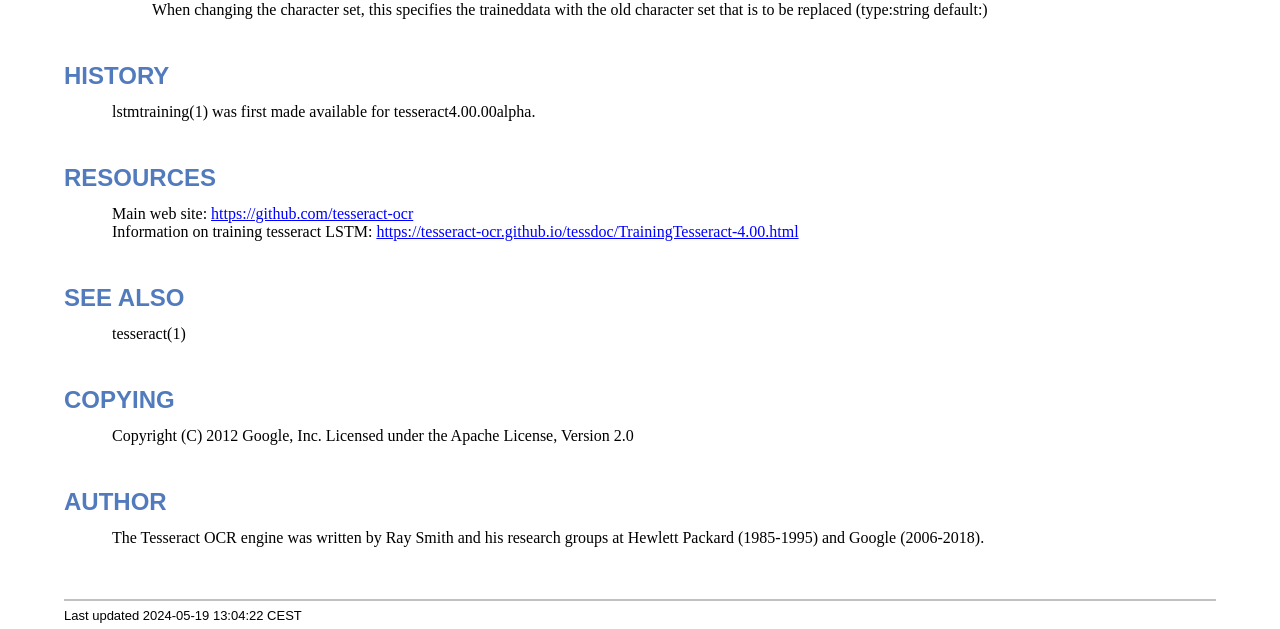
<file: updates/1.0.1/files/tesseract/lstmtraining.1.html>
<!DOCTYPE html>
<html lang="en">
<head>
<meta http-equiv="Content-Type" content="text/html; charset=UTF-8">
<meta name="generator" content="AsciiDoc 10.2.0">
<title>LSTMTRAINING(1)</title>
<style type="text/css">
/* Shared CSS for AsciiDoc xhtml11 and html5 backends */

/* Default font. */
body {
  font-family: Georgia,serif;
}

/* Title font. */
h1, h2, h3, h4, h5, h6,
div.title, caption.title,
thead, p.table.header,
#toctitle,
#author, #revnumber, #revdate, #revremark,
#footer {
  font-family: Arial,Helvetica,sans-serif;
}

body {
  margin: 1em 5% 1em 5%;
}

a {
  color: blue;
  text-decoration: underline;
}
a:visited {
  color: fuchsia;
}

em {
  font-style: italic;
  color: navy;
}

strong {
  font-weight: bold;
  color: #083194;
}

h1, h2, h3, h4, h5, h6 {
  color: #527bbd;
  margin-top: 1.2em;
  margin-bottom: 0.5em;
  line-height: 1.3;
}

h1, h2, h3 {
  border-bottom: 2px solid silver;
}
h2 {
  padding-top: 0.5em;
}
h3 {
  float: left;
}
h3 + * {
  clear: left;
}
h5 {
  font-size: 1.0em;
}

div.sectionbody {
  margin-left: 0;
}

hr {
  border: 1px solid silver;
}

p {
  margin-top: 0.5em;
  margin-bottom: 0.5em;
}

ul, ol, li > p {
  margin-top: 0;
}
ul > li     { color: #aaa; }
ul > li > * { color: black; }

.monospaced, code, pre {
  font-family: "Courier New", Courier, monospace;
  font-size: inherit;
  color: navy;
  padding: 0;
  margin: 0;
}
pre {
  white-space: pre-wrap;
}

#author {
  color: #527bbd;
  font-weight: bold;
  font-size: 1.1em;
}
#email {
}
#revnumber, #revdate, #revremark {
}

#footer {
  font-size: small;
  border-top: 2px solid silver;
  padding-top: 0.5em;
  margin-top: 4.0em;
}
#footer-text {
  float: left;
  padding-bottom: 0.5em;
}
#footer-badges {
  float: right;
  padding-bottom: 0.5em;
}

#preamble {
  margin-top: 1.5em;
  margin-bottom: 1.5em;
}
div.imageblock, div.exampleblock, div.verseblock,
div.quoteblock, div.literalblock, div.listingblock, div.sidebarblock,
div.admonitionblock {
  margin-top: 1.0em;
  margin-bottom: 1.5em;
}
div.admonitionblock {
  margin-top: 2.0em;
  margin-bottom: 2.0em;
  margin-right: 10%;
  color: #606060;
}

div.content { /* Block element content. */
  padding: 0;
}

/* Block element titles. */
div.title, caption.title {
  color: #527bbd;
  font-weight: bold;
  text-align: left;
  margin-top: 1.0em;
  margin-bottom: 0.5em;
}
div.title + * {
  margin-top: 0;
}

td div.title:first-child {
  margin-top: 0.0em;
}
div.content div.title:first-child {
  margin-top: 0.0em;
}
div.content + div.title {
  margin-top: 0.0em;
}

div.sidebarblock > div.content {
  background: #ffffee;
  border: 1px solid #dddddd;
  border-left: 4px solid #f0f0f0;
  padding: 0.5em;
}

div.listingblock > div.content {
  border: 1px solid #dddddd;
  border-left: 5px solid #f0f0f0;
  background: #f8f8f8;
  padding: 0.5em;
}

div.quoteblock, div.verseblock {
  padding-left: 1.0em;
  margin-left: 1.0em;
  margin-right: 10%;
  border-left: 5px solid #f0f0f0;
  color: #888;
}

div.quoteblock > div.attribution {
  padding-top: 0.5em;
  text-align: right;
}

div.verseblock > pre.content {
  font-family: inherit;
  font-size: inherit;
}
div.verseblock > div.attribution {
  padding-top: 0.75em;
  text-align: left;
}
/* DEPRECATED: Pre version 8.2.7 verse style literal block. */
div.verseblock + div.attribution {
  text-align: left;
}

div.admonitionblock .icon {
  vertical-align: top;
  font-size: 1.1em;
  font-weight: bold;
  text-decoration: underline;
  color: #527bbd;
  padding-right: 0.5em;
}
div.admonitionblock td.content {
  padding-left: 0.5em;
  border-left: 3px solid #dddddd;
}

div.exampleblock > div.content {
  border-left: 3px solid #dddddd;
  padding-left: 0.5em;
}

div.imageblock div.content { padding-left: 0; }
span.image img { border-style: none; vertical-align: text-bottom; }
a.image:visited { color: white; }

dl {
  margin-top: 0.8em;
  margin-bottom: 0.8em;
}
dt {
  margin-top: 0.5em;
  margin-bottom: 0;
  font-style: normal;
  color: navy;
}
dd > *:first-child {
  margin-top: 0.1em;
}

ul, ol {
    list-style-position: outside;
}
ol.arabic {
  list-style-type: decimal;
}
ol.loweralpha {
  list-style-type: lower-alpha;
}
ol.upperalpha {
  list-style-type: upper-alpha;
}
ol.lowerroman {
  list-style-type: lower-roman;
}
ol.upperroman {
  list-style-type: upper-roman;
}

div.compact ul, div.compact ol,
div.compact p, div.compact p,
div.compact div, div.compact div {
  margin-top: 0.1em;
  margin-bottom: 0.1em;
}

tfoot {
  font-weight: bold;
}
td > div.verse {
  white-space: pre;
}

div.hdlist {
  margin-top: 0.8em;
  margin-bottom: 0.8em;
}
div.hdlist tr {
  padding-bottom: 15px;
}
dt.hdlist1.strong, td.hdlist1.strong {
  font-weight: bold;
}
td.hdlist1 {
  vertical-align: top;
  font-style: normal;
  padding-right: 0.8em;
  color: navy;
}
td.hdlist2 {
  vertical-align: top;
}
div.hdlist.compact tr {
  margin: 0;
  padding-bottom: 0;
}

.comment {
  background: yellow;
}

.footnote, .footnoteref {
  font-size: 0.8em;
}

span.footnote, span.footnoteref {
  vertical-align: super;
}

#footnotes {
  margin: 20px 0 20px 0;
  padding: 7px 0 0 0;
}

#footnotes div.footnote {
  margin: 0 0 5px 0;
}

#footnotes hr {
  border: none;
  border-top: 1px solid silver;
  height: 1px;
  text-align: left;
  margin-left: 0;
  width: 20%;
  min-width: 100px;
}

div.colist td {
  padding-right: 0.5em;
  padding-bottom: 0.3em;
  vertical-align: top;
}
div.colist td img {
  margin-top: 0.3em;
}

@media print {
  #footer-badges { display: none; }
}

#toc {
  margin-bottom: 2.5em;
}

#toctitle {
  color: #527bbd;
  font-size: 1.1em;
  font-weight: bold;
  margin-top: 1.0em;
  margin-bottom: 0.1em;
}

div.toclevel0, div.toclevel1, div.toclevel2, div.toclevel3, div.toclevel4 {
  margin-top: 0;
  margin-bottom: 0;
}
div.toclevel2 {
  margin-left: 2em;
  font-size: 0.9em;
}
div.toclevel3 {
  margin-left: 4em;
  font-size: 0.9em;
}
div.toclevel4 {
  margin-left: 6em;
  font-size: 0.9em;
}

span.aqua { color: aqua; }
span.black { color: black; }
span.blue { color: blue; }
span.fuchsia { color: fuchsia; }
span.gray { color: gray; }
span.green { color: green; }
span.lime { color: lime; }
span.maroon { color: maroon; }
span.navy { color: navy; }
span.olive { color: olive; }
span.purple { color: purple; }
span.red { color: red; }
span.silver { color: silver; }
span.teal { color: teal; }
span.white { color: white; }
span.yellow { color: yellow; }

span.aqua-background { background: aqua; }
span.black-background { background: black; }
span.blue-background { background: blue; }
span.fuchsia-background { background: fuchsia; }
span.gray-background { background: gray; }
span.green-background { background: green; }
span.lime-background { background: lime; }
span.maroon-background { background: maroon; }
span.navy-background { background: navy; }
span.olive-background { background: olive; }
span.purple-background { background: purple; }
span.red-background { background: red; }
span.silver-background { background: silver; }
span.teal-background { background: teal; }
span.white-background { background: white; }
span.yellow-background { background: yellow; }

span.big { font-size: 2em; }
span.small { font-size: 0.6em; }

span.underline { text-decoration: underline; }
span.overline { text-decoration: overline; }
span.line-through { text-decoration: line-through; }

div.unbreakable { page-break-inside: avoid; }


/*
 * xhtml11 specific
 *
 * */

div.tableblock {
  margin-top: 1.0em;
  margin-bottom: 1.5em;
}
div.tableblock > table {
  border: 3px solid #527bbd;
}
thead, p.table.header {
  font-weight: bold;
  color: #527bbd;
}
p.table {
  margin-top: 0;
}
/* Because the table frame attribute is overridden by CSS in most browsers. */
div.tableblock > table[frame="void"] {
  border-style: none;
}
div.tableblock > table[frame="hsides"] {
  border-left-style: none;
  border-right-style: none;
}
div.tableblock > table[frame="vsides"] {
  border-top-style: none;
  border-bottom-style: none;
}


/*
 * html5 specific
 *
 * */

table.tableblock {
  margin-top: 1.0em;
  margin-bottom: 1.5em;
}
thead, p.tableblock.header {
  font-weight: bold;
  color: #527bbd;
}
p.tableblock {
  margin-top: 0;
}
table.tableblock {
  border-width: 3px;
  border-spacing: 0px;
  border-style: solid;
  border-color: #527bbd;
  border-collapse: collapse;
}
th.tableblock, td.tableblock {
  border-width: 1px;
  padding: 4px;
  border-style: solid;
  border-color: #527bbd;
}

table.tableblock.frame-topbot {
  border-left-style: hidden;
  border-right-style: hidden;
}
table.tableblock.frame-sides {
  border-top-style: hidden;
  border-bottom-style: hidden;
}
table.tableblock.frame-none {
  border-style: hidden;
}

th.tableblock.halign-left, td.tableblock.halign-left {
  text-align: left;
}
th.tableblock.halign-center, td.tableblock.halign-center {
  text-align: center;
}
th.tableblock.halign-right, td.tableblock.halign-right {
  text-align: right;
}

th.tableblock.valign-top, td.tableblock.valign-top {
  vertical-align: top;
}
th.tableblock.valign-middle, td.tableblock.valign-middle {
  vertical-align: middle;
}
th.tableblock.valign-bottom, td.tableblock.valign-bottom {
  vertical-align: bottom;
}


/*
 * manpage specific
 *
 * */

body.manpage h1 {
  padding-top: 0.5em;
  padding-bottom: 0.5em;
  border-top: 2px solid silver;
  border-bottom: 2px solid silver;
}
body.manpage h2 {
  border-style: none;
}
body.manpage div.sectionbody {
  margin-left: 3em;
}

@media print {
  body.manpage div#toc { display: none; }
}


</style>
<script type="text/javascript">
/*<![CDATA[*/
var asciidoc = {  // Namespace.

/////////////////////////////////////////////////////////////////////
// Table Of Contents generator
/////////////////////////////////////////////////////////////////////

/* Author: Mihai Bazon, September 2002
 * http://students.infoiasi.ro/~mishoo
 *
 * Table Of Content generator
 * Version: 0.4
 *
 * Feel free to use this script under the terms of the GNU General Public
 * License, as long as you do not remove or alter this notice.
 */

 /* modified by Troy D. Hanson, September 2006. License: GPL */
 /* modified by Stuart Rackham, 2006, 2009. License: GPL */

// toclevels = 1..4.
toc: function (toclevels) {

  function getText(el) {
    var text = "";
    for (var i = el.firstChild; i != null; i = i.nextSibling) {
      if (i.nodeType == 3 /* Node.TEXT_NODE */) // IE doesn't speak constants.
        text += i.data;
      else if (i.firstChild != null)
        text += getText(i);
    }
    return text;
  }

  function TocEntry(el, text, toclevel) {
    this.element = el;
    this.text = text;
    this.toclevel = toclevel;
  }

  function tocEntries(el, toclevels) {
    var result = new Array;
    var re = new RegExp('[hH]([1-'+(toclevels+1)+'])');
    // Function that scans the DOM tree for header elements (the DOM2
    // nodeIterator API would be a better technique but not supported by all
    // browsers).
    var iterate = function (el) {
      for (var i = el.firstChild; i != null; i = i.nextSibling) {
        if (i.nodeType == 1 /* Node.ELEMENT_NODE */) {
          var mo = re.exec(i.tagName);
          if (mo && (i.getAttribute("class") || i.getAttribute("className")) != "float") {
            result[result.length] = new TocEntry(i, getText(i), mo[1]-1);
          }
          iterate(i);
        }
      }
    }
    iterate(el);
    return result;
  }

  var toc = document.getElementById("toc");
  if (!toc) {
    return;
  }

  // Delete existing TOC entries in case we're reloading the TOC.
  var tocEntriesToRemove = [];
  var i;
  for (i = 0; i < toc.childNodes.length; i++) {
    var entry = toc.childNodes[i];
    if (entry.nodeName.toLowerCase() == 'div'
     && entry.getAttribute("class")
     && entry.getAttribute("class").match(/^toclevel/))
      tocEntriesToRemove.push(entry);
  }
  for (i = 0; i < tocEntriesToRemove.length; i++) {
    toc.removeChild(tocEntriesToRemove[i]);
  }

  // Rebuild TOC entries.
  var entries = tocEntries(document.getElementById("content"), toclevels);
  for (var i = 0; i < entries.length; ++i) {
    var entry = entries[i];
    if (entry.element.id == "")
      entry.element.id = "_toc_" + i;
    var a = document.createElement("a");
    a.href = "#" + entry.element.id;
    a.appendChild(document.createTextNode(entry.text));
    var div = document.createElement("div");
    div.appendChild(a);
    div.className = "toclevel" + entry.toclevel;
    toc.appendChild(div);
  }
  if (entries.length == 0)
    toc.parentNode.removeChild(toc);
},


/////////////////////////////////////////////////////////////////////
// Footnotes generator
/////////////////////////////////////////////////////////////////////

/* Based on footnote generation code from:
 * http://www.brandspankingnew.net/archive/2005/07/format_footnote.html
 */

footnotes: function () {
  // Delete existing footnote entries in case we're reloading the footnodes.
  var i;
  var noteholder = document.getElementById("footnotes");
  if (!noteholder) {
    return;
  }
  var entriesToRemove = [];
  for (i = 0; i < noteholder.childNodes.length; i++) {
    var entry = noteholder.childNodes[i];
    if (entry.nodeName.toLowerCase() == 'div' && entry.getAttribute("class") == "footnote")
      entriesToRemove.push(entry);
  }
  for (i = 0; i < entriesToRemove.length; i++) {
    noteholder.removeChild(entriesToRemove[i]);
  }

  // Rebuild footnote entries.
  var cont = document.getElementById("content");
  var spans = cont.getElementsByTagName("span");
  var refs = {};
  var n = 0;
  for (i=0; i<spans.length; i++) {
    if (spans[i].className == "footnote") {
      n++;
      var note = spans[i].getAttribute("data-note");
      if (!note) {
        // Use [\s\S] in place of . so multi-line matches work.
        // Because JavaScript has no s (dotall) regex flag.
        note = spans[i].innerHTML.match(/\s*\[([\s\S]*)]\s*/)[1];
        spans[i].innerHTML =
          "[<a id='_footnoteref_" + n + "' href='#_footnote_" + n +
          "' title='View footnote' class='footnote'>" + n + "</a>]";
        spans[i].setAttribute("data-note", note);
      }
      noteholder.innerHTML +=
        "<div class='footnote' id='_footnote_" + n + "'>" +
        "<a href='#_footnoteref_" + n + "' title='Return to text'>" +
        n + "</a>. " + note + "</div>";
      var id =spans[i].getAttribute("id");
      if (id != null) refs["#"+id] = n;
    }
  }
  if (n == 0)
    noteholder.parentNode.removeChild(noteholder);
  else {
    // Process footnoterefs.
    for (i=0; i<spans.length; i++) {
      if (spans[i].className == "footnoteref") {
        var href = spans[i].getElementsByTagName("a")[0].getAttribute("href");
        href = href.match(/#.*/)[0];  // Because IE return full URL.
        n = refs[href];
        spans[i].innerHTML =
          "[<a href='#_footnote_" + n +
          "' title='View footnote' class='footnote'>" + n + "</a>]";
      }
    }
  }
},

install: function(toclevels) {
  var timerId;

  function reinstall() {
    asciidoc.footnotes();
    if (toclevels) {
      asciidoc.toc(toclevels);
    }
  }

  function reinstallAndRemoveTimer() {
    clearInterval(timerId);
    reinstall();
  }

  timerId = setInterval(reinstall, 500);
  if (document.addEventListener)
    document.addEventListener("DOMContentLoaded", reinstallAndRemoveTimer, false);
  else
    window.onload = reinstallAndRemoveTimer;
}

}
asciidoc.install();
/*]]>*/
</script>
</head>
<body class="manpage">
<div id="header">
<h1>
LSTMTRAINING(1) Manual Page
</h1>
<h2>NAME</h2>
<div class="sectionbody">
<p>lstmtraining -
   Training program for LSTM-based networks.
</p>
</div>
</div>
<div id="content">
<div class="sect1">
<h2 id="_synopsis">SYNOPSIS</h2>
<div class="sectionbody">
<div class="paragraph"><p><strong>lstmtraining</strong>
  --continue_from  <em>train_output_dir/continue_from_lang.lstm</em>
  --old_traineddata <em>bestdata_dir/continue_from_lang.traineddata</em>
  --traineddata   <em>train_output_dir/lang/lang.traineddata</em>
  --max_iterations <em>NNN</em>
  --debug_interval <em>0|-1</em>
  --train_listfile <em>train_output_dir/lang.training_files.txt</em>
  --model_output  <em>train_output_dir/newlstmmodel</em></p></div>
</div>
</div>
<div class="sect1">
<h2 id="_description">DESCRIPTION</h2>
<div class="sectionbody">
<div class="paragraph"><p>lstmtraining(1)  trains LSTM-based networks using a list of lstmf files and starter traineddata file as the main input. Training from scratch is not recommended to be done by users. Finetuning (example command shown in synopsis above) or replacing a layer options can be used instead. Different options apply to different types of training.
Read the [training documentation](<a href="https://tesseract-ocr.github.io/tessdoc/TrainingTesseract-4.00.html">https://tesseract-ocr.github.io/tessdoc/TrainingTesseract-4.00.html</a>) for details.</p></div>
</div>
</div>
<div class="sect1">
<h2 id="_options">OPTIONS</h2>
<div class="sectionbody">
<div class="dlist"><dl>
<dt class="hdlist1">
'--debug_interval  '
</dt>
<dd>
<p>
  How often to display the alignment.  (type:int default:0)
</p>
</dd>
<dt class="hdlist1">
'--net_mode  '
</dt>
<dd>
<p>
  Controls network behavior.  (type:int default:192)
</p>
</dd>
<dt class="hdlist1">
'--perfect_sample_delay  '
</dt>
<dd>
<p>
  How many imperfect samples between perfect ones.  (type:int default:0)
</p>
</dd>
<dt class="hdlist1">
'--max_image_MB  '
</dt>
<dd>
<p>
  Max memory to use for images.  (type:int default:6000)
</p>
</dd>
<dt class="hdlist1">
'--append_index  '
</dt>
<dd>
<p>
  Index in continue_from Network at which to attach the new network defined by net_spec  (type:int default:-1)
</p>
</dd>
<dt class="hdlist1">
'--max_iterations  '
</dt>
<dd>
<p>
  If set, exit after this many iterations. A negative value is interpreted as epochs, 0 means infinite iterations.  (type:int default:0)
</p>
</dd>
<dt class="hdlist1">
'--target_error_rate  '
</dt>
<dd>
<p>
  Final error rate in percent.  (type:double default:0.01)
</p>
</dd>
<dt class="hdlist1">
'--weight_range  '
</dt>
<dd>
<p>
  Range of initial random weights.  (type:double default:0.1)
</p>
</dd>
<dt class="hdlist1">
'--learning_rate  '
</dt>
<dd>
<p>
  Weight factor for new deltas.  (type:double default:0.001)
</p>
</dd>
<dt class="hdlist1">
'--momentum  '
</dt>
<dd>
<p>
  Decay factor for repeating deltas.  (type:double default:0.5)
</p>
</dd>
<dt class="hdlist1">
'--adam_beta  '
</dt>
<dd>
<p>
  Decay factor for repeating deltas.  (type:double default:0.999)
</p>
</dd>
<dt class="hdlist1">
'--stop_training  '
</dt>
<dd>
<p>
  Just convert the training model to a runtime model.  (type:bool default:false)
</p>
</dd>
<dt class="hdlist1">
'--convert_to_int  '
</dt>
<dd>
<p>
  Convert the recognition model to an integer model.  (type:bool default:false)
</p>
</dd>
<dt class="hdlist1">
'--sequential_training  '
</dt>
<dd>
<p>
  Use the training files sequentially instead of round-robin.  (type:bool default:false)
</p>
</dd>
<dt class="hdlist1">
'--debug_network  '
</dt>
<dd>
<p>
  Get info on distribution of weight values  (type:bool default:false)
</p>
</dd>
<dt class="hdlist1">
'--randomly_rotate  '
</dt>
<dd>
<p>
  Train OSD and randomly turn training samples upside-down  (type:bool default:false)
</p>
</dd>
<dt class="hdlist1">
'--net_spec  '
</dt>
<dd>
<p>
  Network specification  (type:string default:)
</p>
</dd>
<dt class="hdlist1">
'--continue_from  '
</dt>
<dd>
<p>
  Existing model to extend  (type:string default:)
</p>
</dd>
<dt class="hdlist1">
'--model_output  '
</dt>
<dd>
<p>
  Basename for output models  (type:string default:lstmtrain)
</p>
</dd>
<dt class="hdlist1">
'--train_listfile  '
</dt>
<dd>
<p>
  File listing training files in lstmf training format.  (type:string default:)
</p>
</dd>
<dt class="hdlist1">
'--eval_listfile  '
</dt>
<dd>
<p>
  File listing eval files in lstmf training format.  (type:string default:)
</p>
</dd>
<dt class="hdlist1">
'--traineddata  '
</dt>
<dd>
<p>
  Starter traineddata with combined Dawgs/Unicharset/Recoder for language model  (type:string default:)
</p>
</dd>
<dt class="hdlist1">
'--old_traineddata  '
</dt>
<dd>
<p>
  When changing the character set, this specifies the traineddata with the old character set that is to be replaced  (type:string default:)
</p>
</dd>
</dl></div>
</div>
</div>
<div class="sect1">
<h2 id="_history">HISTORY</h2>
<div class="sectionbody">
<div class="paragraph"><p>lstmtraining(1) was first made available for tesseract4.00.00alpha.</p></div>
</div>
</div>
<div class="sect1">
<h2 id="_resources">RESOURCES</h2>
<div class="sectionbody">
<div class="paragraph"><p>Main web site: <a href="https://github.com/tesseract-ocr">https://github.com/tesseract-ocr</a><br>
Information on training tesseract LSTM: <a href="https://tesseract-ocr.github.io/tessdoc/TrainingTesseract-4.00.html">https://tesseract-ocr.github.io/tessdoc/TrainingTesseract-4.00.html</a></p></div>
</div>
</div>
<div class="sect1">
<h2 id="_see_also">SEE ALSO</h2>
<div class="sectionbody">
<div class="paragraph"><p>tesseract(1)</p></div>
</div>
</div>
<div class="sect1">
<h2 id="_copying">COPYING</h2>
<div class="sectionbody">
<div class="paragraph"><p>Copyright (C) 2012 Google, Inc.
Licensed under the Apache License, Version 2.0</p></div>
</div>
</div>
<div class="sect1">
<h2 id="_author">AUTHOR</h2>
<div class="sectionbody">
<div class="paragraph"><p>The Tesseract OCR engine was written by Ray Smith and his research groups
at Hewlett Packard (1985-1995) and Google (2006-2018).</p></div>
</div>
</div>
</div>
<div id="footnotes"><hr></div>
<div id="footer">
<div id="footer-text">
Last updated
 2024-05-19 13:04:22 CEST
</div>
</div>
</body>
</html>
</file>
